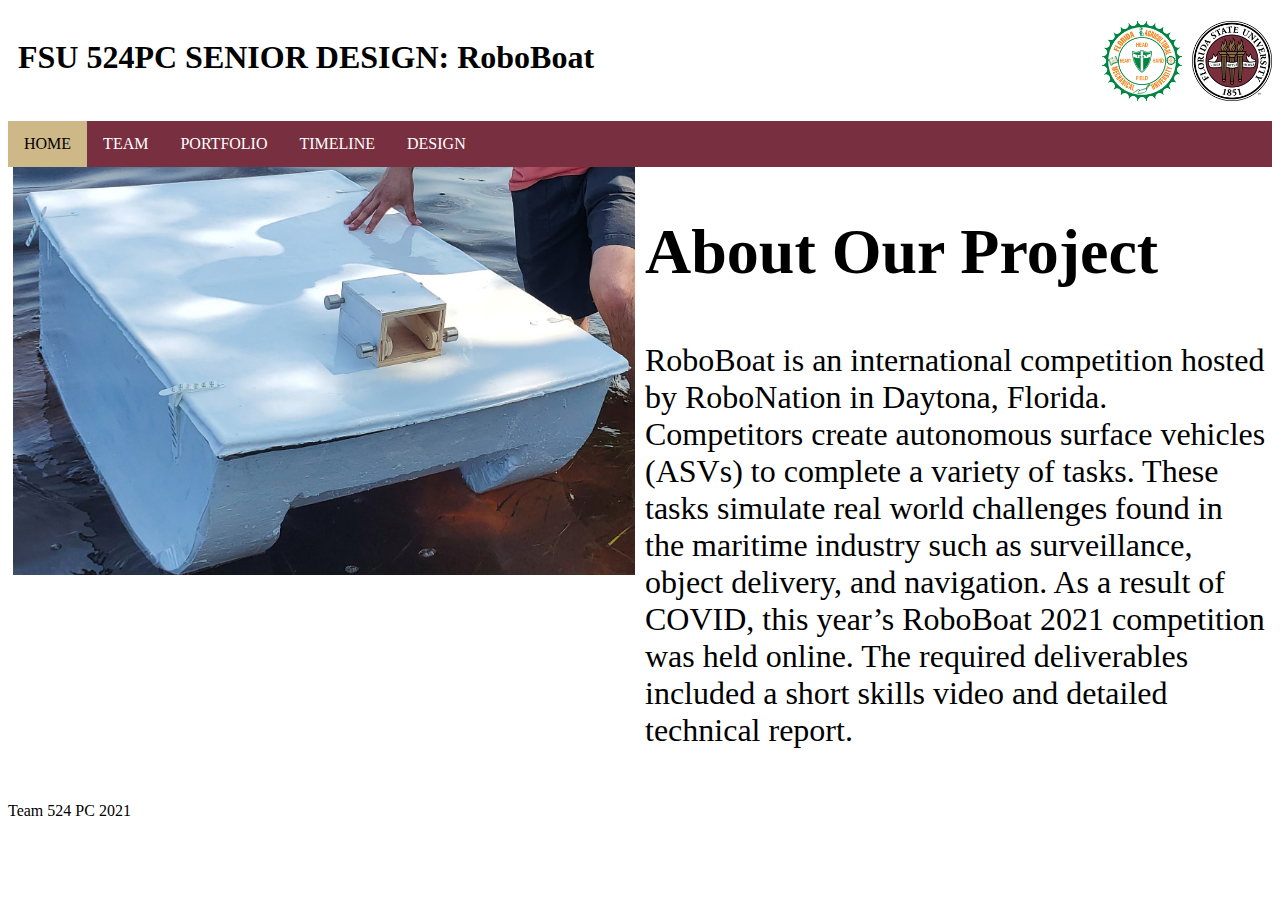
<file: index.html>
<!DOCTYPE html>
<html>
	<head>
		<title>FSU 524PC Senior Design: RoboBoat</title>
		<link href="index.css" type"text/css" rel="stylesheet" />
	</head>
    
	<body>
      
		<header>
			<img src="images/FSU Seal.png" class="far-top-right medium" />
			<img src="images/Famu.png" class="top-right medium" />
			<h1 style="padding-top: 18px; padding-left: 10px;">FSU 524PC SENIOR DESIGN: RoboBoat</h1>
		</header> 
	    
		<div class="sticky">      
			<nav>
				<ul>
					<li><a class = "active" href="index.html">HOME</a></li>
					<li><a href="team.html">TEAM</a></li>
					<li><a href="portfolio.html">PORTFOLIO</a></li>
					<li><a href="timeline.html">TIMELINE</a></li>
					<li><a href="design.html">DESIGN</a></li>
				</ul>
			</nav>
		</div>
	  
		<div class="row">
			<div class="column">
				<img src="images/Boat_final.jpg" alt="Boat" style="width:100%">
			</div>
			<div class="column">
				<h2 style="font-size:400%">About Our Project</h1>
				<p style="font-size:200%">RoboBoat is an international competition hosted by RoboNation in Daytona, Florida.
				   Competitors create autonomous surface vehicles (ASVs) to complete a variety of tasks.
				   These tasks simulate real world challenges found in the maritime industry such as surveillance, object delivery, and navigation. 
				   As a result of COVID, this year’s RoboBoat 2021 competition was held online. The required deliverables included a short skills video and detailed technical report. </p>
			</div>
		</div>
		
		
		
		<div class="footer">
			<p>Team 524 PC 2021</p>
		</div>

  </body>
</html>
</file>
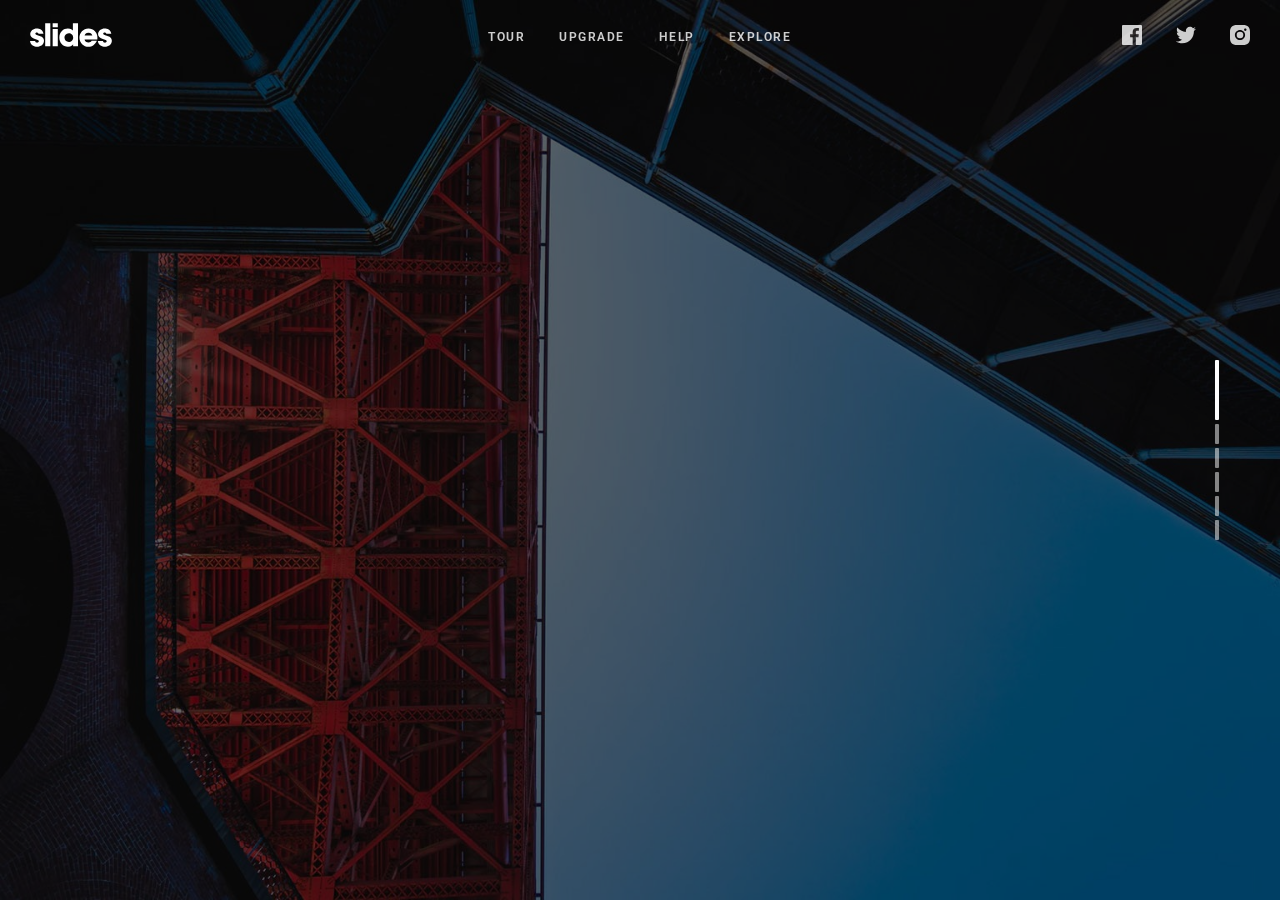
<file: Animated Landing Page Website Template/index.html>
<!doctype html>
<html>
<head>
	<meta charset="UTF-8">
	<meta name="viewport" content="width=device-width, height=device-height, initial-scale=1.0, viewport-fit=cover">
	<meta name="apple-mobile-web-app-capable" content="yes" />

	<!-- Page Title -->
	<title>New Template — Slides 4.1 Template Generator</title>

	<!-- Compressed Styles -->
	<link href="css/slides.min.css?41331" rel="stylesheet" type="text/css">

	<!-- Custom Styles -->
	<!-- <link href="css/custom.css" rel="stylesheet" type="text/css"> -->

	<!-- jQuery 3.3.1 -->
	<script src="https://ajax.googleapis.com/ajax/libs/jquery/3.3.1/jquery.min.js"></script>

	<!-- Compressed Scripts -->
	<script src="js/slides.min.js?41331" type="text/javascript"></script>

	<!-- Custom Scripts -->
	<!-- <script src="js/custom.js" type="text/javascript"></script> -->

	<!-- Fonts and Material Icons -->
	<link rel="stylesheet" as="font" href="https://fonts.googleapis.com/css?family=Roboto:100,300,400,500,600,700|Material+Icons"/>
 
</head>
<body class="slides chain simplifiedMobile animated">
		
<!-- SVG Library -->
<svg xmlns="http://www.w3.org/2000/svg" style="display:none">
  
  <symbol id="logo" viewBox="0 0 106 31"><title>Slides Framework</title><path d="M17.413 14.04c-.56-5.84-5.6-7-8.52-7-4.6 0-8.6 2.92-8.6 7.52 0 3 2.4 4.88 5.28 5.8 4.24 1.64 5.88 1.84 5.88 3.36 0 1.08-1.2 1.72-2.32 1.72-.28 0-2.24 0-2.52-2.04h-6.6c.6 5.84 5.68 7.36 9.04 7.36 4.92 0 9.04-2.88 9.04-7.76 0-4.8-4-5.92-7.76-6.96-1.76-.52-3.4-1.2-3.4-2.2 0-.6.48-1.48 1.88-1.48 1.96 0 2.04 1.2 2.08 1.68h6.52zm2.222 15.96h6.64v-29.6h-6.64v29.6zm9.662-24.56h6.64v-5.04h-6.64v5.04zm0 24.56h6.64v-22.2h-6.64v22.2zm32.782-29.6h-6.64v9.28c-.72-.72-2.6-2.64-6.52-2.64-5.64 0-11 4.28-11 11.8 0 6.68 4.4 11.88 11.12 11.88 4.48 0 6.08-2.2 6.72-3.12v2.4h6.32v-29.6zm-17.52 18.4c0-2.56 1.8-5.56 5.64-5.56 1.56 0 2.96.56 3.96 1.56 1 .96 1.64 2.32 1.64 3.92.08 1.64-.52 3.08-1.56 4.12s-2.52 1.68-4.12 1.68c-3.12 0-5.56-2.28-5.56-5.68v-.04zm42.502 2.4c.52-4.08-.32-7.64-3.12-10.64-2.08-2.2-5-3.52-8.4-3.52-6.76 0-11.64 5.72-11.64 11.92 0 6.6 5.4 11.76 11.76 11.76 2.28 0 4.48-.68 6.32-2 1.88-1.28 3.44-3.2 4.52-5.68h-6.8c-.8 1.16-1.92 2.08-4.04 2.08-2.6 0-4.84-1.56-5.12-3.92h16.52zm-16.44-5.04c.16-1.04 1.52-3.52 4.96-3.52s4.8 2.48 4.96 3.52h-9.92zm34.502-2.12c-.56-5.84-5.6-7-8.52-7-4.6 0-8.6 2.92-8.6 7.52 0 3 2.4 4.88 5.28 5.8 4.24 1.64 5.88 1.84 5.88 3.36 0 1.08-1.2 1.72-2.32 1.72-.28 0-2.24 0-2.52-2.04h-6.6c.6 5.84 5.68 7.36 9.04 7.36 4.92 0 9.04-2.88 9.04-7.76 0-4.8-4-5.92-7.76-6.96-1.76-.52-3.4-1.2-3.4-2.2 0-.6.48-1.48 1.88-1.48 1.96 0 2.04 1.2 2.08 1.68h6.52z"/></symbol>

  <symbol id="logo-icon" viewBox="0 0 50 41"><title>Slides Framework</title><path d="M4,12h42c2.2,0,4,1.8,4,4v21c0,2.2-1.8,4-4,4H4c-2.2,0-4-1.8-4-4V16C0,13.8,1.8,12,4,12z"/><path opacity="0.6" d="M45.5,9h-41C3.7,9,3,8.3,3,7.5v0C3,6.7,3.7,6,4.5,6h41C46.3,6,47,6.7,47,7.5v0C47,8.3,46.3,9,45.5,9z"/><path opacity="0.4" d="M7.5,0h35C43.3,0,44,0.7,44,1.5v0C44,2.3,43.3,3,42.5,3h-35C6.7,3,6,2.3,6,1.5v0C6,0.7,6.7,0,7.5,0z"/></symbol>
  
  <symbol id="close" viewBox="0 0 30 30"><path d="M15 0c-8.3 0-15 6.7-15 15s6.7 15 15 15 15-6.7 15-15-6.7-15-15-15zm5.7 19.3c.4.4.4 1 0 1.4-.2.2-.4.3-.7.3s-.5-.1-.7-.3l-4.3-4.3-4.3 4.3c-.2.2-.4.3-.7.3s-.5-.1-.7-.3c-.4-.4-.4-1 0-1.4l4.3-4.3-4.3-4.3c-.4-.4-.4-1 0-1.4s1-.4 1.4 0l4.3 4.3 4.3-4.3c.4-.4 1-.4 1.4 0s.4 1 0 1.4l-4.3 4.3 4.3 4.3z"/></symbol>
  
  <symbol id="close-small" viewBox="0 0 11 11"><path d="M6.914 5.5l3.793-3.793c.391-.391.391-1.023 0-1.414s-1.023-.391-1.414 0l-3.793 3.793-3.793-3.793c-.391-.391-1.023-.391-1.414 0s-.391 1.023 0 1.414l3.793 3.793-3.793 3.793c-.391.391-.391 1.023 0 1.414.195.195.451.293.707.293s.512-.098.707-.293l3.793-3.793 3.793 3.793c.195.195.451.293.707.293s.512-.098.707-.293c.391-.391.391-1.023 0-1.414l-3.793-3.793z"/></symbol>

  <symbol id="arrow-left" viewBox="0 0 29 56"><path d="M28.7.3c.4.4.4 1 0 1.4l-26.3 26.3 26.3 26.3c.4.4.4 1 0 1.4-.4.4-1 .4-1.4 0l-27-27c-.4-.4-.4-1 0-1.4l27-27c.3-.3 1-.4 1.4 0z"/></symbol>
  
  <symbol id="arrow-right" viewBox="0 0 29 56"><path d="M.3 55.7c-.4-.4-.4-1 0-1.4l26.3-26.3-26.3-26.3c-.4-.4-.4-1 0-1.4.4-.4 1-.4 1.4 0l27 27c.4.4.4 1 0 1.4l-27 27c-.3.3-1 .4-1.4 0z"/></symbol>

  <symbol id="back" viewBox="0 0 20 20"><path d="M2.3 10.7l5 5c.4.4 1 .4 1.4 0s.4-1 0-1.4l-3.3-3.3h11.6c.6 0 1-.4 1-1s-.4-1-1-1h-11.6l3.3-3.3c.4-.4.4-1 0-1.4-.2-.2-.4-.3-.7-.3s-.5.1-.7.3l-5 5c-.2.2-.3.5-.3.7 0 .2.1.5.3.7z"/></symbol>
  
  <symbol id="menu" viewBox="0 0 18 18"><path d="M16 5h-14c-.6 0-1-.4-1-1 0-.5.4-1 1-1h14c.5 0 1 .4 1 1s-.4 1-1 1zm-14 5h14c.5 0 1-.4 1-1 0-.5-.4-1-1-1h-14c-.6 0-1 .4-1 1s.4 1 1 1zm14 3h-14c-.5 0-1 .4-1 1 0 .5.4 1 1 1h14c.5 0 1-.4 1-1s-.4-1-1-1z"/></symbol>
  
  <symbol id="share" viewBox="0 0 18 18"><path d="M16 8c-.6 0-1 .4-1 1v6h-12v-6c0-.6-.4-1-1-1s-1 .4-1 1v6c0 1.1.9 2 2 2h12c1.1 0 2-.9 2-2v-6c0-.6-.4-1-1-1zm-2.3-2.3c.4-.4.4-1 0-1.4l-4-4c-.4-.4-1-.4-1.4 0l-4 4c-.4.4-.4 1 0 1.4s1 .4 1.4 0l2.3-2.3v7.6c0 .6.4 1 1 1s1-.4 1-1v-7.6l2.3 2.3c.4.4 1 .4 1.4 0z"/></symbol>

  <symbol id="arrow-down" viewBox="0 0 24 24"><path d="M12 18c-.2 0-.5-.1-.7-.3l-11-10c-.4-.4-.4-1-.1-1.4.4-.4 1-.4 1.4-.1l10.4 9.4 10.3-9.4c.4-.4 1-.3 1.4.1.4.4.3 1-.1 1.4l-11 10c-.1.2-.4.3-.6.3z"/></symbol>
  
  <symbol id="arrow-up" viewBox="0 0 24 24"><path d="M11.9 5.9c.2 0 .5.1.7.3l11 10c.4.4.4 1 .1 1.4-.4.4-1 .4-1.4.1l-10.4-9.4-10.3 9.4c-.4.4-1 .3-1.4-.1-.4-.4-.3-1 .1-1.4l11-10c.1-.2.4-.3.6-.3z"/></symbol>
  
  <symbol id="arrow-top" viewBox="0 0 18 18"><path d="M15.7 7.3l-6-6c-.4-.4-1-.4-1.4 0l-6 6c-.4.4-.4 1 0 1.4.4.4 1 .4 1.4 0l4.3-4.3v11.6c0 .6.4 1 1 1s1-.4 1-1v-11.6l4.3 4.3c.2.2.4.3.7.3s.5-.1.7-.3c.4-.4.4-1 0-1.4z"/></symbol>
  
  <symbol id="play" viewBox="0 0 30 30"><path d="M7 30v-30l22 15z"/></symbol>
  
  <symbol id="chat" viewBox="0 0 18 18"><path d="M5,17c-0.2,0-0.3,0-0.4-0.1C4.2,16.7,4,16.4,4,16v-2H2c-1.1,0-2-0.9-2-2V3c0-1.1,0.9-2,2-2h14c1.1,0,2,0.9,2,2v9 c0,1.1-0.9,2-2,2H9.3l-3.7,2.8C5.4,16.9,5.2,17,5,17z M2,12h3.5C5.8,12,6,12.2,6,12.5V14l2.4-1.8C8.6,12.1,8.8,12,9,12h7V3H2V12z M13,7H5C4.4,7,4,6.6,4,6s0.4-1,1-1h8c0.6,0,1,0.4,1,1S13.6,7,13,7z M13,10H5c-0.6,0-1-0.4-1-1s0.4-1,1-1h8c0.6,0,1,0.4,1,1 S13.6,10,13,10z"/></symbol>

  <symbol id="mail" viewBox="0 0 18 18"><path d="M16 2h-14c-1.1 0-2 .9-2 2v10c0 1.1.9 2 2 2h14c1.1 0 2-.9 2-2v-10c0-1.1-.9-2-2-2zm0 2v.5l-7 4.3-7-4.4v-.4h14zm-14 10v-7.2l6.5 4c.1.1.3.2.5.2s.4-.1.5-.2l6.5-4v7.2h-14z"/></symbol>

  <symbol id="sound-on" viewBox="0 0 18 18"><path d="M8.5,0.1C8.1-0.1,7.7,0,7.4,0.2L3.7,3H2C0.9,3,0,3.9,0,5v6c0,1.1,0.9,2,2,2h1.7l3.7,2.8C7.6,15.9,7.8,16,8,16 c0.2,0,0.3,0,0.4-0.1C8.8,15.7,9,15.4,9,15V1C9,0.6,8.8,0.3,8.5,0.1z M7,13l-2.4-1.8C4.4,11.1,4.2,11,4,11l-2,0l0-6h2 c0.2,0,0.4-0.1,0.6-0.2L7,3V13z M11.7,9.9l0.7,1.9C13.9,11.2,15,9.7,15,8c0-1.7-1.1-3.2-2.7-3.8l-0.7,1.9C12.5,6.4,13,7.2,13,8C13,8.9,12.5,9.6,11.7,9.9z M12.2,1.1l-0.3,2C14.3,3.5,16,5.6,16,8s-1.8,4.5-4.2,4.9l0.3,2C15.6,14.3,18,11.4,18,8C18,4.6,15.6,1.7,12.2,1.1z"/></symbol>
  
  <symbol id="sound-off" viewBox="0 0 18 18"><path d="M15.9,8l1.8-1.8c0.4-0.4,0.4-1,0-1.4s-1-0.4-1.4,0l-1.8,1.8l-1.8-1.8c-0.4-0.4-1-0.4-1.4,0s-0.4,1,0,1.4L13.1,8l-1.8,1.8 c-0.4,0.4-0.4,1,0,1.4c0.2,0.2,0.5,0.3,0.7,0.3s0.5-0.1,0.7-0.3l1.8-1.8l1.8,1.8c0.2,0.2,0.5,0.3,0.7,0.3s0.5-0.1,0.7-0.3 c0.4-0.4,0.4-1,0-1.4L15.9,8z M8.5,0.1C8.1-0.1,7.7,0,7.4,0.2L3.7,3H2C0.9,3,0,3.9,0,5v6c0,1.1,0.9,2,2,2h1.7l3.7,2.8C7.6,15.9,7.8,16,8,16 c0.2,0,0.3,0,0.4-0.1C8.8,15.7,9,15.4,9,15V1C9,0.6,8.8,0.3,8.5,0.1z M7,13l-2.4-1.8C4.4,11.1,4.2,11,4,11l-2,0l0-6h2 c0.2,0,0.4-0.1,0.6-0.2L7,3V13z"/></symbol>
  
  <!-- social -->
  <symbol id="apple" viewBox="-1 1 24 24"><path d="M17.6 13.8c0-3 2.5-4.5 2.6-4.6-1.4-2.1-3.6-2.3-4.4-2.4-1.9-.2-3.6 1.1-4.6 1.1-.9 0-2.4-1.1-4-1-2 0-3.9 1.2-5 3-2.1 3.7-.5 9.1 1.5 12.1 1 1.5 2.2 3.1 3.8 3 1.5-.1 2.1-1 3.9-1s2.4 1 4 1 2.7-1.5 3.7-2.9c1.2-1.7 1.6-3.3 1.7-3.4-.1-.1-3.2-1.3-3.2-4.9zm-3.1-9c.8-1 1.4-2.4 1.2-3.8-1.2 0-2.7.8-3.5 1.8-.8.9-1.5 2.3-1.3 3.7 1.4.1 2.8-.7 3.6-1.7z"/></symbol>

  <symbol id="dribbble" viewBox="0 0 24 24"><path d="M12 0c-6.7 0-12 5.3-12 12s5.3 12 12 12 12-5.3 12-12-5.3-12-12-12zm7.9 5.7c1.3 1.7 2.1 3.9 2.3 6.1-.4-.1-2.4-.4-4.7-.4-.8 0-1.5 0-2.3.1 0-.1-.1-.3-.3-.5l-.7-1.5c3.7-1.4 5.3-3.4 5.7-3.8zm-7.9-3.8c2.5 0 4.9.9 6.7 2.5-.3.4-1.9 2.3-5.2 3.6-1.6-2.9-3.3-5.3-3.7-5.9.6-.1 1.4-.2 2.2-.2zm-4.4 1c.4.6 2.1 3 3.7 5.8-4.4 1.2-8.2 1.2-9.2 1.2h-.1c.8-3.1 2.9-5.6 5.6-7zm-5.7 9.1v-.3h.3c1.2 0 5.6-.1 10.1-1.5l.8 1.6c-.1 0-.3 0-.4.1-5.1 1.6-7.9 6-8.3 6.7-1.6-1.7-2.5-4.1-2.5-6.6zm10.1 10.1c-2.3 0-4.4-.8-6.1-2.1.3-.5 2.4-4.4 7.9-6.3 1.3 3.6 2 6.7 2.1 7.6-1.2.6-2.6.8-3.9.8zm5.7-1.8c-.1-.8-.7-3.6-2-7.1.7-.1 1.3-.1 2-.1 2.1 0 3.7.4 4.1.5-.3 2.8-1.8 5.2-4.1 6.7z"/></symbol>

  <symbol id="facebook" viewBox="0 0 24 24"><path d="M24 1.3v21.3c0 .7-.6 1.3-1.3 1.3h-6.1v-9.3h3.1l.5-3.6h-3.6v-2.2c0-1.1.3-1.8 1.8-1.8h1.9v-3.2c-.3 0-1.5-.1-2.8-.1-2.8 0-4.7 1.7-4.7 4.8v2.7h-3.1v3.6h3.1v9.2h-11.5c-.7 0-1.3-.6-1.3-1.3v-21.4c0-.7.6-1.3 1.3-1.3h21.3c.8 0 1.4.6 1.4 1.3z"/></symbol>

  <symbol id="facebook2" viewBox="0 0 512 512"><path d="M288 176v-64c0-17.664 14.336-32 32-32h32v-80h-64c-53.024 0-96 42.976-96 96v80h-64v80h64v256h96v-256h64l32-80h-96z"/></symbol>
   
  <symbol id="fb-like" viewBox="0 0 20 20"><path d="M0 8v12h5v-12h-5zm2.5 10.8c-.4 0-.8-.3-.8-.8 0-.4.3-.8.8-.8s.8.3.8.8c0 .4-.4.8-.8.8zm3.5-.8h9.5c1.1 0 1.7-1 1.7-1.7 0-.3-.4-1-.4-1 1.4-.3 1.7-1.2 1.7-1.7-.1-.5-.3-.9-.5-1 1-.4 1.5-1.1 1.4-1.9-.1-.8-1-1.5-1-1.5 1-.6.9-1.5.9-1.5-.3-1.3-1.5-1.7-1.7-1.7h-5.6s.3-.5.3-2.4-1.3-3.6-2.6-3.6c0 0-.7.1-1 .3v3.5l-2.7 4.4v9.8z"/></symbol>
  
  <symbol id="googlePlus" viewBox="0 1 24 24"><path d="M7.8 13.5h4.6c-.6 2-2.5 3.4-4.6 3.4-2.7 0-4.9-2.2-4.9-4.9s2.2-4.9 4.9-4.9c1.1 0 2.1.3 3 1l1.8-2.4c-1.4-1.1-3-1.6-4.8-1.6-4.3 0-7.9 3.5-7.9 7.9s3.5 7.9 7.9 7.9 7.9-3.5 7.9-7.9v-1.5h-7.9v3zM21.7 11v-2.2h-2v2.2h-2.2v2h2.2v2.2h2v-2.2h2.2v-2z"/></symbol>
  
  <symbol id="instagram" viewBox="0 0 20 20"><circle cx="10" cy="10" r="3.3"/><path d="M13,0H7C2.2,0,0,2.2,0,7v6c0,4.8,2.1,7,7,7h6c4.8,0,7-2.2,7-7V7C20,2.2,17.9,0,13,0z M10,15.1c-2.8,0-5.1-2.3-5.1-5.1 S7.2,4.9,10,4.9s5.1,2.3,5.1,5.1S12.8,15.1,10,15.1z M15.3,5.9c-0.7,0-1.2-0.5-1.2-1.2c0-0.7,0.5-1.2,1.2-1.2s1.2,0.5,1.2,1.2 C16.5,5.3,16,5.9,15.3,5.9z"/></symbol>

  <symbol id="behance" viewBox="0 0 511.958 511.958"><path d="M210.624 240.619c10.624-5.344 18.656-11.296 24.16-17.728 9.792-11.584 14.624-26.944 14.624-45.984 0-18.528-4.832-34.368-14.496-47.648-16.128-21.632-43.424-32.704-82.016-33.28h-152.896v312.096h142.56c16.064 0 30.944-1.376 44.704-4.192 13.76-2.848 25.664-8.064 35.744-15.68 8.96-6.624 16.448-14.848 22.4-24.544 9.408-14.656 14.112-31.264 14.112-49.76 0-17.92-4.128-33.184-12.32-45.728-8.288-12.544-20.448-21.728-36.576-27.552zm-147.552-90.432h68.864c15.136 0 27.616 1.632 37.408 4.864 11.328 4.704 16.992 14.272 16.992 28.864 0 13.088-4.32 22.24-12.864 27.392-8.608 5.152-19.776 7.744-33.472 7.744h-76.928v-68.864zm108.896 198.24c-7.616 3.68-18.336 5.504-32.064 5.504h-76.832v-83.232h77.888c13.568.096 24.128 1.888 31.68 5.248 13.44 6.08 20.128 17.216 20.128 33.504 0 19.2-6.912 32.128-20.8 38.976zM327.168 110.539h135.584v38.848h-135.584zM509.856 263.851c-2.816-18.08-9.024-33.984-18.688-47.712-10.592-15.552-24.032-26.944-40.384-34.144-16.288-7.232-34.624-10.848-55.04-10.816-34.272 0-62.112 10.72-83.648 32-21.472 21.344-32.224 52.032-32.224 92.032 0 42.656 11.872 73.472 35.744 92.384 23.776 18.944 51.232 28.384 82.4 28.384 37.728 0 67.072-11.232 88.032-33.632 13.408-14.144 20.992-28.064 22.656-41.728h-62.464c-3.616 6.752-7.808 12.032-12.608 15.872-8.704 7.04-20.032 10.56-33.92 10.56-13.216 0-24.416-2.912-33.76-8.704-15.424-9.28-23.488-25.536-24.512-48.672h170.464c.256-19.936-.384-35.264-2.048-45.824zm-166.88 5.984c2.24-15.008 7.68-26.912 16.32-35.712 8.64-8.768 20.864-13.184 36.512-13.216 14.432 0 26.496 4.128 36.32 12.416 9.696 8.352 15.168 20.48 16.288 36.512h-105.44z"/></symbol>
  
  <symbol id="linkedin" viewBox="0 0 24 24"><path d="M5.9 21.9h-4.7v-14.2h4.7v14.2zm-2.3-16.1c-1.6 0-2.6-1.1-2.6-2.5s1-2.5 2.7-2.5c1.6 0 2.6 1 2.6 2.5-.1 1.4-1.2 2.5-2.7 2.5zm19.2 16.1h-4.7v-7.6c0-2-.7-3.3-2.3-3.3-1.3 0-2.1.9-2.5 1.7-.1.3-.1.8-.1 1.2v7.9h-4.7v-14.1h4.7v2c.7-.9 1.7-2.3 4.3-2.3 3.1 0 5.5 2.1 5.5 6.4v8.2h-.2z"/></symbol>

  <symbol id="medium" viewBox="0 0 130.8 104"><path d="M15.5 21.2c.2-1.6-.5-3.2-1.7-4.3l-12.1-14.7v-2.2h38l29.3 64.4 25.8-64.4h36.2v2.2l-10.5 10c-.9.7-1.3 1.8-1.2 2.9v73.7c0 1.1.3 2.2 1.2 2.9l10.2 10v2.2h-51.3v-2.2l10.6-10.2c1-1 1-1.3 1-2.9v-59.6l-29.4 74.7h-4l-34.2-74.7v50.3c0 2.2.4 4.2 1.9 5.7l13.7 16.8v2.2h-39v-2.2l13.8-16.7c1.5-1.5 1.8-3.3 1.8-5.7l-.1-58.2z"/></symbol>
  
  <symbol id="pinterest" viewBox="0 0 24 24"><path d="M5.9 13.9c1.2-2-.4-2.5-.6-4-1-6.1 7.1-10.2 11.4-6 2.9 2.9 1 12-3.7 11-4.6-.9 2.2-8.1-1.4-9.5-3-1.1-4.6 3.6-3.2 5.9-.8 4-2.5 7.7-1.8 12.7 2.3-1.7 3.1-4.8 3.7-8.1 1.2.7 1.8 1.4 3.3 1.5 5.5.4 8.6-5.4 7.8-10.7-.7-4.7-5.5-7.1-10.6-6.6-4.1.4-8.1 3.7-8.3 8.3-.1 2.8.7 4.9 3.4 5.5z"/></symbol>
  
  <symbol id="stumbleupon" viewBox="0 0 24 24"><path d="M13.3 9.6l1.6.8 2.5-.8v-1.4c0-3-2.4-5.4-5.4-5.4s-5.4 2.4-5.4 5.4v7.5c0 .7-.6 1.3-1.3 1.3s-1.3-.6-1.3-1.3v-3.2h-4v3.2c0 3 2.4 5.4 5.4 5.4s5.4-2.4 5.4-5.4v-7.5c0-.7.6-1.3 1.3-1.3s1.3.6 1.3 1.3l-.1 1.4zm6.6 2.9v3.2c0 .7-.6 1.3-1.3 1.3s-1.3-.6-1.3-1.3v-3.2l-2.5.8-1.6-.8v3.2c0 3 2.4 5.4 5.4 5.4s5.4-2.4 5.4-5.4v-3.2h-4.1z"/></symbol>
  
  <symbol id="twitter" viewBox="0 1 24 23"><path d="M21.5 7.6v.6c0 6.6-5 14.1-14 14.1-2.8 0-5.4-.8-7.6-2.2l1.2.1c2.3 0 4.4-.8 6.1-2.1-2.2 0-4-1.5-4.6-3.4.3.1.6.1.9.1.5 0 .9-.1 1.3-.2-2.1-.6-3.8-2.6-3.8-5 .7.4 1.4.6 2.2.6-1.3-.9-2.2-2.4-2.2-4.1 0-.9.2-1.8.7-2.5 2.4 3 6.1 5 10.2 5.2-.1-.4-.1-.7-.1-1.1 0-2.7 2.2-5 4.9-5 1.4 0 2.7.6 3.6 1.6 1-.3 2.1-.7 3-1.3-.4 1.2-1.1 2.1-2.2 2.7 1-.1 1.9-.4 2.8-.8-.6 1.1-1.4 2-2.4 2.7z"/></symbol>
  
  <symbol id="tumblr" viewBox="0 0 23 23"><path d="M12.573 4.94v-4.94h-3.188c-.072.183-.11.4-.11.622-.034.107-.072.184-.072.293-.328 1.829-1.28 3.11-2.892 3.807-.476.218-.914.253-1.39.218v3.987h2.342c.039 5.603.039 8.493.039 8.64v.332c.294 2.449 1.573 3.914 3.843 4.463.914.257 1.901.366 2.892.366 1.279-.036 2.525-.256 3.771-.659v-4.685c-.731.22-1.395.402-1.977.583-1.135.333-2.087.113-2.857-.619-.073-.11-.183-.257-.221-.403-.106-.586-.178-1.206-.178-1.795v-6.222h5.083v-3.988h-5.085z"/></symbol>

  <symbol id="xing" viewBox="0 0 24 24"><path d="M3.647 4.74c-.208 0-.384.073-.472.216-.091.148-.077.338.02.531l2.34 4.051v.02l-3.678 6.49c-.096.191-.091.383 0 .531.088.142.244.236.452.236h3.461c.518 0 .767-.349.944-.669l3.737-6.608-2.38-4.15c-.172-.307-.433-.649-.964-.649h-3.46zm14.542-4.74c-.517 0-.741.326-.927.659l-7.702 13.658 4.918 9.023c.172.307.437.659.967.659h3.457c.208 0 .371-.079.459-.221.092-.148.09-.343-.007-.535l-4.88-8.915v-.023l7.664-13.551c.096-.191.098-.386.007-.534-.088-.142-.252-.221-.46-.221h-3.496z"/></symbol>

  <symbol id="whatsapp" viewBox="0 0 512 512"><path d="M256.064 0h-.128c-141.152 0-255.936 114.816-255.936 256 0 56 18.048 107.904 48.736 150.048l-31.904 95.104 98.4-31.456c40.48 26.816 88.768 42.304 140.832 42.304 141.152 0 255.936-114.848 255.936-256s-114.784-256-255.936-256zm148.96 361.504c-6.176 17.44-30.688 31.904-50.24 36.128-13.376 2.848-30.848 5.12-89.664-19.264-75.232-31.168-123.68-107.616-127.456-112.576-3.616-4.96-30.4-40.48-30.4-77.216s18.656-54.624 26.176-62.304c6.176-6.304 16.384-9.184 26.176-9.184 3.168 0 6.016.16 8.576.288 7.52.32 11.296.768 16.256 12.64 6.176 14.88 21.216 51.616 23.008 55.392 1.824 3.776 3.648 8.896 1.088 13.856-2.4 5.12-4.512 7.392-8.288 11.744-3.776 4.352-7.36 7.68-11.136 12.352-3.456 4.064-7.36 8.416-3.008 15.936 4.352 7.36 19.392 31.904 41.536 51.616 28.576 25.44 51.744 33.568 60.032 37.024 6.176 2.56 13.536 1.952 18.048-2.848 5.728-6.176 12.8-16.416 20-26.496 5.12-7.232 11.584-8.128 18.368-5.568 6.912 2.4 43.488 20.48 51.008 24.224 7.52 3.776 12.48 5.568 14.304 8.736 1.792 3.168 1.792 18.048-4.384 35.52z"/></symbol>
  
  <symbol id="youtube" viewBox="0 0 24 24"><path d="M23.6 6.3c-.3-1.2-1.4-2.2-2.6-2.3-3-.3-6-.3-9-.3s-6 0-9 .3c-1.2.1-2.3 1.1-2.6 2.3-.4 1.8-.4 3.8-.4 5.7 0 1.9 0 3.9.4 5.7.3 1.2 1.4 2.2 2.6 2.3 3 .3 6 .3 9 .3s6 0 9-.3c1.3-.1 2.3-1.1 2.6-2.4.4-1.7.4-3.7.4-5.6 0-1.9 0-3.9-.4-5.7zm-14.1 9v-6.6l6.5 3.3-6.5 3.3z"/></symbol>

</svg>

<!-- Navigation -->
<nav class="side pole">
  <div class="navigation">
    <ul></ul>
  </div>
</nav>

<!-- Panel Top #08 -->
<nav class="panel top">
  <div class="sections desktop">
    <div class="left"><a href="#" title="Slides Framework"><svg style="width:82px;height:24px"><use xmlns:xlink="http://www.w3.org/1999/xlink" xlink:href="#logo"></use></svg></a></div>
    <div class="center">
      <ul class="menu uppercase">
        <li><a href="#">Tour</a></li>
        <li><a href="#">Upgrade</a></li>
        <li><a href="#">Help</a></li>
        <li><a href="#">Explore</a></li>
      </ul>
    </div>
    <div class="right">
      <ul class="menu trim">
        <li><a href="http://facebook.com/designmodo" target="_blank"><svg><use xmlns:xlink="http://www.w3.org/1999/xlink" xlink:href="#facebook"></use></svg></a></li>
        <li><a href="http://twitter.com/designmodo" target="_blank"><svg><use xmlns:xlink="http://www.w3.org/1999/xlink" xlink:href="#twitter"></use></svg></a></li>
        <li class="cropRight"><a href="http://instagram.com/designmodo" class="trimRight" target="_blank"><svg><use xmlns:xlink="http://www.w3.org/1999/xlink" xlink:href="#instagram"></use></svg></a></li>
      </ul>
    </div>
  </div>
  <div class="sections compact hidden">
    <div class="left"><a href="#" title="Slides Framework"><svg style="width:82px;height:24px"><use xmlns:xlink="http://www.w3.org/1999/xlink" xlink:href="#logo"></use></svg></a></div>
    <div class="right"><span class="button actionButton sidebarTrigger" data-sidebar-id="1"><svg><use xmlns:xlink="http://www.w3.org/1999/xlink" xlink:href="#menu"></use></svg></span></div>
  </div>
</nav>

<!-- Sidebar -->
<nav class="sidebar" data-sidebar-id="1">
  <div class="close"><svg><use xmlns:xlink="http://www.w3.org/1999/xlink" xlink:href="#close"></use></svg></div>
  <div class="content">
    <a href="#" class="logo"><svg width="37" height="30"><use xmlns:xlink="http://www.w3.org/1999/xlink" xlink:href="#logo-icon"></use></svg></a>
    <ul class="mainMenu margin-top-3">
      <li><a href="#">All Goods</a></li>
      <li><a href="#">UI Kits</a></li>
      <li><a href="#">Icons</a></li>
      <li><a href="#">Mockups</a></li>
      <li><a href="#">Toolkit</a></li>
    </ul>
    <ul class="subMenu small opacity-8">
      <li><a href="#">Submit Product</a></li>
      <li><a href="#">FAQ</a></li>
      <li><a href="#">License</a></li>
      <li><a href="#">Terms & Conditions</a></li>
      <li><a href="#">Privacy Policy</a></li>
      <li><a href="#">Contact Us</a></li>
    </ul>
    <ul class="social opacity-8">
      <li><a href="#"><svg><use xmlns:xlink="http://www.w3.org/1999/xlink" xlink:href="#facebook"></use></svg></a></li>
      <li><a href="#"><svg><use xmlns:xlink="http://www.w3.org/1999/xlink" xlink:href="#twitter"></use></svg></a></li>
      <li><a href="#"><svg><use xmlns:xlink="http://www.w3.org/1999/xlink" xlink:href="#instagram"></use></svg></a></li>
    </ul>
  </div>
</nav>




<!-- Slide 1 (#09) -->
<section class="slide fade-6 kenBurns">
  <div class="content">
    <div class="container">
      <div class="wrap">

        <div class="fix-12-12">
          <div class="fix-3-12">
            <svg height="77" class="wide ae-1 fromCenter"><use xmlns:xlink="http://www.w3.org/1999/xlink" xlink:href="#logo"></use></svg>
          </div>
          <div class="button play small white popupTrigger ae-2 fromCenter margin-top-6 margin-bottom-6" data-popup-id="9">
            <svg><use xmlns:xlink="http://www.w3.org/1999/xlink" xlink:href="#play"></use></svg>
          </div>
          <p class="ae-3"><span class="opacity-8">Start now and get <b>free bonus</b> on account</span></p>
          <form class="slides-form" action="#" autocomplete="off">
            <input type="email" class="input-9 ae-4 fromCenter" name="user-email" placeholder="Email" val=""/>
            <input type="password" class="input-9 ae-5 fromCenter" name="user-password" placeholder="Password" val=""/>
            <input type="password" class="input-9 ae-6 fromCenter" name="confirm-password" placeholder="Confirm the password" val=""/>
            <button type="submit" class="button blue gradient ae-7 fromCenter" name="button">Get Started</button>
          </form>
        </div>

      </div>
    </div>
  </div>
  <div class="background" style="background-image:url(assets/img/background/img-09.jpg)"></div>
</section>

<!-- Popup Video -->
<div class="popup autoplay" data-popup-id="9">
  <div class="close"><svg><use xmlns:xlink="http://www.w3.org/1999/xlink" xlink:href="#close"></use></svg></div>
  <div class="content">
    <div class="container">
      <div class="wrap">
        <div class="fix-10-12">
          <div class="embedVideo popupContent">
            <iframe src="https://www.youtube.com/embed/g8yBqxTiHSs" frameborder="0" allow="accelerometer; autoplay; encrypted-media; gyroscope; picture-in-picture" allowfullscreen></iframe>
          </div>
        </div>
      </div>
    </div>
  </div>
</div>


<!-- Slide 2 (#15) -->
<section class="slide fade-6 kenBurns fromLeft">
  <div class="content">
    <div class="container">
      <div class="wrap">
      
        <div class="fix-12-12">
          <div class="fix-7-12 left toRight">
            <h1 class="ae-1">Designing a product is designing a relationship</h1>
            <p class="ae-2"><span class="opacity-8">Man was designed in a way in which he must eat in order to give him a solid reason to go to work everyday. This helps to keep him out of trouble. God is&nbsp;wise.</span></p>
            <a class="button blue gradient crop ae-3">Get Started</a>
          </div>
        </div>
        
      </div>
    </div>
  </div>
  <div class="background" style="background-image:url(assets/img/background/img-15.jpg)"></div>
</section>

<!-- Slide 3 (#14) -->
<section class="slide fade-6 kenBurns fromRight">
  <div class="content">
    <div class="container">
      <div class="wrap">
      
        <div class="fix-12-12">
          <div class="fix-6-12 left toLeft">
            <h1 class="ae-1">Designers are meant to be loved, not to be understood.</h1>
            <p class="ae-2"><span class="opacity-8">You must forget all your theories, all your ideas before the subject. What part of these is really your own will be expressed in your&nbsp;expression.</span></p>
            <a class="button blue gradient crop ae-3">Get Started</a>
          </div>
        </div>
            
      </div>  
    </div>
  </div>
  <div class="background" style="background-image:url(assets/img/background/img-14.jpg)"></div>
</section>

<!-- Slide 4 (#89) -->
<section class="slide fade-6 kenBurns">
  <div class="content">
    <div class="container">
      <div class="wrap">

        <div class="fix-12-12">
          <ul class="flex left">
            <li class="col-6-12 fromBottomLeft">
              <p class="opacity-6 margin-bottom-2 ae-1">Case study</p>
              <h1 class="ae-2">The Secret of Success</h1>
              <div class="ae-3"><p class="opacity-8">No matter how many times your amazing, absolutely brilliant work is rejected by the client, for whatever dopey, arbitrary reason, there is often another amazing, absolutely brilliant solution possible.</p></div>
              <ul class="flex">
                <li class="col-6-12 ae-3">
                  <h3 class="margin-top-3">Camera</h3>
                  <p class="tiny opacity-6">Scan entire conversations in a chat-like view.</p>
                </li>
                <li class="col-6-12 ae-4">
                  <h3 class="margin-top-3">Messages</h3>
                  <p class="tiny opacity-6">Quickly swipe messages to your archive or trash.</p>
                </li>
                <li class="col-6-12 ae-5">
                  <h3 class="margin-top-3">Music Center</h3>
                  <p class="tiny opacity-6">Unforgettable feelings through a quality music.</p>
                </li>
                <li class="col-6-12 ae-6">
                  <h3 class="margin-top-3">Channels</h3>
                  <p class="tiny opacity-6">Read reviews, compare customer ratings.</p>
                </li>
              </ul>
            </li>
            <li class="col-1-12">&nbsp;</li>
            <li class="col-5-12 bottom">
              <div class="videoThumbnail shadow rounded popupTrigger margin-bottom-3 ae-7" data-popup-id="89-3">
                <img src="assets/img/image-89-1.jpg" class="wide" alt="Video Thumbnail"/>
              </div>
              <img src="assets/img/image-89-2.jpg" data-action="zoom" class="shadow rounded ae-8" alt="Image"/>
            </li>
          </ul>
        </div>

      </div>
    </div>
  </div>
  <div class="background" style="background-image:url(assets/img/background/img-89.jpg)"></div>
</section>

<!-- Popup Video -->
<div class="popup autoplay" data-popup-id="89-3">
  <div class="close"><svg><use xmlns:xlink="http://www.w3.org/1999/xlink" xlink:href="#close"></use></svg></div>
  <div class="content">
    <div class="container">
      <div class="wrap">
        <div class="fix-10-12">
          <div class="embedVideo popupContent">
            <iframe src="https://www.youtube.com/embed/g8yBqxTiHSs" frameborder="0" allow="accelerometer; autoplay; encrypted-media; gyroscope; picture-in-picture" allowfullscreen></iframe>
          </div>
        </div>
      </div>
    </div>
  </div>
</div>



<!-- Slide 5 (#85) -->
<section class="slide fade-6 kenBurns">
  <div class="content">
    <div class="container">
      <div class="wrap">
      
        <div class="fix-7-12">
          <h1 class="ae-1">Pricing</h1>
          <ul class="grid grid-85 equal margin-top-5 ae-2 fromCenter" data-equal-collapse-width="767">
            <li class="col-6-12 col-tablet-1-2 col-phablet-1-1 margin-bottom-2 ae-3">
              <div class="pad" style="background: #F5FBFE">
                <h3>Moon</h3>
                <div class="price ae-5"><span class="currency">$</span>0</div>
                <div class="ae-5">
                  <h6 class="uppercase bold small opacity-4">No Credit Card Needed</h6>
                </div>
                <div class="margin-top-3 margin-bottom-3 equalElement ae-6">
                  <ul class="p tiny">
                    <li><strong>25 Free Images</strong></li>
                    <li class="opacity-8">Custom Domain</li>
                    <li class="opacity-8">24/7 Customer Support</li>
                  </ul>
                </div>
                <a href="#" class="button green gradient wide cropSides cropBottom ae-7">Try Free</a>
              </div>
            </li>
            <li class="col-6-12 col-tablet-1-2 col-phablet-1-1 ae-4">
              <div class="pad">
                <h3>Planet</h3>
                <div class="price ae-6"><span class="currency">$</span>6</div>
                <div class="ae-6">
                  <h6 class="uppercase bold small opacity-4">Billed per Month</h6>
                </div>
                <div class="margin-top-3 margin-bottom-3 equalElement ae-7">
                  <ul class="p tiny">
                    <li><strong>60 Free Images</strong></li>
                    <li><strong>Mobile-Optimized</strong></li>
                    <li><strong>No Transaction Fees</strong></li>
                    <li class="opacity-8">Custom Domain</li>
                    <li class="opacity-8">24/7 Customer Support</li>
                  </ul>
                </div>
                <a href="#" class="button blue gradient wide cropSides cropBottom ae-8">Purchase</a>
              </div>
            </li>
          </ul>
        </div> 
        
      </div>
    </div>
  </div>
  <div class="background" style="background-image:url(assets/img/background/img-85.jpg)"></div>
</section>

<!-- Slide 6 (#95) -->
<section class="slide fade-6 kenBurns">
  <div class="content">
    <div class="container">
      <div class="wrap">
      
        <div class="fix-6-12">
          <h1 class="huge ae-1 margin-bottom-2">Download Mobile App</h1>
          <p class="hero ae-2 margin-bottom-3"><span class="opacity-8">Learning never exhausts the mind.</span></p>

          <form action="#" autocomplete="off" class="slides-form margin-bottom-3">
            <input type="email" class="ae-3" name="email" placeholder="E-mail address"/>
            <button type="submit" class="button blue gradient ae-4" name="submit">Try it free</button>
          </form>

          <a href="#" class="button hollow ae-5"><img src="assets/img/appstore.jpg" height="63"/></a><a href="#" class="button hollow ae-6"><img src="assets/img/googleplay.jpg" height="63"/></a>
        </div>
                
      </div>
    </div>
  </div>
  <div class="background" style="background-image:url(assets/img/background/img-95.jpg)"></div>
</section>

<!-- Panel Bottom #15 -->
<nav class="panel bottom lastSlideOnly">
  <div class="sections">
    <div class="center"><a href="#" class="opacity-8">Available <svg style="height:21px;"><use xmlns:xlink="http://www.w3.org/1999/xlink" xlink:href="#apple"></use></svg> iPhone</a></div>
  </div>
</nav>

<!-- Loading Progress Bar -->
<div class="progress-bar blue"></div>
		
</body>
</html>
</file>
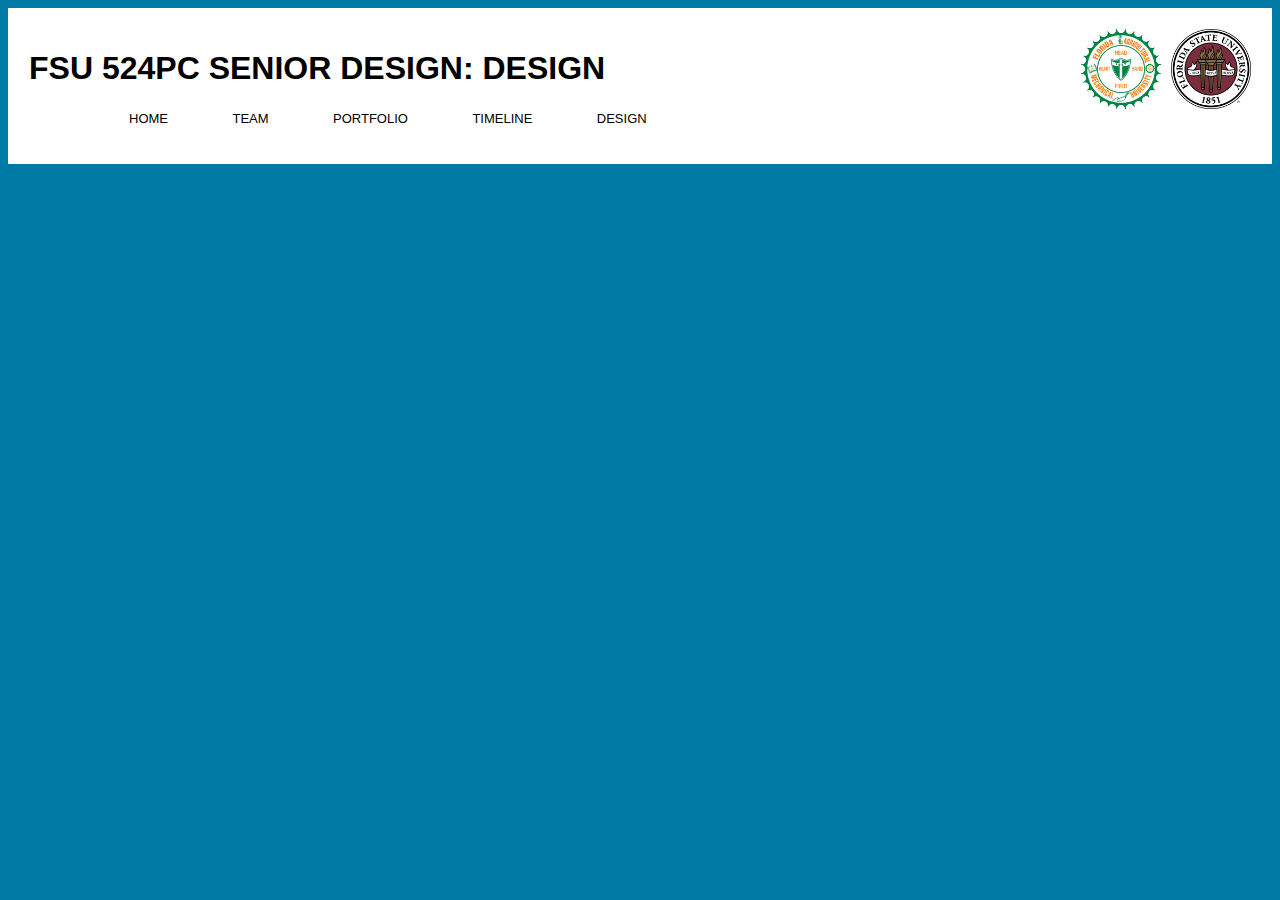
<file: Design.html>
<html>
  <head>
    <title>FSU 524PC Senior Design: Design</title>
    <link href="style.css" type="text/css" rel="stylesheet" />
  </head>
  <body>
	
	  <div class="header">
	  <img src="images/FSU Seal.png" class="far-top-right medium" />
	  <img src="images/Famu.png" class="top-right medium" />
		  
	  <h1>FSU 524PC SENIOR DESIGN: DESIGN</h1>
	  <nav>
		  <ul>
			  <li><a href="index.html">HOME</a></li>
			  <li><a href="team.html">TEAM</a></li>
			  <li><a href="portfolio.html">PORTFOLIO</a></li>
			  <li><a href="timeline.html">TIMELINE</a></li>
        <li><a href="timeline.html">DESIGN</a></li>
		  </ul>
	 </nav>
</file>
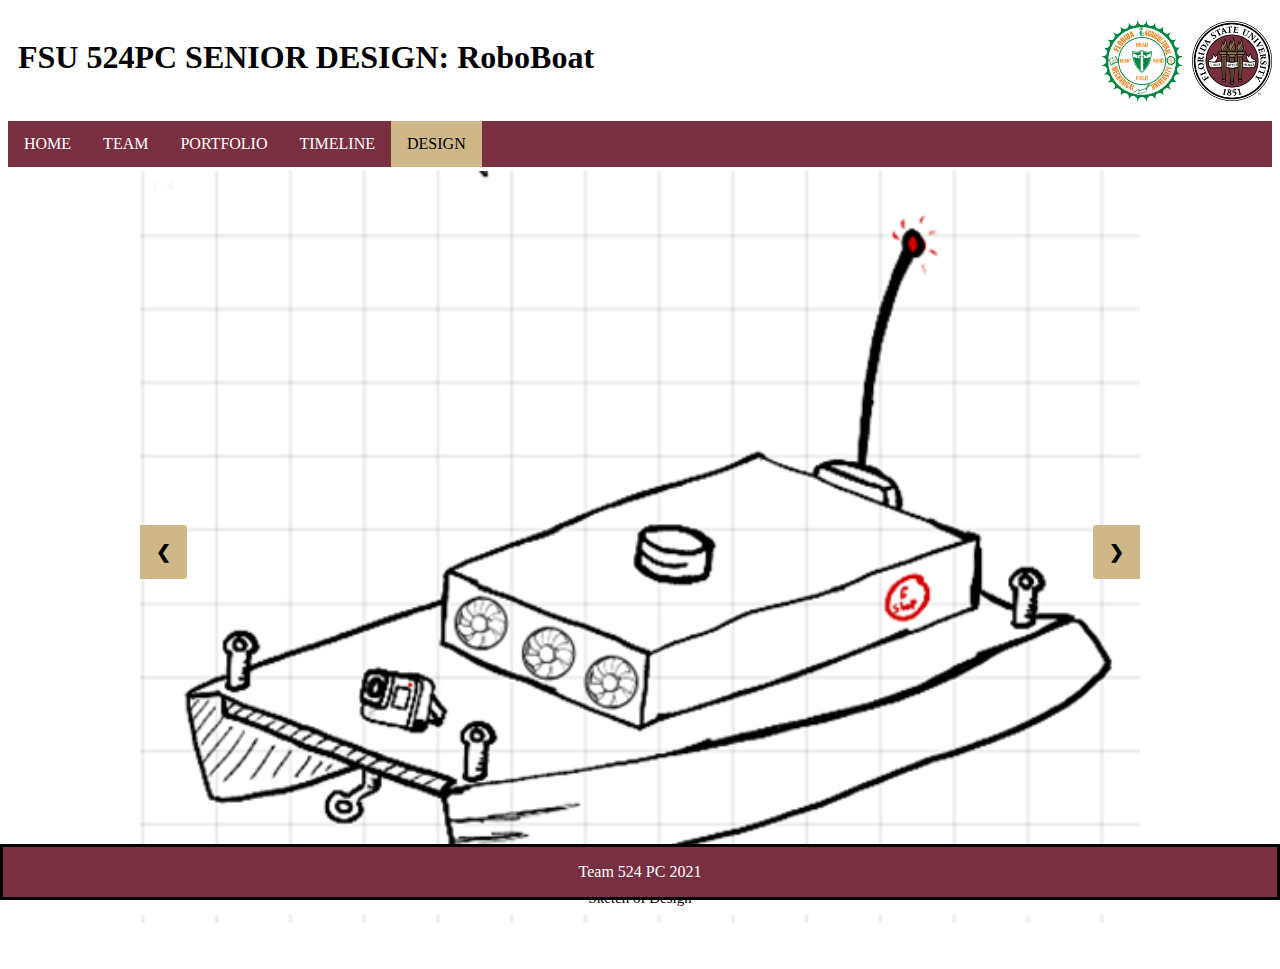
<file: design.html>
<!DOCTYPE html>
<html>
<head>
<title>FSU 524PC Senior Design: RoboBoat</title>
<link href="portfolio.css" type"text/css" rel="stylesheet" />
<meta name="viewport" content="width=device-width, initial-scale=1">
<style>
* {box-sizing: border-box}
.mySlides {display: none}
img {vertical-align: middle;}

/* Slideshow container */
.slideshow-container {
  max-width: 1000px;
  position: relative;
  margin: auto;
}

/* Next & previous buttons */
.prev, .next {
  cursor: pointer;
  position: absolute;
  top: 50%;
  width: auto;
  padding: 16px;
  margin-top: -22px;
  background-color: rgb(206, 184, 136);
  font-weight: bold;
  font-size: 18px;
  transition: 0.6s ease;
  border-radius: 0 3px 3px 0;
  user-select: none;
}

/* Position the "next button" to the right */
.next {
  right: 0;
  border-radius: 3px 0 0 3px;
}

/* On hover, add a black background color with a little bit see-through */
.prev:hover, .next:hover {
  background-color: rgba(0,0,0,0.8);
}

/* Caption text */
.text {
  background-color: white;
  color: black;
  font-size: 15px;
  padding: 8px 12px;
  position: absolute;
  bottom: 8px;
  width: 100%;
  text-align: center;
}

/* Number text (1/3 etc) */
.numbertext {
  color: #f2f2f2;
  font-size: 12px;
  padding: 8px 12px;
  position: absolute;
  top: 0;
}

/* The dots/bullets/indicators */
.dot {
  cursor: pointer;
  height: 15px;
  width: 15px;
  margin: 0 2px;
  background-color: #bbb;
  border-radius: 50%;
  display: inline-block;
  transition: background-color 0.6s ease;
}

/* Fading animation */
.fade {
  -webkit-animation-name: fade;
  -webkit-animation-duration: 1.5s;
  animation-name: fade;
  animation-duration: 1.5s;
}

@-webkit-keyframes fade {
  from {opacity: .4} 
  to {opacity: 1}
}

@keyframes fade {
  from {opacity: .4} 
  to {opacity: 1}
}

/* On smaller screens, decrease text size */
@media only screen and (max-width: 300px) {
  .prev, .next,.text {font-size: 11px}
}
</style>
</head>
<body>
<body>
      
      <header>
	
	<img src="images/FSU Seal.png" class="far-top-right medium" />
	<img src="images/Famu.png" class="top-right medium" />
	<h1 style="padding-top: 18px; padding-left: 10px;">FSU 524PC SENIOR DESIGN: RoboBoat</h1>
      </header> 
	    
        <div class="sticky">      
        <nav>
          <ul>
            <li><a href="index.html">HOME</a></li>
	    <li><a href="team.html">TEAM</a></li>
	    <li><a href="portfolio.html">PORTFOLIO</a></li>
	    <li><a href="timeline.html">TIMELINE</a></li>
	    <li><a class = "active" href="design.html">DESIGN</a></li>
          </ul>
        </nav>
	</div>

<div class="slideshow-container" style = "margin-top:20px; margin-bottom: 20px;">

<div class="mySlides fade">
  <div class="numbertext">1 / 4</div>
  <img src="images/Sketch.png" style="width:100%">
  <div class="text">Sketch of Design</div>
</div>

<div class="mySlides fade">
  <div class="numbertext">2 / 4</div>
  <img src="images/Render.png" style="width:100%">
  <div class="text">Initial Render</div>
</div>
	
<div class="mySlides fade">
  <div class="numbertext">1 / 4</div>
  <img src="images/Boat.png" style="width:100%">
  <div class="text">Final Render</div>
</div>

<div class="mySlides fade">
  <div class="numbertext">1 / 4</div>
  <img src="images/Boat_final.jpg" style="width:100%">
  <div class="text">Final Product</div>
</div>

<a class="prev" onclick="plusSlides(-1)">&#10094;</a>
<a class="next" onclick="plusSlides(1)">&#10095;</a>

</div>
<br>

<div class="footer">
  <p>Team 524 PC 2021</p>
</div>

<script>
var slideIndex = 1;
showSlides(slideIndex);

function plusSlides(n) {
  showSlides(slideIndex += n);
}

function currentSlide(n) {
  showSlides(slideIndex = n);
}

function showSlides(n) {
  var i;
  var slides = document.getElementsByClassName("mySlides");
  if (n > slides.length) {slideIndex = 1}    
  if (n < 1) {slideIndex = slides.length}
  for (i = 0; i < slides.length; i++) {
      slides[i].style.display = "none";  
  }
  slides[slideIndex-1].style.display = "block";  
}
</script>

</body>
</html>
</file>
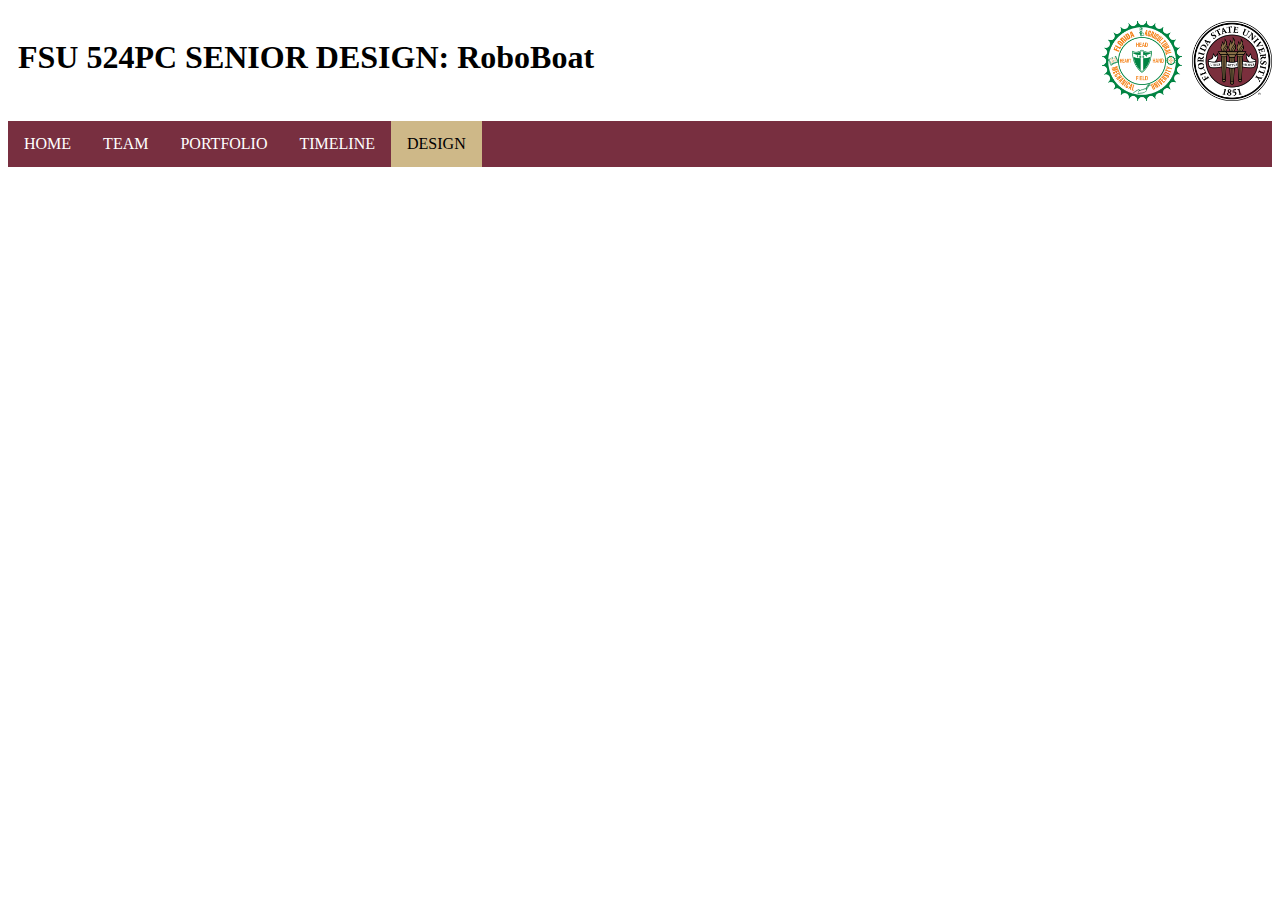
<file: design1.html>
<!DOCTYPE html>
<html>
<head>
    <title>FSU 524PC Senior Design: RoboBoat</title>
    <link href="portfolio.css" type"text/css" rel="stylesheet" />
   </head>
    
    <body>
      
      <header>
	
	<img src="images/FSU Seal.png" class="far-top-right medium" />
	<img src="images/Famu.png" class="top-right medium" />
	<h1 style="padding-top: 18px; padding-left: 10px;">FSU 524PC SENIOR DESIGN: RoboBoat</h1>
      </header> 
	    
        <div class="sticky">      
        <nav>
          <ul>
            <li><a href="index.html">HOME</a></li>
	    <li><a href="team.html">TEAM</a></li>
	    <li><a href="portfolio.html">PORTFOLIO</a></li>
	    <li><a href="timeline.html">TIMELINE</a></li>
	    <li><a class = "active" href="design.html">DESIGN</a></li>
          </ul>
        </nav>
	</div>
	   
	    
    </body>
  </html>
</file>
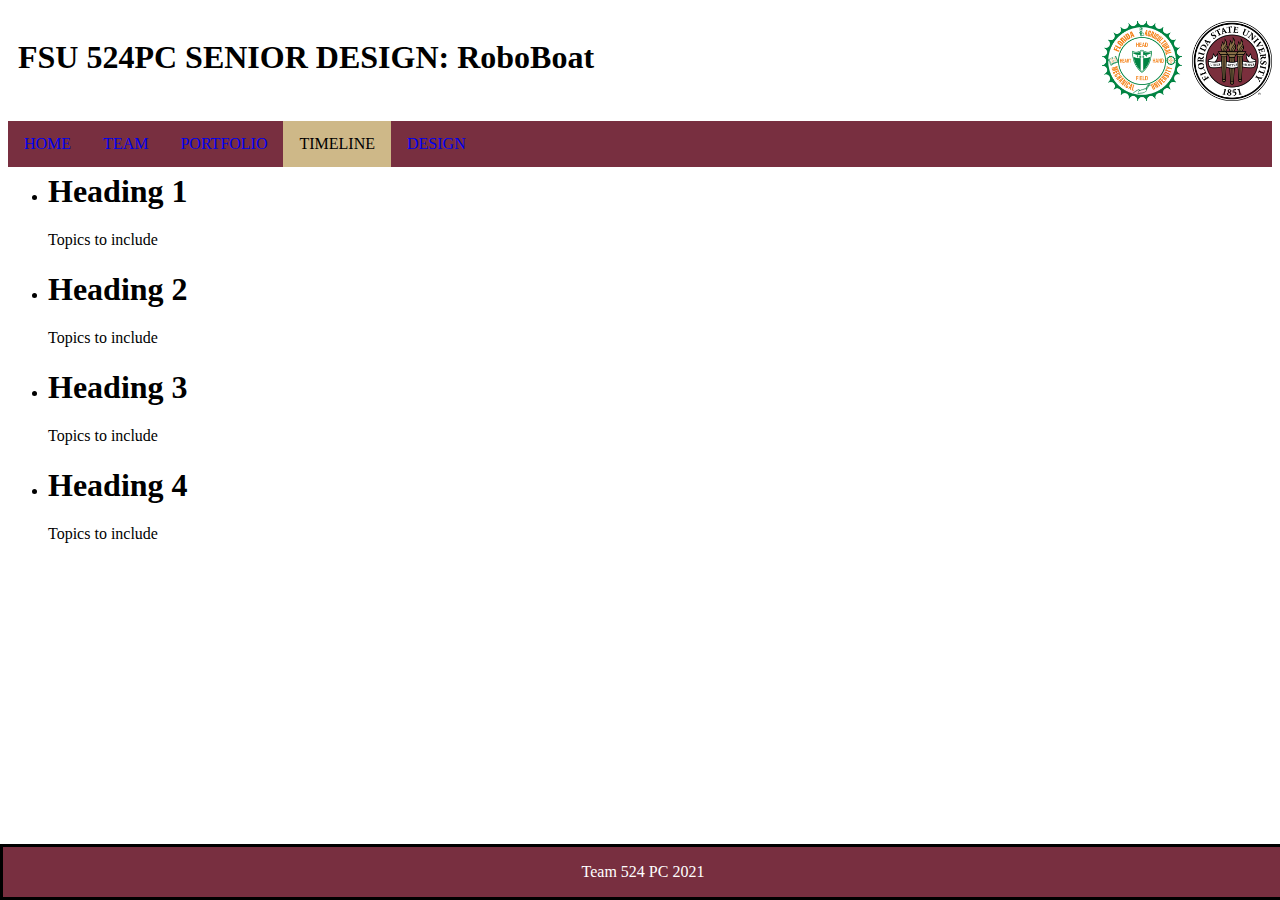
<file: originaltimeline.html>
<!DOCTYPE html>
<html>
<head>
    <title>FSU 524PC Senior Design: RoboBoat</title>
    <link href="timeline.css" type"text/css" rel="stylesheet" />
   </head>
    
    <body>
      
      <header>
	
	<img src="images/FSU Seal.png" class="far-top-right medium" />
	<img src="images/Famu.png" class="top-right medium" />
	<h1 style="padding-top: 18px; padding-left: 10px;">FSU 524PC SENIOR DESIGN: RoboBoat</h1>
      </header> 
	    
        <div class="sticky">      
        <nav>
          <ul>
            <li><a href="index.html">HOME</a></li>
	    <li><a href="team.html">TEAM</a></li>
	    <li><a href="portfolio.html">PORTFOLIO</a></li>
	    <li><a class = "active" href="timeline.html">TIMELINE</a></li>
	    <li><a href="design.html">DESIGN</a></li>
          </ul>
        </nav>
	</div>
	    
	<div class="container">
		<div class="timeline">
			<ul>
				<li>
					<div class="timeline-content">
						<h1>Heading 1</h1>
						<p>Topics to include</p>
					</div>
				</li>
				<li>
					<div class="timeline-content">
						<h1>Heading 2</h1>
						<p>Topics to include</p>
					</div>
				</li>
				<li>
					<div class="timeline-content">
						<h1>Heading 3</h1>
						<p>Topics to include</p>
					</div>
				</li>
				<li>
					<div class="timeline-content">
						<h1>Heading 4</h1>
						<p>Topics to include</p>
					</div>
				</li>
			</ul>
		</div>
	</div>
	 
	<div class="footer">
	    <p>Team 524 PC 2021</p>
	</div>
    </body>
  </html>
</file>
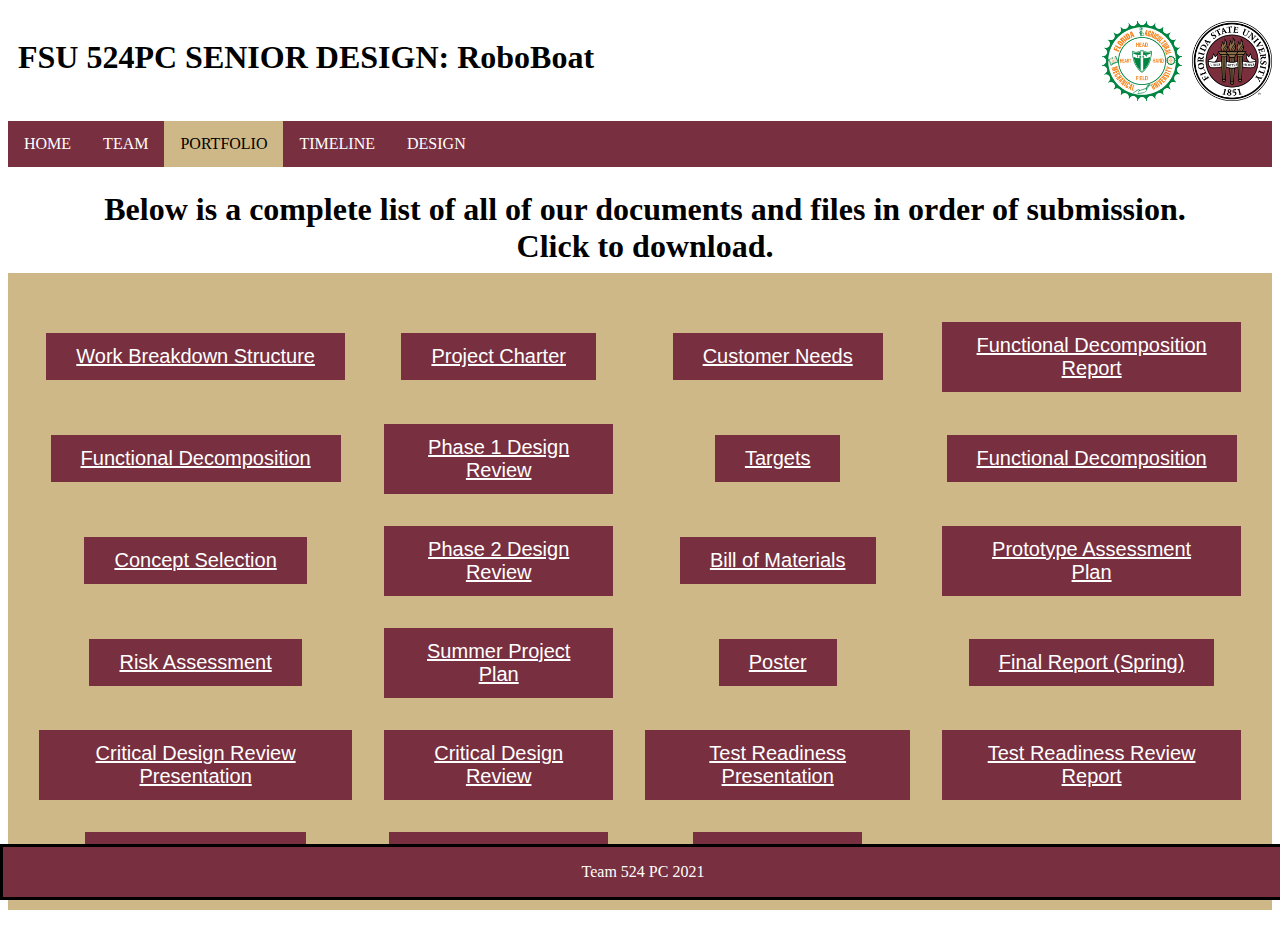
<file: portfolio.html>
<!DOCTYPE html>
<html>
<head>
    <title>FSU 524PC Senior Design: RoboBoat</title>
    <link href="portfolio.css" type"text/css" rel="stylesheet" />
   </head>
    
    <body>
      
      <header>
	
	<img src="images/FSU Seal.png" class="far-top-right medium" />
	<img src="images/Famu.png" class="top-right medium" />
	<h1 style="padding-top: 18px; padding-left: 10px;">FSU 524PC SENIOR DESIGN: RoboBoat</h1>
      </header> 
	    
        <div class="sticky">      
        <nav>
          <ul>
            <li><a href="index.html">HOME</a></li>
	    <li><a href="team.html">TEAM</a></li>
	    <li><a class = "active"  href="portfolio.html">PORTFOLIO</a></li>
	    <li><a href="timeline.html">TIMELINE</a></li>
	    <li><a href="design.html">DESIGN</a></li>
          </ul>
        </nav>
	</div>
      
      <header>
        <h1 style="padding-top: 18px; padding-left: 10px; padding-bottom: 18px; text-align: center; border-bottom: solid;">Below is a complete list of all of our documents and files in order of submission.</br>Click to download.</h1>
      </header>
 
	      
     <table style="width: 100%; padding-top: 18px; border-spacing: 30px; background-color: rgb(206, 184, 136); margin-bottom: 30px;">
	     <tr>
    		     <th><button class="btn"> <a href="/documents/MILESTONE_1_WORK_BREAKDOWN_STRUCTURE.pdf" style="color: white" download="MILESTONE_1_WORK_BREAKDOWN_STRUCTURE.pdf">Work Breakdown Structure</a></button></th>

    		     <th><button class="btn"> <a href="/documents/Milestone_2__Project_Charter.pdf" style="color: white" download="Milestone_2__Project_Charter.pdf">Project Charter</a></button></th>
     	 		 
		     <th><button class="btn"> <a href="/documents/Milestone_3_Customer_Needs.pdf" style="color: white" download="Milestone_3_Customer_Needs.pdf">Customer Needs</a></button></th>
     	 		
		     <th><button class="btn"> <a href="/documents/Milestone_4_Functional_Decomposition.pdf" style="color: white" download="Milestone_4_Functional_Decomposition.pdf">Functional Decomposition Report</a></button></th>
     		
	     </tr> 
	     <tr>
		     <th><button class="btn"> <a href="/documents/Functional Decomposition.pdf" style="color: white" download="Functional Decomposition.pdf">Functional Decomposition</a></button></th>
     			
		     <th><button class="btn"> <a href="/documents/Senior Design Review Presentation.pptx" style="color: white" download="Senior Design Review Presentation.pptx">Phase 1 Design Review</a></button></th>
     		
		     <th><button class="btn"> <a href="/documents/Milestone_6_Targets.pdf" style="color: white" download="Milestone_6_Targets.pdf">Targets</a></button></th>
     		
		     <th><button class="btn"> <a href="/documents/MILESTONE_7_ Concept_Generation.pdf" style="color: white" download="MILESTONE_7_ Concept_Generation.pdf">Functional Decomposition</a></button></th>

	     </tr>
	     <tr>
		     <th><button class="btn"> <a href="/documents/MILESTONE_8_Concept_Selection.pdf" style="color: white" download="MILESTONE_8_Concept_Selection.pdf">Concept Selection</a></button></th>
     		
		     <th><button class="btn"> <a href="/documents/Design Review 2.pdf" style="color: white" download="Design Review 2.pdf">Phase 2 Design Review</a></button></th>
     		
		     <th><button class="btn"> <a href="Milestone 10_ Bill of Materials (1).xlsx" style="color: white" download="Milestone 10_ Bill of Materials (1).xlsx">Bill of Materials</a></button></th>
     		
		     <th><button class="btn"> <a href="/documents/MILESTONE_11_ Prototype_Assessment_Plan.pdf" style="color: white" download="MILESTONE_11_ Prototype_Assessment_Plan.pdf">Prototype Assessment Plan</a></button></th>

	     </tr>
	     <tr>
		     <th><button class="btn"> <a href="/documents/Milestone 12 - Risk Assessment.pdf" style="color: white" download="Milestone 12 - Risk Assessment.pdf">Risk Assessment</a></button></th>
     			
		     <th><button class="btn"> <a href="/documents/Milestone 13_ Summer Project Plan.pdf" style="color: white" download="Milestone 13_ Summer Project Plan.pdf">Summer Project Plan</a></button></th>
     		
		     <th><button class="btn"> <a href="/documents/Milestone_14_RoboBoat_Poster.pdf" style="color: white" download="Milestone_14_RoboBoat_Poster.pdf">Poster</a></button></th>
     		
		     <th><button class="btn"> <a href="/documents/Milestone_15_Final_Report.pdf" style="color: white" download="Milestone_15_Final_Report.pdf">Final Report (Spring)</a></button></th>
     		
	     </tr>
	     <tr>
		     <th><button class="btn"> <a href="/documents/Critical Design Review Presentation.pdf" style="color: white" download="Critical Design Review Presentation.pdf">Critical Design Review Presentation</a></button></th>
     			
		     <th><button class="btn"> <a href="/documents/Critical Design Review.docx" style="color: white" download="Critical Design Review.docx">Critical Design Review</a></button></th>
     		
		     <th><button class="btn"> <a href="/documents/Test Readiness Presentation.pdf" style="color: white" download="Test Readiness Presentation.pdf">Test Readiness Presentation</a></button></th>
     		
		     <th><button class="btn"> <a href="/documents/Test Readiness Review Report.docx" style="color: white" download="Test Readiness Review Report.docx">Test Readiness Review Report</a></button></th>
     		
	     </tr>
	     <tr>
		     <th><button class="btn"> <a href="/documents/Final Presentation.pdf" style="color: white" download="Final Presentation.pdf">Final Presentation</a></button></th>
		     
		     <th><button class="btn"> <a href="/documents/Operation Manual.docx" style="color: white" download="Operation Manual.docx">Operation Manual</a></button></th>
		     
		     <th><button class="btn"> <a href="/documents/Final Report.docx" style="color: white" download="Final Report.docx">Final Report</a></button></th>
     		
	     </tr>
	    
     </table>
		<div class="footer">
			<p>Team 524 PC 2021</p>
	  	</div>
    </body>
  </html>
</file>
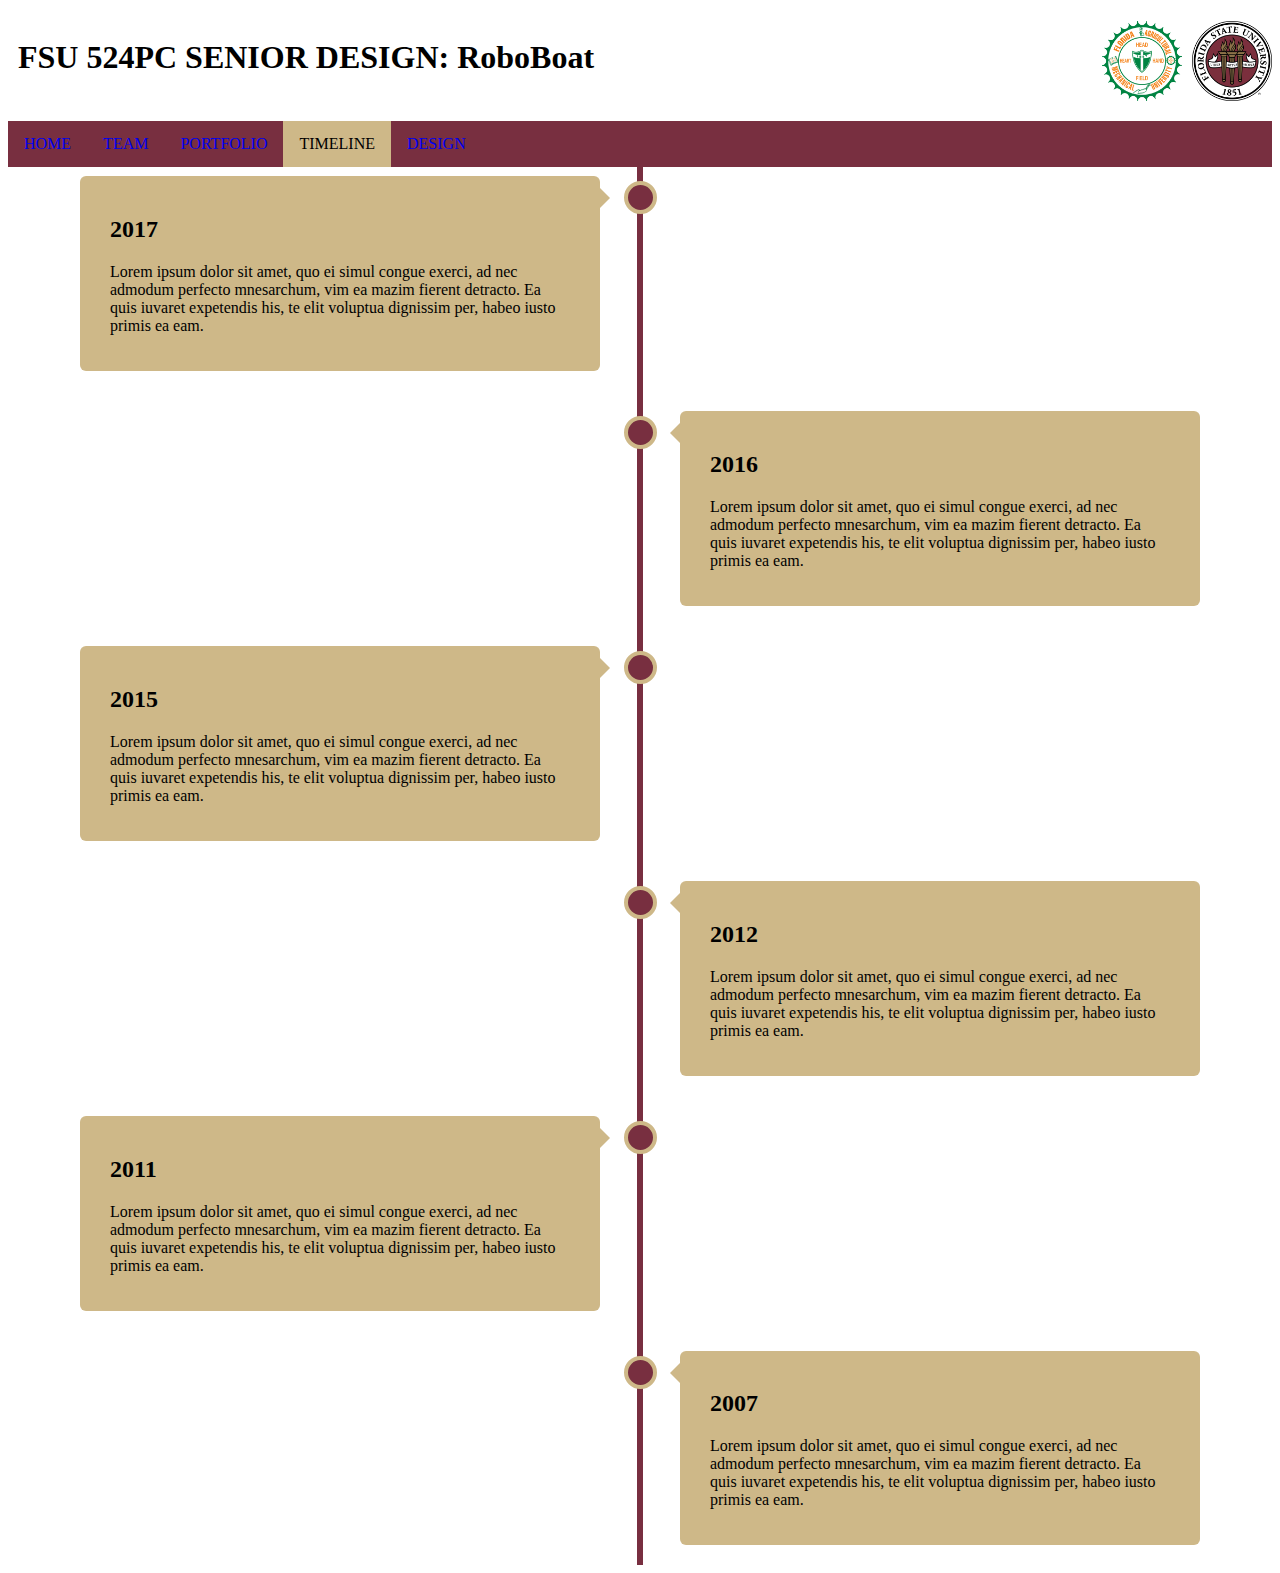
<file: timeline.html>
<!DOCTYPE html>
<html>
<head>
<meta name="viewport" content="width=device-width, initial-scale=1.0">
<style>
* {
  box-sizing: border-box;
}

body {
  background-color: rgb(255,255,255);
}

/* The actual timeline (the vertical ruler) */
.timeline {
  position: relative;
  max-width: 1200px;
  margin: 0 auto;
}

/* The actual timeline (the vertical ruler) */
.timeline::after {
  content: '';
  position: absolute;
  width: 6px;
  background-color: rgb(120,47,64);
  top: 0;
  bottom: 0;
  left: 50%;
  margin-left: -3px;
}

/* Container around content */
.container {
  padding: 20px 40px;
  position: relative;
  background-color: inherit;
  width: 50%;
}

/* The circles on the timeline */
.container::after {
  content: '';
  position: absolute;
  width: 25px;
  height: 25px;
  right: -17px;
  background-color: rgb(120,47,64);
  border: 4px solid rgb(206, 184, 136);
  top: 25px;
  border-radius: 50%;
  z-index: 1;
}

/* Place the container to the left */
.left {
  left: 0;
}

/* Place the container to the right */
.right {
  left: 50%;
}

/* Add arrows to the left container (pointing right) */
.left::before {
  content: " ";
  height: 0;
  position: absolute;
  top: 32px;
  width: 0;
  z-index: 1;
  right: 30px;
  border: medium solid rgb(206, 184, 136);
  border-width: 10px 0 10px 10px;
  border-color: transparent transparent transparent rgb(206, 184, 136);
}

/* Add arrows to the right container (pointing left) */
.right::before {
  content: " ";
  height: 0;
  position: absolute;
  top: 32px;
  width: 0;
  z-index: 1;
  left: 30px;
  border: medium solid rgb(206, 184, 136);
  border-width: 10px 10px 10px 0;
  border-color: transparent rgb(206, 184, 136) transparent transparent;
}

/* Fix the circle for containers on the right side */
.right::after {
  left: -16px;
}

/* The actual content */
.content {
  padding: 20px 30px;
  background-color: rgb(206, 184, 136);
  position: relative;
  border-radius: 6px;
}

/* Media queries - Responsive timeline on screens less than 600px wide */
@media screen and (max-width: 600px) {
  /* Place the timelime to the left */
  .timeline::after {
  left: 31px;
  }
  
  /* Full-width containers */
  .container {
  width: 100%;
  padding-left: 70px;
  padding-right: 25px;
  }
  
  /* Make sure that all arrows are pointing leftwards */
  .container::before {
  left: 60px;
  border: medium solid white;
  border-width: 10px 10px 10px 0;
  border-color: transparent white transparent transparent;
  }

  /* Make sure all circles are at the same spot */
  .left::after, .right::after {
  left: 15px;
  }
  
  /* Make all right containers behave like the left ones */
  .right {
  left: 0%;
  }
}
</style>
</head>
  <head>
    <title>FSU 524PC Senior Design: RoboBoat</title>
    <link href="timeline.css" type"text/css" rel="stylesheet" />
   </head>
    
    <body>
      
      <header>
	
	<img src="images/FSU Seal.png" class="far-top-right medium" />
	<img src="images/Famu.png" class="top-right medium" />
	<h1 style="padding-top: 18px; padding-left: 10px;">FSU 524PC SENIOR DESIGN: RoboBoat</h1>
      </header> 
	    
        <div class="sticky">      
        <nav>
          <ul>
            <li><a href="index.html">HOME</a></li>
	    <li><a href="team.html">TEAM</a></li>
	    <li><a href="portfolio.html">PORTFOLIO</a></li>
	    <li><a class = "active" href="timeline.html">TIMELINE</a></li>
	    <li><a href="design.html">DESIGN</a></li>
          </ul>
        </nav>
	</div>

<div class="timeline">
  <div class="container left">
    <div class="content">
      <h2>2017</h2>
      <p>Lorem ipsum dolor sit amet, quo ei simul congue exerci, ad nec admodum perfecto mnesarchum, vim ea mazim fierent detracto. Ea quis iuvaret expetendis his, te elit voluptua dignissim per, habeo iusto primis ea eam.</p>
    </div>
  </div>
  <div class="container right">
    <div class="content">
      <h2>2016</h2>
      <p>Lorem ipsum dolor sit amet, quo ei simul congue exerci, ad nec admodum perfecto mnesarchum, vim ea mazim fierent detracto. Ea quis iuvaret expetendis his, te elit voluptua dignissim per, habeo iusto primis ea eam.</p>
    </div>
  </div>
  <div class="container left">
    <div class="content">
      <h2>2015</h2>
      <p>Lorem ipsum dolor sit amet, quo ei simul congue exerci, ad nec admodum perfecto mnesarchum, vim ea mazim fierent detracto. Ea quis iuvaret expetendis his, te elit voluptua dignissim per, habeo iusto primis ea eam.</p>
    </div>
  </div>
  <div class="container right">
    <div class="content">
      <h2>2012</h2>
      <p>Lorem ipsum dolor sit amet, quo ei simul congue exerci, ad nec admodum perfecto mnesarchum, vim ea mazim fierent detracto. Ea quis iuvaret expetendis his, te elit voluptua dignissim per, habeo iusto primis ea eam.</p>
    </div>
  </div>
  <div class="container left">
    <div class="content">
      <h2>2011</h2>
      <p>Lorem ipsum dolor sit amet, quo ei simul congue exerci, ad nec admodum perfecto mnesarchum, vim ea mazim fierent detracto. Ea quis iuvaret expetendis his, te elit voluptua dignissim per, habeo iusto primis ea eam.</p>
    </div>
  </div>
  <div class="container right">
    <div class="content">
      <h2>2007</h2>
      <p>Lorem ipsum dolor sit amet, quo ei simul congue exerci, ad nec admodum perfecto mnesarchum, vim ea mazim fierent detracto. Ea quis iuvaret expetendis his, te elit voluptua dignissim per, habeo iusto primis ea eam.</p>
    </div>
  </div>
</div>

</body>
</html>
</file>
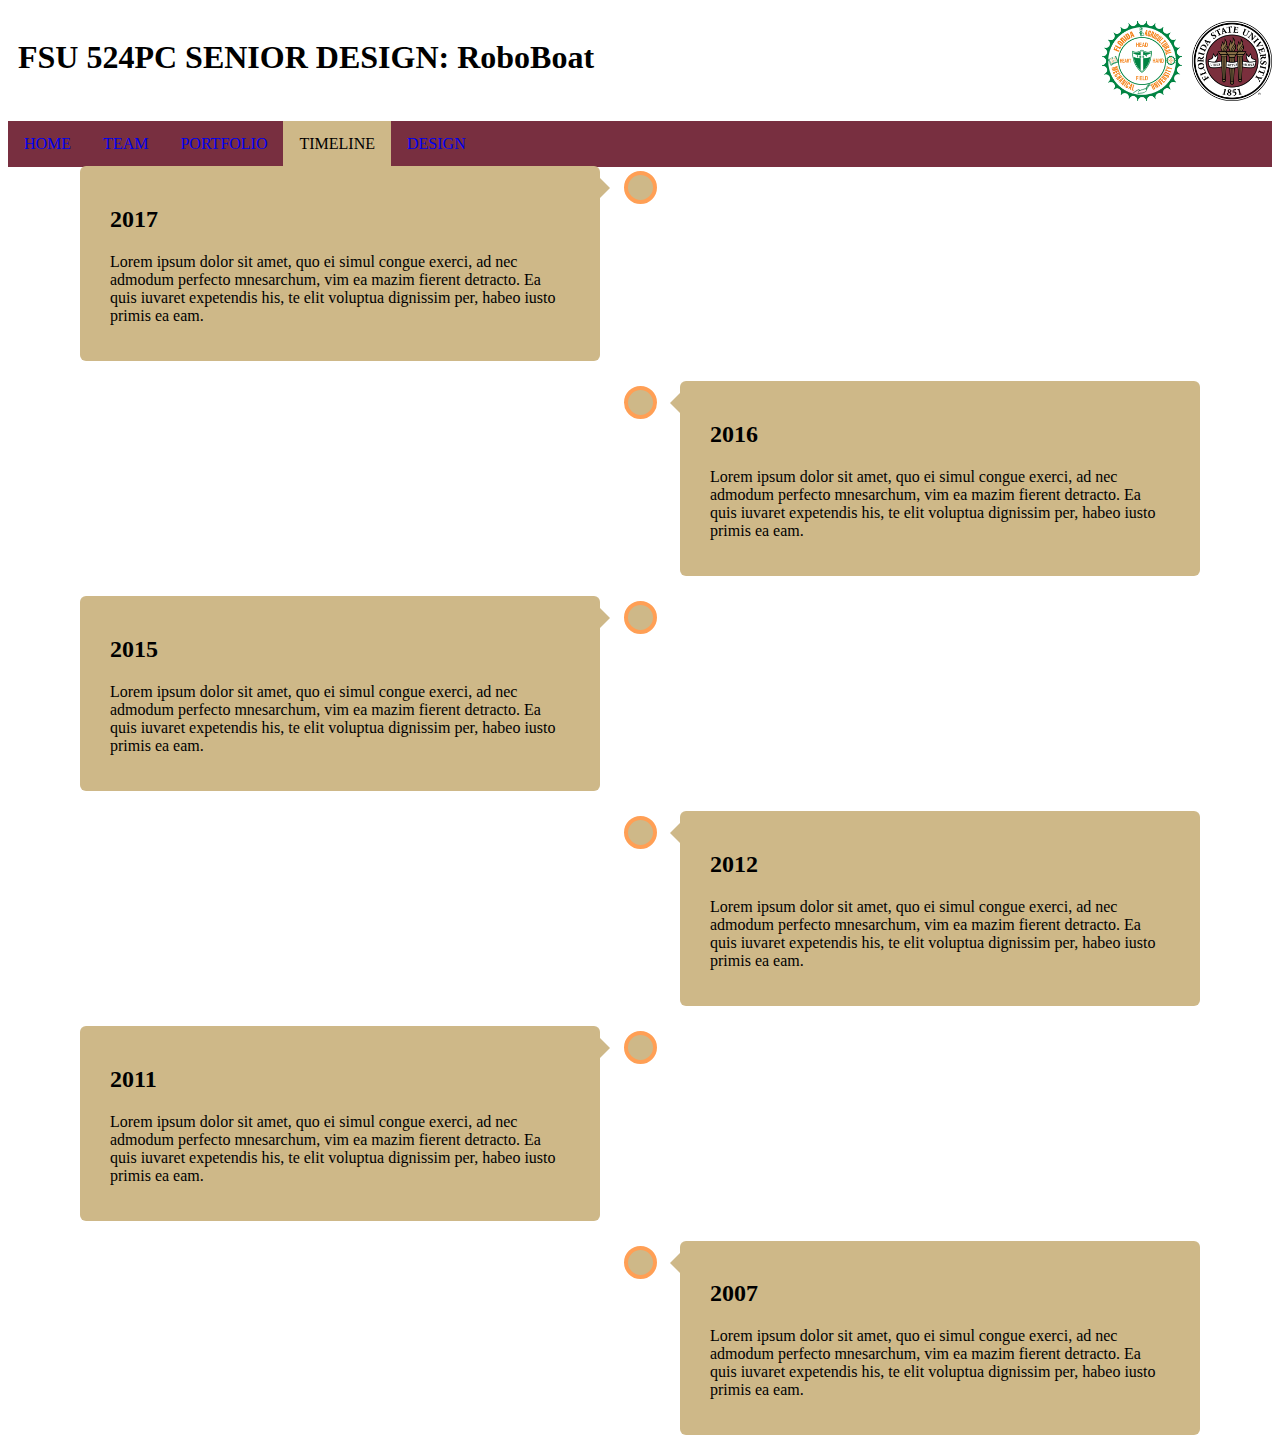
<file: timeline2.html>
<!DOCTYPE html>
<html>
<head>
   <title>FSU 524PC Senior Design: RoboBoat</title>
    <link href="timeline.css" type"text/css" rel="stylesheet" />
   </head>
    
    <body>
      
      <header>
	
	<img src="images/FSU Seal.png" class="far-top-right medium" />
	<img src="images/Famu.png" class="top-right medium" />
	<h1 style="padding-top: 18px; padding-left: 10px;">FSU 524PC SENIOR DESIGN: RoboBoat</h1>
      </header> 
	    
        <div class="sticky">      
        <nav>
          <ul>
            <li><a href="index.html">HOME</a></li>
	    <li><a href="team.html">TEAM</a></li>
	    <li><a href="portfolio.html">PORTFOLIO</a></li>
	    <li><a class = "active" href="timeline.html">TIMELINE</a></li>
	    <li><a href="design.html">DESIGN</a></li>
          </ul>
        </nav>
	</div>
<meta name="viewport" content="width=device-width, initial-scale=1.0">
<style>
* {
  box-sizing: border-box;
}

body {
  background-color: rgb(255, 255, 255);
}

/* The actual timeline (the vertical ruler) */
.timeline {
  position: relative;
  max-width: 1200px;
  margin: 0 auto;
}

/* The actual timeline (the vertical ruler) */
.timeline::after {
  content: '';
  position: absolute;
  width: 6px;
  background-color: rgb(206, 184, 136);
  top: 20;
  bottom: 0;
  left: 50%;
  margin-left: -3px;
}

/* Container around content */
.container {
  padding: 10px 40px;
  position: relative;
  background-color: inherit;
  width: 50%;
}

/* The circles on the timeline */
.container::after {
  content: '';
  position: absolute;
  width: 25px;
  height: 25px;
  right: -17px;
  background-color: rgb(206, 184, 136);
  border: 4px solid #FF9F55;
  top: 15px;
  border-radius: 50%;
  z-index: 1;
}

/* Place the container to the left */
.left {
  left: 0;
}

/* Place the container to the right */
.right {
  left: 50%;
}

/* Add arrows to the left container (pointing right) */
.left::before {
  content: " ";
  height: 0;
  position: absolute;
  top: 22px;
  width: 0;
  z-index: 1;
  right: 30px;
  border: medium solid rgb(206, 184, 136);
  border-width: 10px 0 10px 10px;
  border-color: transparent transparent transparent rgb(206, 184, 136);
}

/* Add arrows to the right container (pointing left) */
.right::before {
  content: " ";
  height: 0;
  position: absolute;
  top: 22px;
  width: 0;
  z-index: 1;
  left: 30px;
  border: medium solid rgb(206, 184, 136);
  border-width: 10px 10px 10px 0;
  border-color: transparent rgb(206, 184, 136) transparent transparent;
}

/* Fix the circle for containers on the right side */
.right::after {
  left: -16px;
}

/* The actual content */
.content {
  padding: 20px 30px;
  background-color: rgb(206, 184, 136);
  position: relative;
  border-radius: 6px;
}

/* Media queries - Responsive timeline on screens less than 600px wide */
@media screen and (max-width: 600px) {
  /* Place the timelime to the left */
  .timeline::after {
  left: 31px;
  }
  
  /* Full-width containers */
  .container {
  width: 100%;
  padding-left: 70px;
  padding-right: 25px;
  }
  
  /* Make sure that all arrows are pointing leftwards */
  .container::before {
  left: 60px;
  border: medium solid rgb(206, 184, 136);
  border-width: 10px 10px 10px 0;
  border-color: transparent rgb(206, 184, 136) transparent transparent;
  }

  /* Make sure all circles are at the same spot */
  .left::after, .right::after {
  left: 15px;
  }
  
  /* Make all right containers behave like the left ones */
  .right {
  left: 0%;
  }
}
</style>
</head>
<body>

<div class="timeline">
  <div class="container left">
    <div class="content">
      <h2>2017</h2>
      <p>Lorem ipsum dolor sit amet, quo ei simul congue exerci, ad nec admodum perfecto mnesarchum, vim ea mazim fierent detracto. Ea quis iuvaret expetendis his, te elit voluptua dignissim per, habeo iusto primis ea eam.</p>
    </div>
  </div>
  <div class="container right">
    <div class="content">
      <h2>2016</h2>
      <p>Lorem ipsum dolor sit amet, quo ei simul congue exerci, ad nec admodum perfecto mnesarchum, vim ea mazim fierent detracto. Ea quis iuvaret expetendis his, te elit voluptua dignissim per, habeo iusto primis ea eam.</p>
    </div>
  </div>
  <div class="container left">
    <div class="content">
      <h2>2015</h2>
      <p>Lorem ipsum dolor sit amet, quo ei simul congue exerci, ad nec admodum perfecto mnesarchum, vim ea mazim fierent detracto. Ea quis iuvaret expetendis his, te elit voluptua dignissim per, habeo iusto primis ea eam.</p>
    </div>
  </div>
  <div class="container right">
    <div class="content">
      <h2>2012</h2>
      <p>Lorem ipsum dolor sit amet, quo ei simul congue exerci, ad nec admodum perfecto mnesarchum, vim ea mazim fierent detracto. Ea quis iuvaret expetendis his, te elit voluptua dignissim per, habeo iusto primis ea eam.</p>
    </div>
  </div>
  <div class="container left">
    <div class="content">
      <h2>2011</h2>
      <p>Lorem ipsum dolor sit amet, quo ei simul congue exerci, ad nec admodum perfecto mnesarchum, vim ea mazim fierent detracto. Ea quis iuvaret expetendis his, te elit voluptua dignissim per, habeo iusto primis ea eam.</p>
    </div>
  </div>
  <div class="container right">
    <div class="content">
      <h2>2007</h2>
      <p>Lorem ipsum dolor sit amet, quo ei simul congue exerci, ad nec admodum perfecto mnesarchum, vim ea mazim fierent detracto. Ea quis iuvaret expetendis his, te elit voluptua dignissim per, habeo iusto primis ea eam.</p>
    </div>
  </div>
</div>

</body>
</html>
</file>
<file: index.css>
header {
  height: 100px !important;
}

div.sticky {
  position: -webkit-sticky;
  position: sticky;
  top: 0;
}

nav {
  clear: both;
  color: rgb(0,0,0);
  background-color: rgb(255,255,255);
  height: 30px;
  margin-bottom: 5px;
}

nav ul {
  list-style-type: none;
  margin: 0;
  padding: 0;
  overflow: hidden;
  background-color: rgb(120,47,64);
  style="border-style: solid;
  position: -webkit-sticky; /* Safari */
  position: sticky;
  top: 0;
}

nav li {
  display: inline;
  float: left;
}

nav li a {
  display: block;
  color: white;
  text-align: center;
  padding: 14px 16px;
  text-decoration: none;
}

li a:hover {
  background-color: rgb(206, 184, 136);
}

.active {
  background-color: rgb(206, 184, 136);
  color: black;
}

img.far-top-right {
  float: right;
  margin-bottom: 10px;
}

img.top-right {
  float: right;
  margin-right: 10px;
  margin-bottom: 10px;
}

img.medium {
  width: 80px;
  height: 80px;
}

* {
  box-sizing: border-box;
}

.row {
  display: flex;
}

/* Create three equal columns that sits next to each other */
.column {
  flex: 50%;
  padding: 5px;
}
</file>
<file: style.css>
body {
  font-family: arial;
  background-color: rgb(0, 123, 165);}
h1, h2 {
  color: rgb(0, 0, 0);}
p {
  color: rgb(0, 0, 0);}
.container{
  width: 100%;
  height: 100vh;
  background-image: url(images/ocean.jpeg);
  background-position: center;
  background-size: cover;
}

img.Boat {
  display: block;
  margin: 0px auto;}
  
.header {
  float: top;
  border: 1px solid rgb(255,255,255);
  background-color: rgb(255,255,255);
  padding: 20px;}

img.far-top-right {
  float: top;
  float: right;}

img.top-right {
  float: top;
  float: right;
  margin-right: 10px}

img.medium {
  width: 80px;
  height: 80px;}

img.small {
  width: 284px;
  height: 504px;}

nav ul li{
  list-style: none; 
  display: inline-block;
  margin-left: 60px;}
nav ul li a{
  text-decoration: none;
  color: rgb(0,0,0);
  font-size: 13px;}

td {
  border: 5px solid rgb(0,0,0);
  margin-left: 20px;}
</file>
<file: portfolio.css>
header {
  height: 100px !important;
}

div.sticky {
  position: -webkit-sticky;
  position: sticky;
  top: 0;
}

nav {
  clear: both;
  color: rgb(0,0,0);
  background-color: rgb(255,255,255);
  height: 30px;
  margin-bottom: 5px;
}

nav ul {
  list-style-type: none;
  margin: 0;
  padding: 0;
  overflow: hidden;
  background-color: rgb(120,47,64);
  style="border-style: solid;
  position: -webkit-sticky; /* Safari */
  position: sticky;
  top: 0;
}

nav li {
  display: inline;
  float: left;
}

nav li a {
  display: block;
  color: white;
  text-align: center;
  padding: 14px 16px;
  text-decoration: none;
}

li a:hover {
  background-color: rgb(206, 184, 136);
}

.active {
  background-color: rgb(206, 184, 136);
  color: black;
}

img.far-top-right {
  float: right;
  margin-bottom: 10px;
}

img.top-right {
  float: right;
  margin-right: 10px;
  margin-bottom: 10px;
}

img.small {
  width: 284px;
  height: 504px;
  border: 5px solid rgb(0,0,0);
}

img.medium {
  width: 80px;
  height: 80px;
}

.containers{
  width: 100%;
  height: 100vh;
  background-image: url(images/ocean.jpeg);
  background-position: center;
  background-size: cover;
}

img.Boat {
  display: block;
  margin: 0px auto;
}

.column{
  colum-count: 5;
  colum-gap: 40px;
  margin-left: auto;
  margin-right: auto;
  margin-top: 40px;
  text-align: center;
  vertical-align: middle;
}

img.align-left{
  float: left;
  margin-right: 10px;
  width: 759px;
}



  .container {
  position: relative;
  width: 50%;
}

.image {
  display: block;
  width: 100%;
  height: auto;
}

.btn {
  background-color:rgb(120,47,64);
  border: none;
  color: white;
  padding: 12px 30px;
  cursor: pointer;
  font-size: 20px;
}

/* Darker background on mouse-over */
.btn:hover {
  background-color: rgb(206, 184, 136);
}

div.btn {
  float: left;
  text-align: left;
  width: 80px;
}

.footer {
   position: fixed;
   left: 0;
   bottom: 0;
   width: 100%;
   background-color: rgb(120,47,64);
   color: white;
   text-align: center;
   border-style: solid;
   border-color: rgb(0, 0, 0);
}
</file>
<file: timeline.css>
header {
  height: 100px !important;
}

div.sticky {
  position: -webkit-sticky;
  position: sticky;
  top: 0;
}

nav {
  clear: both;
  color: rgb(0,0,0);
  background-color: rgb(255,255,255);
  height: 30px;
  margin-bottom: 5px;
}

nav ul {
  list-style-type: none;
  margin: 0;
  padding: 0;
  overflow: hidden;
  background-color: rgb(120,47,64);
  style="border-style: solid;
  position: -webkit-sticky; /* Safari */
  position: sticky;
  top: 0;
}

nav li {
  display: inline;
  float: left;
}

nav li a {
  display: block;
  text-align: center;
  padding: 14px 16px;
  text-decoration: none;
}

li a:hover {
  background-color: rgb(206, 184, 136);
}

.active {
  background-color: rgb(206, 184, 136);
  color: black;
}

img.far-top-right {
  float: right;
  margin-bottom: 10px;
}

img.top-right {
  float: right;
  margin-right: 10px;
  margin-bottom: 10px;
}

img.small {
  width: 284px;
  height: 504px;
  border: 5px solid rgb(0,0,0);
}

img.medium {
  width: 80px;
  height: 80px;
}

.footer {
   position: fixed;
   left: 0;
   bottom: 0;
   width: 100%;
   background-color: rgb(120,47,64);
   color: white;
   text-align: center;
   border-style: solid;
   border-color: rgb(0, 0, 0);
}
</file>
<file: Animated Landing Page Website Template/css/slides.min.css>
@charset "UTF-8";.dialog,body,html{-webkit-tap-highlight-color:transparent}body,html,img{max-width:100%}.button.actionButton svg,.button.play svg,.button:not(.stroke) svg,.slide.whiteSlide .button.actionButton svg,.slides{fill:#fff}.button svg,.button svg *{pointer-events:none!important}.material-icons,.slides{-webkit-font-smoothing:antialiased}.button,.container .wrap,.slides-form.center input,.slides-form.center textarea{text-align:center}.button,.material-icons,.music-96 .sc-trackslist a,.navigation li[data-title]:before,.nobr,.nowrap,.panel .sections .menu,.panel .sections>div{white-space:nowrap}a,abbr,acronym,address,applet,article,aside,audio,b,big,blockquote,body,canvas,caption,center,cite,code,dd,del,details,dfn,div,dl,dt,em,embed,fieldset,figcaption,figure,footer,form,h1,h2,h3,h4,h5,h6,header,hgroup,hr,html,i,iframe,img,ins,kbd,label,legend,li,mark,menu,nav,object,ol,output,p,pre,q,ruby,s,samp,section,small,span,strike,strong,sub,summary,sup,table,tbody,td,tfoot,th,thead,time,tr,tt,u,ul,var,video{border:0;vertical-align:baseline;margin:0;padding:0}article,aside,details,figcaption,figure,footer,header,hgroup,menu,nav,section{display:block}.button,.button.actionButton,.dot,.dot:after,.material-icons,img{display:inline-block}li,ol,ul{list-style:none}blockquote,q{quotes:none}blockquote:after,blockquote:before,q:after,q:before{content:none}table{border-collapse:collapse;border-spacing:0}b,strong{font-weight:600}html{position:static!important;top:0!important;box-sizing:border-box;margin:0;padding:0;overflow:hidden;-webkit-backface-visibility:hidden;backface-visibility:hidden}*,:after,:before{box-sizing:inherit}body{position:absolute;width:100%;height:100%}body,html{overflow-x:hidden}html.scrollable,html.scrollable body{overflow-y:auto;-webkit-overflow-scrolling:touch}.button,.content,.slide{overflow:hidden}img.round{border-radius:999px}img.rounded{border-radius:6px}.slides{color:#fff;font-family:Roboto,sans-serif;-webkit-hyphens:none;-ms-hyphens:none;hyphens:none;background:#111}.slides.bodyWhite{background:#fff}.slides.desktopSwipe{cursor:-webkit-grab}.slides.desktopSwipe:active{cursor:-webkit-grabbing}.slides.desktopSwipe .slide .container .wrap{cursor:inherit}.button,.dropdownTrigger,.helpBubble,.popupTrigger,.sidebarTrigger,.videoThumbnail,a{cursor:pointer}a{color:inherit;text-decoration:none;transition:.35s}a.underline{text-decoration:underline}.button,.dialog li{text-decoration:none}a:hover{transition:.15s;opacity:.8}.h1,h1{font-size:42px;line-height:1.285;font-weight:300;margin-bottom:20px;letter-spacing:-.036em}.h1.big,h1.big{font-size:58px;line-height:1;font-weight:100}.h1.huge,h1.huge{font-size:64px;line-height:1.218751;letter-spacing:-.04em;margin-bottom:40px;font-weight:100}.h2,.h3,h2,h3{font-weight:400}.h1.small,h1.small{font-size:46px}.h1.micro,h1.micro{font-size:34px}.h2,h2{font-size:35px;line-height:1.17;margin-bottom:15px}.h2.small,h2.small{font-size:28px}.h2.micro,h2.micro{font-size:19px}.h2.huge,h2.huge{font-size:42px}.h3,h3{font-size:20px;margin-bottom:12px}.h3.large,h3.large{font-size:32px}.h3.big,h3.big{font-size:24px}.h3.small,h3.small{font-size:20px}.h3.micro,h3.micro{font-size:16px}.h3+.h1,.h3+h1,h3+.h1,h3+h1{margin-top:30px}.h4,h4{font-size:18px;margin-bottom:10px}.h5,h5{font-size:16px}.h6,h6{font-size:14px}.p,blockquote,p{font-size:22px;line-height:1.6363636364;margin-bottom:30px;font-weight:300}.p.hero,blockquote.hero,p.hero{font-size:28px;line-height:1.5;margin-bottom:25px}.p.large,blockquote.large,p.large{font-size:32px;line-height:1.4}.p.small,blockquote.small,p.small{font-size:18px;line-height:1.36;margin-bottom:20px}.p.tiny,blockquote.tiny,p.tiny{font-size:16px;line-height:1.625;margin-bottom:12px;font-weight:400}.p.micro,blockquote.micro,p.micro{font-size:14px;line-height:1.5714;margin-bottom:20px;margin-top:2px}blockquote{padding-left:2em;border-left:2px solid}small{font-size:17px;line-height:1.3}small .small{font-size:14px;line-height:1.28}.list.circle li{list-style-type:circle}.list.disc li{list-style-type:disc}.list.square li{list-style-type:square}@media (max-width:1023px){.h1,.h1.big,.h1.huge,h1,h1.big,h1.huge{font-size:40px;margin-bottom:20px}p.hero{font-size:22px}.h1.small,h1.small{font-size:32px}.mobileCrop{margin:0!important}.mobileCropBottom{margin-bottom:0!important}.mobileCropTop{margin-top:0!important}.mobileCropLeft{margin-left:0!important}.mobileCropRight{margin-right:0!important}}@media (max-width:319px){.h1.big,.h1.huge,h1.big,h1.huge{font-size:32px}}.button{border-radius:4px;padding:16px 24px 17px;color:#fff;border:none;outline:0;background:#202020;font-size:16px;font-weight:500;vertical-align:top;-webkit-backface-visibility:hidden;backface-visibility:hidden;letter-spacing:normal!important;position:relative;-webkit-transform:translate3d(0,0,0);transform:translate3d(0,0,0);box-shadow:0 1px 4px rgba(0,0,0,.1),0 2px 4px rgba(0,0,0,.1);-webkit-appearance:none;margin-bottom:10px;transition:.3s;-webkit-user-select:none!important;-moz-user-select:none!important;-ms-user-select:none!important;user-select:none!important}.content,.slide.active{-webkit-backface-visibility:hidden}.popup .button,.slide .button{margin-left:5px;margin-right:5px}.popup .button.small,.slide .button.small{margin-left:4px;margin-right:4px}.button.wide{margin-left:0!important;margin-right:0!important}.button .material-icons{vertical-align:bottom;margin-top:-5px;margin-bottom:-2px;margin-right:8px;-webkit-user-select:none!important;-moz-user-select:none!important;-ms-user-select:none!important;user-select:none!important}.button .material-icons.small{font-size:18px;margin:0 6px 0 0}.button .material-icons.right{margin-left:11px;margin-right:0}.button svg{width:22px;height:22px;margin-top:-3px;top:2px;vertical-align:bottom;margin-right:14px;position:relative}.button svg.right{margin-right:0;margin-left:14px}.button.actionButton{height:42px;width:42px;padding:12px;border-radius:25px;z-index:999;background:rgba(0,0,0,.3);line-height:1;box-shadow:0 0 0 1px rgba(255,255,255,.05);cursor:pointer;-ms-touch-action:manipulation;touch-action:manipulation;vertical-align:top}.button.actionButton svg{width:18px;height:18px}.button.actionButton .material-icons{margin:0;position:relative;left:-3px;top:-3px;font-size:24px}.button.actionButton.big{width:50px;height:50px;padding:16px}.button.actionButton.big .material-icons{font-size:24px}.button.actionButton.big svg{width:22px;height:22px;left:-2px;top:0}.button.actionButton.stroke{box-shadow:none;padding:10px}.button.actionButton:hover:not(:active){-webkit-transform:translateY(0)!important;transform:translateY(0)!important}.button.actionButton.rounded{border-radius:6px}.button.actionButton.sound [class*=sound-]{position:absolute;opacity:0;transition:.5s;left:13px;top:16px}.button.actionButton.sound.stroke [class*=sound-]{left:11px;top:14px}.button.actionButton.sound.playing .sound-on,.button.actionButton.sound:not(.playing) .sound-off{opacity:1}.button.actionButton.transparent{background-color:transparent}.button:hover{box-shadow:0 6px 7px 0 rgba(0,0,0,.15),0 0 5px 0 rgba(0,0,0,.1);opacity:1;-webkit-transform:translateY(-2px)!important;transform:translateY(-2px)!important;transition:.35s!important}.button:hover:after{opacity:.5}.button:active{box-shadow:0 3px 6px 0 rgba(0,0,0,.1),0 0 10px 0 rgba(0,0,0,.1),0 1px 4px -1px rgba(0,0,0,.1);-webkit-transform:translateY(0)!important;transform:translateY(0)!important;transition:.35s!important}.button.shade:after,.dot:after{transition:.25s;content:""}.button:active:after{opacity:1}.button.uppercase{font-size:15px;padding-top:17px;padding-bottom:17px}.button.lowercase{text-transform:lowercase;letter-spacing:0;font-weight:300}.button.round{border-radius:99px;padding-left:28px;padding-right:28px}.button.stroke,.button.thin-stroke{background-color:transparent!important;padding:14px 22px 15px;color:#202020}.button.rounded{border-radius:6px}.button.rectangular{border-radius:1px}.button.square{border-radius:0}.button.thin-stroke{font-weight:300;border:1px solid}.slide.whiteSlide .button.thin-stroke{color:#202020}.button.stroke{border:2px solid}.slide.whiteSlide .button.stroke{color:#202020}.button.stroke.round{padding-left:26px;padding-right:26px}.button.stroke.uppercase{padding-top:15px;padding-bottom:15px}.button.stroke.uppercase svg{margin-bottom:-2px}.button.stroke.uppercase.small{padding:11px 15px}.button.stroke.small{border:1px solid;padding-top:9px;padding-bottom:9px}@media (min-width:768px){.button.stroke.big{padding:19px 30px}.button.stroke.big.uppercase{padding-top:21px;padding-bottom:21px}}.button.stroke:not(.flat):hover{box-shadow:inset 0 -100px 0 rgba(41,41,41,.05),0 4px 6px 0 rgba(0,0,0,.1),0 1px 10px 0 rgba(0,0,0,.1),0 2px 4px -1px rgba(0,0,0,.1)}.button.empty,.button.flat:not(:hover){box-shadow:none}.button.small{font-size:15px;font-weight:500;padding:10px 16px}.button.small .material-icons{vertical-align:bottom;position:relative;font-size:20px;margin-right:8px;bottom:1px}.button.small .material-icons.right{margin-left:8px;margin-right:0}.button.small svg{width:18px;height:18px;margin-right:10px;top:0}.button.small svg.right{margin-right:0;margin-left:10px}.button.small.round{padding-left:18px;padding-right:18px}.button.small.rounded{border-radius:6px}.button.small.uppercase{font-size:12px;padding:12px 16px;letter-spacing:.125em}.button.small.uppercase.round{padding-left:19px;padding-right:19px}@media (min-width:768px){.button.big{font-size:20px;padding:21px 32px}.button.big.round{padding-left:36px;padding-right:36px}.button.big.rounded{border-radius:7px}.button.big.uppercase{font-size:17px;padding:23px 32px}.button.big.uppercase.round{padding-left:36px;padding-right:36px}.button.big .material-icons{vertical-align:bottom;margin-right:16px;font-size:30px}.button.big .material-icons.right{margin-left:16px;margin-right:0}.button.big svg{width:27px;height:27px;margin-right:16px;top:1px}.button.big svg.right{margin-right:0;margin-left:16px}}.button.empty,.button.hollow{padding:0!important;background-color:transparent!important;font-size:0!important}.button.play,.panel .sections>div.right ul.crop li:last-child{margin-right:0}.button.empty{margin:0}.button.hollow{box-shadow:none!important}.button.hollow svg{margin:0}.button.shade{position:relative}.button.shade:after{position:absolute;top:0;left:0;width:100%;height:100%;background:#292929;opacity:0}.button.shade:hover:after{opacity:.15}.button.shade:active:after{opacity:.2}.button.play{width:90px;height:90px;border-radius:50%;padding:27px;margin-left:0}.button.play svg{width:35px;height:36px;margin:0}.button.play.small{width:60px;height:60px;border-radius:50%;padding:20px 19px}.button.play.small svg{fill:#fff;width:23px;height:23px}.button.play:hover{-webkit-transform:scale(1.05);transform:scale(1.05)}.button.gradient{position:relative}.button.gradient:before{content:"";position:absolute;top:0;left:0;width:100%;height:100%;background:linear-gradient(to bottom,#fff 0,#000 100%);z-index:-1;opacity:.1}.slide.whiteSlide .button.white:hover{box-shadow:0 4px 6px 0 rgba(0,0,0,.1),0 1px 10px 0 rgba(0,0,0,.1)}.slide.whiteSlide .button.white:hover:after{opacity:.3}.roundButton{border-radius:50px;height:50px;width:50px;padding:14px;margin:5px}.roundButton svg{bottom:2px}@media (max-width:319px){.button.uppercase,.uppercase{letter-spacing:.07em}}.button.uppercase,.h1.uppercase,.h2.uppercase,.h3.uppercase,.h4.uppercase,.p.uppercase,h1.uppercase,h2.uppercase,h3.uppercase,h4.uppercase,h5.uppercase,p.uppercase{letter-spacing:.125em!important;text-indent:-.1em!important;font-weight:700!important}.material-icons{font-family:'Material Icons';font-weight:400;font-style:normal;font-size:24px;line-height:1;text-transform:none;letter-spacing:normal;word-wrap:normal;direction:ltr;text-rendering:optimizeLegibility;-moz-osx-font-smoothing:grayscale;-webkit-font-feature-settings:'liga';font-feature-settings:'liga'}.slides-form,.slides-form button{font-family:inherit}.material-icons.md-18{font-size:18px}.material-icons.md-24{font-size:24px}.material-icons.md-36{font-size:36px}.material-icons.md-48{font-size:48px}.slide.whiteSlide svg{fill:#202020}.embedContainer,.svgContainer{position:relative;width:100%;height:0;padding:0}.embedContainer .scale,.svgContainer svg.scale{position:absolute;height:100%;width:100%;left:0;top:0}.dots{font-size:0}.dot{padding:7px}.dot:after{width:6px;height:6px;background:#fff;border-radius:50%;opacity:.5}.dot.big .dot:after{width:14px;height:14px}.slide.whiteSlide .dot:after{background:#202020}.dot:hover:after{-webkit-transform:scale(1.33333);transform:scale(1.33333);opacity:1}.dot.selected:after,.dot:active:after{opacity:1;-webkit-transform:scale(1.675);transform:scale(1.675)}.tabs{color:#fff;max-width:260px;border-radius:5px}.tabs li{padding:16px 20px;letter-spacing:2.5px;font-size:12px;transition:.15s;margin-top:-1px;border:1px solid rgba(255,255,255,.3)}.tabs li:not(:last-child){border-bottom:0}.tabs li:first-child{border-radius:4px 4px 0 0}.tabs li:last-child{border-radius:0 0 4px 4px}.tabs li.selected{background:#fff;color:#202020}.slide.whiteSlide .tabs li{border-color:#e5e5e5;color:#202020}.slide.whiteSlide .tabs li.selected{background:#202020;border-color:#202020;color:#fff}.links li{font-size:17px;letter-spacing:0;padding:4px 0}.slides-form{font-size:0;margin-top:-5px}.slides-form textarea{max-height:200px;max-width:100%;min-height:130px;font-weight:400}.slides-form textarea.d{border-radius:15px!important}.slides-form .label,.slides-form label{display:block;font-size:14px;margin-top:12px;margin-bottom:2px}.slides-form .label.uppercase,.slides-form label.uppercase{font-size:14px}.slides-form input[type=tel],.slides-form input[type=number],.slides-form input[type=text],.slides-form input[type=name],.slides-form input[type=email],.slides-form input[type=password],.slides-form select,.slides-form textarea{font-family:inherit;position:relative;background:#fff;padding:15px 16px 16px;border:none;font-size:16px;color:#242424;outline:0;border-radius:4px;width:100%;-webkit-appearance:none;-moz-appearance:none;appearance:none;border:1px solid rgba(0,0,0,.1);transition:.15s}.slides-form input[type=tel].flat,.slides-form input[type=tel]:focus,.slides-form input[type=tel]:hover,.slides-form input[type=number].flat,.slides-form input[type=number]:focus,.slides-form input[type=number]:hover,.slides-form input[type=text].flat,.slides-form input[type=text]:focus,.slides-form input[type=text]:hover,.slides-form input[type=name].flat,.slides-form input[type=name]:focus,.slides-form input[type=name]:hover,.slides-form input[type=email].flat,.slides-form input[type=email]:focus,.slides-form input[type=email]:hover,.slides-form input[type=password].flat,.slides-form input[type=password]:focus,.slides-form input[type=password]:hover,.slides-form select.flat,.slides-form select:focus,.slides-form select:hover,.slides-form textarea.flat,.slides-form textarea:focus,.slides-form textarea:hover{border-color:rgba(0,0,0,.2)}.slides-form input[type=tel]:focus,.slides-form input[type=number]:focus,.slides-form input[type=text]:focus,.slides-form input[type=name]:focus,.slides-form input[type=email]:focus,.slides-form input[type=password]:focus,.slides-form select:focus,.slides-form textarea:focus{border-color:#2196F3;z-index:10}.slides-form input[type=tel]:focus::-webkit-input-placeholder,.slides-form input[type=number]:focus::-webkit-input-placeholder,.slides-form input[type=text]:focus::-webkit-input-placeholder,.slides-form input[type=name]:focus::-webkit-input-placeholder,.slides-form input[type=email]:focus::-webkit-input-placeholder,.slides-form input[type=password]:focus::-webkit-input-placeholder,.slides-form select:focus::-webkit-input-placeholder,.slides-form textarea:focus::-webkit-input-placeholder{color:#242424;font-weight:400;opacity:0}.slides-form input[type=tel]:focus:-moz-placeholder,.slides-form input[type=number]:focus:-moz-placeholder,.slides-form input[type=text]:focus:-moz-placeholder,.slides-form input[type=name]:focus:-moz-placeholder,.slides-form input[type=email]:focus:-moz-placeholder,.slides-form input[type=password]:focus:-moz-placeholder,.slides-form select:focus:-moz-placeholder,.slides-form textarea:focus:-moz-placeholder{color:#242424;font-weight:400;opacity:0}.slides-form input[type=tel]:focus::-moz-placeholder,.slides-form input[type=number]:focus::-moz-placeholder,.slides-form input[type=text]:focus::-moz-placeholder,.slides-form input[type=name]:focus::-moz-placeholder,.slides-form input[type=email]:focus::-moz-placeholder,.slides-form input[type=password]:focus::-moz-placeholder,.slides-form select:focus::-moz-placeholder,.slides-form textarea:focus::-moz-placeholder{color:#242424;font-weight:400;opacity:0}.slides-form input[type=tel]:focus:-ms-input-placeholder,.slides-form input[type=number]:focus:-ms-input-placeholder,.slides-form input[type=text]:focus:-ms-input-placeholder,.slides-form input[type=name]:focus:-ms-input-placeholder,.slides-form input[type=email]:focus:-ms-input-placeholder,.slides-form input[type=password]:focus:-ms-input-placeholder,.slides-form select:focus:-ms-input-placeholder,.slides-form textarea:focus:-ms-input-placeholder{color:#242424;font-weight:400;opacity:0}.slides-form input[type=tel].round,.slides-form input[type=number].round,.slides-form input[type=text].round,.slides-form input[type=name].round,.slides-form input[type=email].round,.slides-form input[type=password].round,.slides-form select.round,.slides-form textarea.round{border-radius:50px;padding-left:22px;padding-right:22px}.slides-form input[type=tel].rounded,.slides-form input[type=number].rounded,.slides-form input[type=text].rounded,.slides-form input[type=name].rounded,.slides-form input[type=email].rounded,.slides-form input[type=password].rounded,.slides-form select.rounded,.slides-form textarea.rounded{border-radius:6px}.slides-form input[type=tel]:after,.slides-form input[type=number]:after,.slides-form input[type=text]:after,.slides-form input[type=name]:after,.slides-form input[type=email]:after,.slides-form input[type=password]:after,.slides-form select:after,.slides-form textarea:after{content:"";position:absolute;top:0;left:0;right:0;bottom:0;background:#fff}@media (min-width:768px){.slides-form input[type=tel],.slides-form input[type=number],.slides-form input[type=text],.slides-form input[type=name],.slides-form input[type=email],.slides-form input[type=password],.slides-form select,.slides-form textarea{max-width:300px}}.slides-form input[type=tel]::-webkit-input-placeholder,.slides-form input[type=number]::-webkit-input-placeholder,.slides-form input[type=text]::-webkit-input-placeholder,.slides-form input[type=name]::-webkit-input-placeholder,.slides-form input[type=email]::-webkit-input-placeholder,.slides-form input[type=password]::-webkit-input-placeholder,.slides-form select::-webkit-input-placeholder,.slides-form textarea::-webkit-input-placeholder{color:#242424;font-weight:400;opacity:.5}.slides-form input[type=tel]:-moz-placeholder,.slides-form input[type=number]:-moz-placeholder,.slides-form input[type=text]:-moz-placeholder,.slides-form input[type=name]:-moz-placeholder,.slides-form input[type=email]:-moz-placeholder,.slides-form input[type=password]:-moz-placeholder,.slides-form select:-moz-placeholder,.slides-form textarea:-moz-placeholder{color:#242424;font-weight:400;opacity:.5}.slides-form input[type=tel]::-moz-placeholder,.slides-form input[type=number]::-moz-placeholder,.slides-form input[type=text]::-moz-placeholder,.slides-form input[type=name]::-moz-placeholder,.slides-form input[type=email]::-moz-placeholder,.slides-form input[type=password]::-moz-placeholder,.slides-form select::-moz-placeholder,.slides-form textarea::-moz-placeholder{color:#242424;font-weight:400;opacity:.5}.slides-form input[type=tel]:-ms-input-placeholder,.slides-form input[type=number]:-ms-input-placeholder,.slides-form input[type=text]:-ms-input-placeholder,.slides-form input[type=name]:-ms-input-placeholder,.slides-form input[type=email]:-ms-input-placeholder,.slides-form input[type=password]:-ms-input-placeholder,.slides-form select:-ms-input-placeholder,.slides-form textarea:-ms-input-placeholder{color:#242424;font-weight:400;opacity:.5}.slides-form textarea.round{border-radius:25px}.slides-form select{background-image:url('data:image/svg+xml;charset=UTF-8,<svg xmlns="http://www.w3.org/2000/svg" width="37" height="7"><path fill="#303030" d="M14.022 0l5.978 6 6-6z" /></svg>');background-repeat:no-repeat;background-position:right;-webkit-appearance:none;-moz-appearance:none;appearance:none}.slides-form button[type=submit],.slides-form input[type=tel],.slides-form input[type=number],.slides-form input[type=submit],.slides-form input[type=text],.slides-form input[type=name],.slides-form input[type=email],.slides-form input[type=password],.slides-form select,.slides-form textarea{margin:5px}@media (max-width:768px){.slides-form button[type=submit],.slides-form input[type=tel],.slides-form input[type=number],.slides-form input[type=submit],.slides-form input[type=text],.slides-form input[type=name],.slides-form input[type=email],.slides-form input[type=password],.slides-form select,.slides-form textarea{margin-left:auto!important;margin-right:auto!important;width:100%;display:block!important}}.slides-form button[type=submit].wide,.slides-form input[type=tel].wide,.slides-form input[type=number].wide,.slides-form input[type=submit].wide,.slides-form input[type=text].wide,.slides-form input[type=name].wide,.slides-form input[type=email].wide,.slides-form input[type=password].wide,.slides-form label.wide,.slides-form select.wide,.slides-form textarea.wide{max-width:100%;width:100%;margin-left:0!important;margin-right:0!important}@media (min-width:769px){.slides-form input.pair{width:50%!important;max-width:50%!important;border-top-right-radius:0!important;border-bottom-right-radius:0!important;margin-left:0;margin-right:0}.slides-form input.pair+.pair{width:calc(50% + 1px)!important;max-width:calc(50% + 1px)!important;margin-left:-1px;border-radius:0 4px 4px 0!important}}.container,.content,.popup:not(.youtube) .background iframe,.slide,.slide:not(.youtube) .background iframe{width:100%;height:100%}.slide{position:fixed;background:#202020;color:#fff;z-index:10}.slide.active{-webkit-transform-style:preserve-3d;transform-style:preserve-3d;backface-visibility:hidden}.mobile .slide{visibility:hidden}.mobile .slide.active{visibility:visible}.slide.whiteSlide{color:#202020;background:#fff}.content{position:absolute;backface-visibility:hidden;top:0;left:0;z-index:100;-webkit-overflow-scrolling:touch}.content.scrollBar{overflow-y:auto}.windows .defaultScroll .content{overflow:auto;overflow-x:hidden}.mobile .content{overflow:auto;overflow-x:hidden;-webkit-overflow-scrolling:touch}.container .wrap .overflowHidden,.pad,.slide.video .background,.videoThumbnail{overflow:hidden}.fade .content{background:rgba(0,0,0,.6)}.dropdown.share li:after,.fade-1 .content{background:rgba(0,0,0,.1)}.fade-2 .content{background:rgba(0,0,0,.2)}.fade-3 .content{background:rgba(0,0,0,.3)}.fade-4 .content{background:rgba(0,0,0,.4)}.fade-5 .content{background:rgba(0,0,0,.5)}.fade-6 .content{background:rgba(0,0,0,.6)}.fade-7 .content{background:rgba(0,0,0,.7)}.fade-8 .content{background:rgba(0,0,0,.8)}.fade-9 .content{background:rgba(0,0,0,.9)}.whiteSlide[class*=fade] .content{background:rgba(255,255,255,.85)}.container{display:table;table-layout:fixed;position:relative}.container .wrap{display:table-cell;vertical-align:middle;overflow:hidden}.container .wrap .spaceWrap,.container .wrap.spaceWrap,.container .wrap:not(.noSpaces){padding:120px calc(8% + 15px)}.container .wrap *{-webkit-user-select:text;-moz-user-select:text;-ms-user-select:text;user-select:text}.popup .background,.slide .background{position:absolute;top:0;left:0;width:100%;height:100%;background-position:center;background-size:cover;-webkit-backface-visibility:hidden;backface-visibility:hidden}.popup .background iframe,.slide .background iframe{border:0;position:absolute;top:0;left:0}.pad,.videoThumbnail.rounded{border-radius:6px}.fix-1-12{max-width:93px!important}.fix-2-12{max-width:186px!important}.fix-3-12{max-width:279px!important}.fix-4-12{max-width:371px!important}.fix-5-12{max-width:464px!important}.fix-6-12{max-width:557px!important}.fix-7-12{max-width:650px!important}.fix-8-12{max-width:743px!important}.fix-9-12{max-width:836px!important}.fix-10-12{max-width:928px!important}.fix-11-12{max-width:1021px!important}.fix-12-12{max-width:1114px!important}[class*=fix-]{width:100%!important;margin-left:auto!important;margin-right:auto!important;float:none}.toLeft,.toLeft[class*=fix-]{margin-left:0!important;margin-right:auto!important}.toRight,.toRight[class*=fix-]{margin-right:0!important;margin-left:auto!important;float:right}.toCenter{margin-left:auto!important;margin-right:auto!important}.shiftImage{margin-top:-15%;margin-bottom:-100%}.shiftImageVertical{margin-right:-100%;max-width:none}.slide.video .background video{position:absolute;top:50%;left:50%;min-width:100%;min-height:100%;width:auto;height:auto;z-index:-100;-webkit-transform:translateX(-50%) translateY(-50%);transform:translateX(-50%) translateY(-50%);background-size:cover}.slide.video .background video::-webkit-media-controls{display:none!important}.slide.video .background video::-webkit-media-controls-panel{display:none!important;-webkit-appearance:none}.slide.video .background video::-webkit-media-controls-start-playback-button{display:none!important;-webkit-appearance:none}html:not(.mobile) .slide.video .background[style]{background:0 0!important}.mobile .slide.video .background[style] video{display:none}.videoThumbnail{position:relative;font-size:0;line-height:0}.videoThumbnail:before{content:"";position:absolute;top:0;left:0;height:100%;width:100%;background:url(../assets/svg/video-icon.svg) center center no-repeat;transition:.5s}.videoThumbnail:not(.noTint):hover:after{background-color:rgba(0,0,0,.15)}.videoThumbnail:hover:before{-webkit-transform:scale(1.1);transform:scale(1.1);transition:.25s}.videoThumbnail:active:before{opacity:.8}.videoThumbnail.small{max-width:200px;display:block}.videoThumbnail.small:before{background-size:44px}.button.empty.shadow:hover,.shadow{box-shadow:0 10px 40px rgba(0,0,0,.2)}.pad{padding:10%;color:#202020;background:#fff;box-shadow:0 1px 4px rgba(0,0,0,.1),0 2px 4px rgba(0,0,0,.1)}.pad.shadow,.pad.shadowHover:hover{box-shadow:0 10px 40px rgba(0,0,0,.2)}.pad.shadow.stroke{background:0 0;transition:.15s;color:#fff}.pad.shadow.stroke:hover{background:#fff;color:#202020;transition:.15s}.pad.shadowHover{transition:.5s}.pad small{font-size:15px;line-height:1.45;margin:15px 0}.resizing .equalElement{transition:0s!important}.hr{position:relative;height:1px;width:100%}@media (max-width:1023px){.shiftImage{margin-top:0!important;margin-bottom:0!important}.shiftImageVertical{margin-right:0!important;max-width:100%!important}}@media (min-width:1024px){.hideForDesktop{display:none!important}.showForDesktop{display:block!important}}@media (max-width:1024px){.hideForTablet{display:none!important}.showForTablet{display:block!important}.showForTabletInline{display:inline!important}}@media (max-width:767px){.pad.collapse,.pad.shadow{box-shadow:none}.pad.collapse{background:inherit;color:inherit;border:none;padding:0!important;overflow:inherit;border-radius:0;transition:0s!important}.hideForPhablet{display:none!important}}@media (max-width:768px){.showForPhablet{display:block!important}.showForPhabletInline{display:inline!important}}@media (max-width:435px){.hideForPhone{display:none!important}.showForPhone{display:block!important}.showForPhoneInline{display:inline!important}}html.mobile .hideForMobile{display:none!important}html.mobile .showForMobile{display:block!important}html.mobile .showForMobileInline{display:inline!important}.helpBubble:after{content:"?";font-size:14px;width:17px;height:17px;line-height:1.2;background:#202020;opacity:.3;color:#fff;border-radius:50%;display:inline-block;margin-left:4px;font-weight:700;transition:.25s}.helpBubble .helpMessage{background:rgba(255,255,255,.98);color:#202020;font-size:16px;line-height:1.625;position:absolute;z-index:10;box-shadow:0 1px 8px rgba(0,0,0,.07),0 6px 8px rgba(0,0,0,.05);padding:17px;text-align:left;bottom:50%;margin-bottom:5px;-webkit-transform:translateY(10px) scale(.95);transform:translateY(10px) scale(.95);transition:.25s;opacity:0;pointer-events:none;color:rgba(48,48,48,.7)}.mobile .simplifiedMobile .panel.hideOnScroll,.panel,.scroll .panel.hideOnScroll{position:fixed}.panel.black,.panel.white{box-shadow:0 1px 1px rgba(0,0,0,.07)}.panel.bottom,.side{bottom:0}.helpBubble .helpMessage strong{color:#303030}.helpBubble:hover .helpMessage{pointer-events:all;-webkit-transform:translateY(0) scale(1);transform:translateY(0) scale(1);opacity:1}.helpBubble:hover:after{opacity:1}.panel{left:0;width:100%;padding:10px 30px;z-index:200;text-align:center;font-size:16px;pointer-events:none;-webkit-backface-visibility:hidden;backface-visibility:hidden;-webkit-user-select:none;-moz-user-select:none;-ms-user-select:none;user-select:none;-webkit-transform:translate3d(0,0,0);transform:translate3d(0,0,0)}.panel.top{top:0}.panel.white{background:rgba(255,255,255,.975)!important}.panel.black{background-color:rgba(0,0,0,.8)!important}.animateOnEvent .panel.top,.animated .panel.top,.hidePanel-top .panel.top.hideOnScroll,.slides.firstSlide .panel.top.exceptFirstSlide,.slides.lastSlide .panel.top.exceptLastSlide,.slides:not(.firstSlide) .panel.top.firstSlideOnly,.slides:not(.firstSlide):not(.lastSlide) .panel.top.firstAndLastSlidesOnly,.slides:not(.lastSlide) .panel.top.lastSlideOnly{-webkit-transform:translate3d(0,-100%,0);transform:translate3d(0,-100%,0);opacity:0}.animateOnEvent .panel.bottom,.animated .panel.bottom,.hidePanel-bottom .panel.bottom.hideOnScroll,.slides.firstSlide .panel.bottom.exceptFirstSlide,.slides.lastSlide .panel.bottom.exceptLastSlide,.slides:not(.firstSlide) .panel.bottom.firstSlideOnly,.slides:not(.firstSlide):not(.lastSlide) .panel.bottom.firstAndLastSlidesOnly,.slides:not(.lastSlide) .panel.bottom.lastSlideOnly{-webkit-transform:translate3d(0,100%,0);transform:translate3d(0,100%,0);opacity:0}.page-loaded .animateOnEvent .panel,.page-loaded .animated .panel{transition:opacity .5s,padding .5s,-webkit-transform .5s;transition:transform .5s,opacity .5s,padding .5s;transition:transform .5s,opacity .5s,padding .5s,-webkit-transform .5s;-webkit-transform:translate3d(0,0,0);transform:translate3d(0,0,0);opacity:1}.slides.whiteSlide .panel{color:#202020}.mobile .simplifiedMobile .panel.hideOnScroll.top.hide,.scroll .panel.hideOnScroll.top.hide{-webkit-transform:translateY(-100%)!important;transform:translateY(-100%)!important;opacity:0}.mobile .simplifiedMobile .panel.hideOnScroll.bottom.hide,.scroll .panel.hideOnScroll.bottom.hide{-webkit-transform:translateY(100%)!important;transform:translateY(100%)!important;opacity:0}.panel .sections{display:table;width:100%;font-size:0}.panel .sections>div{display:table-cell;vertical-align:middle;text-align:center;width:33.33333%;font-size:16px;height:50px}.panel .sections>div.auto{width:.1%}.panel .sections>div *{pointer-events:all}.panel .sections>div.left{text-align:left}.panel .sections>div.left ul.crop{padding-left:0}.panel .sections>div.left ul.crop li:first-child{margin-left:0}.panel .sections>div.left.space{padding-right:20px}.panel .sections>div.right{text-align:right}.panel .sections>div.right ul.crop{padding-right:0}.panel .sections>div.right.space{padding-left:20px}.panel .sections>div.center.space{padding:0 20px}.panel .sections.hidden{display:none}.panel .sections .menu{display:inline-block;padding:0 12px;font-size:0}.panel .sections .menu svg{width:20px;height:20px;vertical-align:bottom}.panel .sections .menu li{font-size:16px;font-weight:400;display:inline-block;margin:0 10px}.panel .hidden,.panel .hidden *,.side.compact .navigation li:after{display:none}.panel .sections .menu li a{padding:0 7px;opacity:.8}.panel .sections .menu li a:hover{opacity:1}.panel .sections .menu.uppercase li{font-size:12px;margin:0 10px;letter-spacing:.125em;font-weight:600!important}.panel .sections .menu.uppercase li svg{position:relative;top:2px}.panel svg{fill:#fff;width:18px;height:18px;vertical-align:bottom}.slides.whiteSlide .panel svg{fill:#202020}.panel a:not(.button):hover{opacity:.75;transition:.15s}.panel .button{margin:0}.panel .button+.button{margin-left:10px}.panel .button:not(.actionButton){font-size:15px;vertical-align:middle;padding:12px 17px}.panel .button:not(.actionButton):hover:not(:active){-webkit-transform:translateY(0)!important;transform:translateY(0)!important;box-shadow:0 0 0 1px rgba(255,255,255,.05),0 4px 6px 0 rgba(0,0,0,.1),0 1px 10px 0 rgba(0,0,0,.1)}.panel .nextSlide,.panel .prevSlide{width:24px;height:24px;position:relative;top:5px;transition:.25s}.slides.whiteSlide .panel .actionButton svg{fill:#fff}.firstSlide .panel .prevSlide,.lastSlide .panel .nextSlide{opacity:0;pointer-events:none;cursor:default}.navigation li,.nextSlide,.prevSlide{cursor:pointer}.firstSlide .panel.bottom .nextSlide svg{-webkit-animation:animateArrow 4s infinite;animation:animateArrow 4s infinite}.panel .panelIcon{position:relative;top:5px}.progress-bar,.side{position:fixed;top:0}@-webkit-keyframes animateArrow{100%,80%{-webkit-transform:translateY(0);transform:translateY(0)}90%{-webkit-transform:translateY(10px);transform:translateY(10px)}}@keyframes animateArrow{100%,80%{-webkit-transform:translateY(0);transform:translateY(0)}90%{-webkit-transform:translateY(10px);transform:translateY(10px)}}.popup,.side{-webkit-transform:translate3d(0,0,0)}.nextSlide:hover,.prevSlide:hover{transition:.15s}.nextSlide:active,.prevSlide:active{opacity:.75}.firstSlide.lastSlide .nextSlide,.firstSlide.lastSlide .prevSlide{opacity:0}.progress-bar{left:0;height:4px;width:0%;transition:width 1s,opacity 1s;z-index:1000;opacity:1}.progress-bar.loaded{width:100%;opacity:0;transition:width 0s,opacity .25s 1s}.side{right:0;height:100%;z-index:100;padding:70px 4%;pointer-events:none;opacity:0;transition:opacity .5s;transform:translate3d(0,0,0)}@media (min-width:1380px){.side{padding-left:55px;padding-right:55px}}.page-loaded .side{opacity:1}.side.large{padding:calc(5.56% + 50px) 5%}.side.left{left:0;right:inherit}.side.right{right:0;left:inherit}.side.compact{padding:30px 4%}.side.compact .navigation li{width:15px;height:7px;margin:0;box-shadow:none;border-radius:0;background:#fff;opacity:.2;padding:1px;cursor:pointer}.side.compact .navigation li.selected,.side.compact .navigation li:hover{opacity:1}.side.compact .navigation li:before{margin:0 8px!important;top:-10px}.whiteSlide .side.compact .navigation li{background:#202020}.side.compact:not(.square) .navigation li:first-child{border-radius:10px 10px 0 0}.side.compact:not(.square) .navigation li:last-child{border-radius:0 0 10px 10px}.panel .side{position:relative;display:inline;height:auto;padding:0}.slides.whiteSlide .side svg:not([fill]){fill:#202020}.navigation{display:table;height:100%}.navigation ul{display:table-cell;vertical-align:middle}.navigation *{pointer-events:all}.navigation li{fill:#fff;display:block;background:0 0;padding:9px;margin:0 -9px;position:relative}.navigation li:after{content:"";display:block;width:15px;height:15px;border-radius:7px;opacity:.5;background:#fff;box-shadow:0 0 1px #303030;transition:.25s}.navigation li.selected:after,.navigation li:hover:after{opacity:1}.medium .navigation li:after{width:10px;height:10px;border-radius:5px}.small .navigation li:after{width:6px;height:6px;border-radius:4px}.navigation li[data-title]:before{content:attr(data-title);position:absolute;right:100%;top:1px;background:rgba(0,0,0,.7);color:#fff;font-size:14px;min-width:50px;border-radius:6px;padding:7px 12px;font-weight:500;display:inline-block;text-align:center;box-shadow:0 0 0 1px rgba(255,255,255,.1);pointer-events:none;visibility:hidden}.dropdown.show,.navigation li:hover:before{visibility:visible}.left .navigation li:before{left:100%;right:auto}.panel.bottom .navigation li:before{-webkit-transform:translateY(-100%) translateX(-50%);transform:translateY(-100%) translateX(-50%);left:14px;top:-2px}.stroke .navigation li:after{border-color:#fff;border-style:solid;border-width:2px;background-color:transparent}.stroke.small .navigation li:after{border-width:1px}.stroke .navigation li.selected:after,.stroke .navigation li:hover:after{background:#fff}.square .navigation li:after,.square.small .navigation li:after{border-radius:0}.diamond .navigation li:after{border-radius:0;-webkit-transform:rotate(45deg) scale(.72);transform:rotate(45deg) scale(.72)}.diamond.medium .navigation li:after{-webkit-transform:rotate(45deg) scale(.88);transform:rotate(45deg) scale(.88)}.diamond.small .navigation li:after{-webkit-transform:rotate(45deg) scale(1);transform:rotate(45deg) scale(1)}.line .navigation li{margin:0 -9px;padding:5px 9px;text-align:right;font-size:0}.line .navigation li:after{height:3px;display:inline-block;text-align:right;background:#fff;border:none}.line .navigation li:before{margin-top:-10px}.line .navigation li.selected:after{width:25px}.line.left .navigation li{text-align:left}.line.medium .navigation li{margin:0 -5px;padding:4px 8px}.line.medium .navigation li.selected:after{width:19px}.line.small .navigation li{margin:0;padding:4px 6px}.line.small .navigation li.selected:after{width:13px}.pole .navigation li{margin:0 1px 0 2px;padding:2px 9px;text-align:right;font-size:0}.pole .navigation li:after{height:20px;width:4px;display:inline-block;transition:.5s;text-align:right;background:#fff;border-radius:1px;border:none}.pole .navigation li:before{margin-top:-3px}.pole .navigation li.selected:after{height:60px}.pole .navigation li.selected:before{margin-top:19px}.pole.medium .navigation li{margin:0 2px}.pole.medium .navigation li:after{height:15px;width:3px}.pole.medium .navigation li:before{margin-top:-5px}.pole.medium .navigation li.selected:after{height:45px}.pole.medium .navigation li.selected:before{margin-top:10px}.pole.small .navigation li{margin:0 2px}.pole.small .navigation li:after{height:10px;width:3px}.pole.small .navigation li:before{margin-top:-7px}.pole.small .navigation li.selected:after{height:30px}.pole.small .navigation li.selected:before{margin-top:2px}.slides.whiteSlide .navigation li:after{background:#202020;box-shadow:0 0 1px #fff}.slides.whiteSlide .stroke .navigation li:after{border-color:#202020;background:0 0}.slides.whiteSlide .stroke .navigation li:hover:after{background:#303030}.slides.whiteSlide .stroke .navigation li.selected:after{border-color:#303030;background:#202020}.panel .navigation,.panel .navigation ul{display:inline}.panel .navigation li{display:inline-block;margin:-9px 0}.panel .side.small .navigation li{margin:0}.navigation .sideArrow{width:31px;height:72px;margin:0 -9px}@media (max-width:766px){.navigation .sideArrow{width:17px;height:40px}}.dropdown{position:fixed;z-index:300;color:#202020;width:160px;background:#fff;box-shadow:0 6px 11px 0 rgba(0,0,0,.15),0 14px 28px rgba(0,0,0,.1),0 0 0 1px rgba(0,0,0,.05);margin-bottom:50px;border-radius:6px;text-align:center;cursor:default;-webkit-transform:translateY(0) scale(.9);transform:translateY(0) scale(.9);-webkit-transform-origin:top;transform-origin:top;transition:opacity .35s,box-shadow .35s,-webkit-transform .35s;transition:transform .35s,opacity .35s,box-shadow .35s;transition:transform .35s,opacity .35s,box-shadow .35s,-webkit-transform .35s}.dropdown:not(.show){pointer-events:none;opacity:0}.dropdown.rectangular{border-radius:0}.dropdown .title{font-size:17px;font-weight:500;margin:0;text-align:center;opacity:.8}.dropdown a{font-size:15px;opacity:.6}.dropdown a:hover{opacity:.8}.dropdown:not(.noArrow):after,.dropdown:not(.noArrow):before{content:"";bottom:100%;left:22px;border:solid transparent;height:0;width:0;position:absolute;pointer-events:none;border-color:rgba(255,255,255,0);border-bottom-color:#fff;border-width:7px;margin-left:-7px}.dropdown:not(.noArrow):before{border-bottom-color:rgba(0,0,0,.1);border-width:8px;margin-left:-8px}.dropdown.show{opacity:1;-webkit-transform:translateY(20px);transform:translateY(20px)}.dropdown .hideDropdown,.dropdown.show.hide{opacity:0;pointer-events:none}.dropdown.show.hide{-webkit-transform:translateY(40px);transform:translateY(40px);box-shadow:0 0 0 0 rgba(0,0,0,.15),0 0 0 rgba(0,0,0,.1),0 0 0 1px rgba(0,0,0,.05)}.dropdown.bottom{-webkit-transform-origin:bottom;transform-origin:bottom}.dropdown.bottom.show{-webkit-transform:translateY(-20px);transform:translateY(-20px)}.dropdown.bottom.show.hide{-webkit-transform:translateY(-40px);transform:translateY(-40px)}.dropdown.bottom:after,.dropdown.bottom:before{top:100%;bottom:initial;border-bottom-color:rgba(255,255,255,0);border-top-color:#fff}.dropdown.bottom:before{border-top-color:rgba(0,0,0,.06)}.dropdown.right:after,.dropdown.right:before{right:18px;left:auto}.dropdown.right:before{right:17px}.dropdown.center:after,.dropdown.center:before{left:50%}.dropdown.share li{float:left;text-align:center;display:block;width:80px;height:50px;padding:14px 0;color:#fff;position:relative;cursor:pointer;opacity:.9;transition:.15s}.dropdown.share li:hover{opacity:1}.dropdown.share li:after{content:" ";position:absolute;top:0;left:0;right:0;bottom:0;opacity:0;transition:.25s}.dropdown.share li:active:after{opacity:1;transition:.1s}.dropdown.share li svg{width:20px;height:20px;fill:#fff}.dropdown.share li.mail{width:100%;height:auto;color:#202020;opacity:.6;font-size:15px;padding:20px 0;border-bottom-left-radius:6px;border-bottom-right-radius:6px}.dropdown.share li.mail:hover{opacity:.8}.scroll .dropdown{position:absolute;top:0}.sidebar{position:fixed;top:0;right:0;width:320px;max-width:90%;height:100%;color:#fff;z-index:500;background:#0E0E0E;-webkit-transform:translateX(100%);transform:translateX(100%);overflow-y:auto;-webkit-overflow-scrolling:touch}.sidebar.bottom,.sidebar.top{width:100%;height:auto;max-width:100%}.sidebarShown .sidebar.visible{-webkit-transform:translateX(0);transform:translateX(0);opacity:1}.sidebar .content{padding:40px;overflow-y:auto;position:relative}.sidebar.small .content{padding:30px}.sidebar .wrap{padding:0}.sidebar.left{right:inherit;left:0;-webkit-transform:translateX(-100%);transform:translateX(-100%)}.sidebar.top{top:0;-webkit-transform:translateY(-100%);transform:translateY(-100%)}.sidebar.bottom{bottom:0;top:inherit;-webkit-transform:translateY(100%);transform:translateY(100%)}.sidebar .logo{padding:0;font-size:0;margin-bottom:35px}.sidebar .close{position:absolute;top:0;right:0;cursor:pointer;padding:14px;font-size:0;opacity:.5;z-index:101;transition:.25s}.sidebar .close:hover{opacity:1}.sidebar .close svg{width:24px;height:24px;fill:#fff}.sidebar .close:active svg{-webkit-transform:scale(.92);transform:scale(.92)}.sidebar ul.mainMenu,.sidebar ul.social,.sidebar ul.subMenu{line-height:1.9;margin-bottom:30px;display:block}.sidebar .mainMenu li{font-size:20px;line-height:48px}.sidebar .mainMenu.small li{font-size:18px;line-height:46px}.sidebar .subMenu li{font-weight:400;text-transform:none;letter-spacing:0;font-size:18px;line-height:36px}.sidebar .subMenu.small li{font-size:16px;line-height:34px}.sidebar .social{margin-top:40px}.sidebar .social li{display:inline-block;margin-right:20px}.sidebar .social li:last-child{margin-right:0}.sidebar .social.big li,.sidebar .social.small li{margin-right:12px}.sidebar .social li a{font-size:0;padding:0}.sidebar .social li a svg{width:20px;height:20px}.sidebar .social.small li a svg{width:15px;height:15px}.sidebar .social.big li a svg{width:22px;height:22px}.sidebar.small .social{margin-top:30px}.sidebar .big li{font-size:32px;line-height:64px}.sidebar .social.medium li a svg{width:18px;height:18px}.sidebar .social.medium li{margin-right:14px}.sidebarShown .slide.selected .content{overflow:hidden}.popup,.popup .content{overflow-y:auto}.page-loaded.sidebarShown .slide.selected{-webkit-transform:scale(.95)!important;transform:scale(.95)!important;pointer-events:none;opacity:.5!important}.sidebarShown .panel.top{opacity:0}.sidebarShown .panel.bottom{opacity:.5;-webkit-transform:scale(.95) translateY(-10%);transform:scale(.95) translateY(-10%)}.page-loaded.sidebarShown .panel,.page-loaded.sidebarShown .slide.selected,.page-loaded.sidebarShown .slide.selected:after,.sidebar{transition:opacity .5s,-webkit-transform .5s!important;transition:transform .5s,opacity .5s!important;transition:transform .5s,opacity .5s,-webkit-transform .5s!important}.popup{position:fixed;top:0;right:0;width:100%;height:100%;color:#fff;z-index:1000;transition:opacity .5s,-webkit-transform .5s;transition:transform .5s,opacity .5s;transition:transform .5s,opacity .5s,-webkit-transform .5s;display:none;transform:translate3d(0,0,0)}.popup:not([class*=fade]){background:rgba(17,17,17,.9)}.popupShown .popup.visible{display:block;-webkit-animation:popupFadeIn .75s;animation:popupFadeIn .75s}.popup.hidePopup{opacity:0;pointer-events:none}.popup .close:not(.button){position:fixed;top:0;right:0;cursor:pointer;padding:14px;font-size:0;opacity:.5;z-index:200;transition:.25s;margin:0;-webkit-transform:translate3d(0,0,0);transform:translate3d(0,0,0)}.popup .close:not(.button).left{right:inherit;left:0}.popup .close:not(.button):hover{opacity:1}.popup .close:not(.button) svg{width:30px;height:30px;fill:#fff}.popup .close.button{position:fixed;z-index:200;margin:15px}.popup.white .close svg{fill:#202020}.popup .wrap{padding:18px 58px}.popup .wrap.spaces{padding:58px}.popup.fullscreen .wrap{padding:0}.popup.fullscreen .embedVideo{height:100vh;padding-bottom:0}@-webkit-keyframes popupFadeIn{from{opacity:0}}@keyframes popupFadeIn{from{opacity:0}}.popupShown,.popupShown body,.sidebarShown,.sidebarShown body{overflow-y:hidden!important}.embedVideo{position:relative;padding-bottom:56.25%;height:0;overflow:hidden;max-width:100%}.embedVideo embed,.embedVideo iframe,.embedVideo object,.embedVideo video{position:absolute;top:0;left:0;width:100%;height:100%}.embedVideo.size-16x10{padding-bottom:62.5%}.embedVideo.size-4x3{padding-bottom:75%}.embedVideo.size-1x1,.embedVideo.size-square{padding-bottom:100%}.zoom-img,.zoom-img-wrap{position:relative;transition:all .5s;transition-timing-function:cubic-bezier(.2,0,.3,1)!important;z-index:100}.zoom-img img.zoom-img,.zoom-img-wrap img.zoom-img{margin:0!important}.zoom-overlay{background:#111;position:fixed;top:-9999px;left:-9999px;right:-9999px;bottom:-9999px;pointer-events:none;opacity:0;transition:opacity .5s;z-index:99}.slider,.zoom-img-parent{position:relative}.zoom-overlay-open .zoom-overlay{opacity:.9}.zoom-overlay-open .panel,.zoom-overlay-open .side{opacity:0;transition:.25s}.zoom-overlay-open,.zoom-overlay-transitioning{cursor:default}.controller li,.slider.clickable{cursor:pointer}.zoom-img-parent{z-index:1000}.slider>li{display:none;top:0;left:0;opacity:0;transition:opacity .5s;pointer-events:none}.slider>li.selected{display:block;opacity:1;transition:opacity .5s;pointer-events:all}.slider.rounded>li>img{border-radius:6px;overflow:hidden}.slider.autoHeight{transition:.5s}.slider.autoHeight>li{display:block;position:absolute}.controller li.selected{cursor:default;pointer-events:none}.tooltip[data-tooltip-title]{position:relative}.tooltip[data-tooltip-title]:before{content:attr(data-tooltip-title);position:absolute;background:rgba(40,40,40,.6);color:#fff;font-size:12px;border-radius:50px;padding:6px 15px;visibility:hidden;white-space:nowrap;letter-spacing:.04em;box-shadow:0 0 0 1px rgba(255,255,255,.07);-webkit-transform:translateY(100%) translateX(-50%);transform:translateY(100%) translateX(-50%);left:50%;top:0}.tooltip[data-tooltip-title]:hover:before{visibility:visible;-webkit-animation:fadeIn .35s backwards;animation:fadeIn .35s backwards}.tooltip[data-tooltip-title].top:before{bottom:0;top:auto;-webkit-transform:translateY(-100%) translateX(-50%);transform:translateY(-100%) translateX(-50%)}.slide.before{-webkit-transform:translate3d(0,-50%,0);transform:translate3d(0,-50%,0)}.slide.after,.slide:first-child{-webkit-transform:translate3d(0,50%,0);transform:translate3d(0,50%,0);will-change:transform}.slide.after,.slide.before{opacity:0}.slide.selected{-webkit-transform:translate3d(0,0,0)!important;transform:translate3d(0,0,0)!important;z-index:11}.scroll .slide.selected{z-index:10}.page-loaded .slide.selected{opacity:1!important}.horizontal .slide,.horizontal .slide.before{-webkit-transform:translate3D(-50%,0,0);transform:translate3D(-50%,0,0)}.horizontal .slide.after{-webkit-transform:translate3D(50%,0,0);transform:translate3D(50%,0,0)}.film .slide.before{-webkit-transform:translate3D(0,-100%,0);transform:translate3D(0,-100%,0)}.film .slide.after{-webkit-transform:translate3D(0,100%,0);transform:translate3D(0,100%,0)}.film.horizontal .slide.before{-webkit-transform:translate3D(-100%,0,0);transform:translate3D(-100%,0,0)}.film.horizontal .slide,.film.horizontal .slide.after{-webkit-transform:translate3D(100%,0,0);transform:translate3D(100%,0,0)}.chain .slide.before{-webkit-transform:translate3D(0,-100%,0);transform:translate3D(0,-100%,0);opacity:1}.chain .slide.after{-webkit-transform:translate3D(0,100%,0);transform:translate3D(0,100%,0);opacity:1}.chain.horizontal .slide.before{-webkit-transform:translate3D(-100%,0,0);transform:translate3D(-100%,0,0);opacity:1}.chain.horizontal .slide,.chain.horizontal .slide.after{-webkit-transform:translate3D(100%,0,0);transform:translate3D(100%,0,0);opacity:1}.zen .slide.before{-webkit-transform:translateY(-100%) scale(.8);transform:translateY(-100%) scale(.8)}.zen .slide,.zen .slide.after{-webkit-transform:translateY(100%) scale(.8);transform:translateY(100%) scale(.8)}.zen.horizontal .slide.before{-webkit-transform:translateX(-100%) scale(.8);transform:translateX(-100%) scale(.8)}.zen.horizontal .slide,.zen.horizontal .slide.after{-webkit-transform:translateX(100%) scale(.8);transform:translateX(100%) scale(.8)}.stack .slide,.stack .slide.after{-webkit-transform:translateY(100%);transform:translateY(100%)}.stack .slide.after{opacity:initial}.stack .slide.after.active,.stack .slide.selected{z-index:11!important}.stack .slide.before{-webkit-transform:scale(.9);transform:scale(.9)}.stack.horizontal .slide,.stack.horizontal .slide.after{-webkit-transform:translateX(100%);transform:translateX(100%)}.stack.horizontal .slide.before{-webkit-transform:scale(.9);transform:scale(.9)}.cards .slide,.cards .slide.after{-webkit-transform:translateY(10%);transform:translateY(10%);opacity:initial}.cards .slide.after{z-index:8!important;opacity:0}.cards .slide.selected{z-index:9!important}.cards .slide.before{-webkit-transform:translateY(-100%);transform:translateY(-100%);z-index:7}.cards .slide.active.before{z-index:10!important}.cards.horizontal .slide,.cards.horizontal .slide.after{-webkit-transform:translateX(10%);transform:translateX(10%)}.cards.horizontal .slide.before{-webkit-transform:translateX(-100%);transform:translateX(-100%)}.zoom .slide.before{-webkit-transform:scale(1.4);transform:scale(1.4)}.zoom .slide,.zoom .slide.after{-webkit-transform:scale(.8);transform:scale(.8);opacity:0}.vertigo .slide.before{-webkit-transform:scale(1.4) rotate(-2deg);transform:scale(1.4) rotate(-2deg)}.vertigo .slide,.vertigo .slide.after{-webkit-transform:scale(.8) rotate(2deg);transform:scale(.8) rotate(2deg);opacity:0}.plain .slide,.plain .slide.after,.plain .slide.before{-webkit-transform:scale(1);transform:scale(1)}.plain .slide.after:after,.plain .slide.before:after{opacity:1;background:#111}.page-loaded .fast .slide.active,.page-loaded .fast .slide.selected{transition:opacity .7s,-webkit-transform .7s;transition:transform .7s,opacity .7s;transition:transform .7s,opacity .7s,-webkit-transform .7s}.page-loaded .slide.active,.page-loaded .slide.selected{transition:opacity 1s,-webkit-transform 1s;transition:transform 1s,opacity 1s;transition:transform 1s,opacity 1s,-webkit-transform 1s}.page-loaded .slow .slide.active,.page-loaded .slow .slide.selected{transition:opacity 1.4s,-webkit-transform 1.4s;transition:transform 1.4s,opacity 1.4s;transition:transform 1.4s,opacity 1.4s,-webkit-transform 1.4s}.page-loaded .slide.active.entry,.page-loaded .slide.selected.entry{transition:opacity 1s,-webkit-transform 0s;transition:transform 0s,opacity 1s;transition:transform 0s,opacity 1s,-webkit-transform 0s}.slides.animateOnEvent .panel,.slides.animated .panel{transition:opacity,-webkit-transform;transition:transform,opacity;transition:transform,opacity,-webkit-transform;transition-duration:.8s}.slides.animateOnEvent.fast .panel,.slides.animated.fast .panel{transition-duration:.6s}.slides.animateOnEvent .panel,.slides.animated.slow .panel{transition-duration:1s}.smooth .active,.smooth .panel,.smooth .rolling-element,.smooth .selected,.smooth .sidebar{transition-timing-function:cubic-bezier(.55,.05,.35,.95)!important}.bounce .active,.bounce .panel,.bounce .rolling-element,.bounce .selected,.bounce .sidebar{transition-timing-function:cubic-bezier(.45,1.15,.5,1)!important}.animated [class*=ae-]{-webkit-backface-visibility:hidden;backface-visibility:hidden;-webkit-transform:translate3d(0,0,0);transform:translate3d(0,0,0);transition-timing-function:cubic-bezier(.25,.1,.2,1)}.animated.animate .fast [class*=ae-]:not(.done),.animated.animate [class*=ae-].fast:not(.done),.animated.fast .animate [class*=ae-]:not(.done),.animated.fast.animate [class*=ae-]:not(.done){transition-duration:.7s}.animated .animate [class*=ae-]:not(.done),.animated.animate [class*=ae-]:not(.done){transition-duration:.8s}.animated.animate .slow [class*=ae-]:not(.done),.animated.animate [class*=ae-].slow:not(.done),.animated.slow .animate [class*=ae-]:not(.done),.animated.slow.animate [class*=ae-]:not(.done){transition-duration:1s}.animated .animate .ae-1:not(.done),.animated.animate .ae-1:not(.done){transition-delay:10ms}.animated .animate .ae-2:not(.done),.animated.animate .ae-2:not(.done){transition-delay:160ms}.animated .animate .ae-3:not(.done),.animated.animate .ae-3:not(.done){transition-delay:310ms}.animated .animate .ae-4:not(.done),.animated.animate .ae-4:not(.done){transition-delay:460ms}.animated .animate .ae-5:not(.done),.animated.animate .ae-5:not(.done){transition-delay:610ms}.animated .animate .ae-6:not(.done),.animated.animate .ae-6:not(.done){transition-delay:760ms}.animated .animate .ae-7:not(.done),.animated.animate .ae-7:not(.done){transition-delay:910ms}.animated .animate .ae-8:not(.done),.animated.animate .ae-8:not(.done){transition-delay:1.06s}.animated .animate .ae-9:not(.done),.animated.animate .ae-9:not(.done){transition-delay:1.21s}.animated .animate .ae-10:not(.done),.animated.animate .ae-10:not(.done){transition-delay:1.36s}.animated.animate .ae-1.fast:not(.done),.animated.animate .fast .ae-1:not(.done),.animated.fast .animate .ae-1:not(.done),.animated.fast.animate .ae-1:not(.done){transition-delay:10ms}.animated.animate .ae-2.fast:not(.done),.animated.animate .fast .ae-2:not(.done),.animated.fast .animate .ae-2:not(.done),.animated.fast.animate .ae-2:not(.done){transition-delay:110ms}.animated.animate .ae-3.fast:not(.done),.animated.animate .fast .ae-3:not(.done),.animated.fast .animate .ae-3:not(.done),.animated.fast.animate .ae-3:not(.done){transition-delay:210ms}.animated.animate .ae-4.fast:not(.done),.animated.animate .fast .ae-4:not(.done),.animated.fast .animate .ae-4:not(.done),.animated.fast.animate .ae-4:not(.done){transition-delay:310ms}.animated.animate .ae-5.fast:not(.done),.animated.animate .fast .ae-5:not(.done),.animated.fast .animate .ae-5:not(.done),.animated.fast.animate .ae-5:not(.done){transition-delay:410ms}.animated.animate .ae-6.fast:not(.done),.animated.animate .fast .ae-6:not(.done),.animated.fast .animate .ae-6:not(.done),.animated.fast.animate .ae-6:not(.done){transition-delay:510ms}.animated.animate .ae-7.fast:not(.done),.animated.animate .fast .ae-7:not(.done),.animated.fast .animate .ae-7:not(.done),.animated.fast.animate .ae-7:not(.done){transition-delay:610ms}.animated.animate .ae-8.fast:not(.done),.animated.animate .fast .ae-8:not(.done),.animated.fast .animate .ae-8:not(.done),.animated.fast.animate .ae-8:not(.done){transition-delay:710ms}.animated.animate .ae-9.fast:not(.done),.animated.animate .fast .ae-9:not(.done),.animated.fast .animate .ae-9:not(.done),.animated.fast.animate .ae-9:not(.done){transition-delay:810ms}.animated.animate .ae-10.fast:not(.done),.animated.animate .fast .ae-10:not(.done),.animated.fast .animate .ae-10:not(.done),.animated.fast.animate .ae-10:not(.done){transition-delay:910ms}.animated.animate .ae-1.slow:not(.done),.animated.animate .slow .ae-1:not(.done),.animated.slow .animate .ae-1:not(.done),.animated.slow.animate .ae-1:not(.done){transition-delay:10ms}.animated.animate .ae-2.slow:not(.done),.animated.animate .slow .ae-2:not(.done),.animated.slow .animate .ae-2:not(.done),.animated.slow.animate .ae-2:not(.done){transition-delay:210ms}.animated.animate .ae-3.slow:not(.done),.animated.animate .slow .ae-3:not(.done),.animated.slow .animate .ae-3:not(.done),.animated.slow.animate .ae-3:not(.done){transition-delay:410ms}.animated.animate .ae-4.slow:not(.done),.animated.animate .slow .ae-4:not(.done),.animated.slow .animate .ae-4:not(.done),.animated.slow.animate .ae-4:not(.done){transition-delay:610ms}.animated.animate .ae-5.slow:not(.done),.animated.animate .slow .ae-5:not(.done),.animated.slow .animate .ae-5:not(.done),.animated.slow.animate .ae-5:not(.done){transition-delay:810ms}.animated.animate .ae-6.slow:not(.done),.animated.animate .slow .ae-6:not(.done),.animated.slow .animate .ae-6:not(.done),.animated.slow.animate .ae-6:not(.done){transition-delay:1.01s}.animated.animate .ae-7.slow:not(.done),.animated.animate .slow .ae-7:not(.done),.animated.slow .animate .ae-7:not(.done),.animated.slow.animate .ae-7:not(.done){transition-delay:1.21s}.animated.animate .ae-8.slow:not(.done),.animated.animate .slow .ae-8:not(.done),.animated.slow .animate .ae-8:not(.done),.animated.slow.animate .ae-8:not(.done){transition-delay:1.41s}.animated.animate .ae-9.slow:not(.done),.animated.animate .slow .ae-9:not(.done),.animated.slow .animate .ae-9:not(.done),.animated.slow.animate .ae-9:not(.done){transition-delay:1.61s}.animated.animate .ae-10.slow:not(.done),.animated.animate .slow .ae-10:not(.done),.animated.slow .animate .ae-10:not(.done),.animated.slow.animate .ae-10:not(.done){transition-delay:1.81s}.animated .fromBottom [class*=ae-]:not(.done),.animated [class*=ae-]:not(.done),.animated.fromBottom [class*=ae-]:not(.done),.slides.animated [class*=ae-].fromBottom:not(.done){visibility:hidden;-webkit-transform:translate3d(0,50px,0);transform:translate3d(0,50px,0);opacity:0}.animated .fromTop [class*=ae-]:not(.done),.animated.fromTop [class*=ae-]:not(.done),.slides.animated [class*=ae-].fromTop:not(.done){-webkit-transform:translate3d(0,-50px,0);transform:translate3d(0,-50px,0)}.animated .fromLeft [class*=ae-]:not(.done),.animated.fromLeft [class*=ae-]:not(.done),.slides.animated [class*=ae-].fromLeft:not(.done){-webkit-transform:translate3d(-50px,0,0);transform:translate3d(-50px,0,0)}.animated .fromRight [class*=ae-]:not(.done),.animated.fromRight [class*=ae-]:not(.done),.slides.animated [class*=ae-].fromRight:not(.done){-webkit-transform:translate3d(50px,0,0);transform:translate3d(50px,0,0)}.animated .fromCenter [class*=ae-]:not(.done),.animated.fromCenter [class*=ae-]:not(.done),.slides.animated [class*=ae-].fromCenter:not(.done){-webkit-transform:scale(.9) translate3d(0,0,0);transform:scale(.9) translate3d(0,0,0)}.animated .fromAbove [class*=ae-]:not(.done),.animated.fromAbove [class*=ae-]:not(.done),.slides.animated [class*=ae-].fromAbove:not(.done){-webkit-transform:scale(1.1) translate3d(0,0,0);transform:scale(1.1) translate3d(0,0,0)}.animated .fromBottomLeft [class*=ae-]:not(.done),.animated.fromBottomLeft [class*=ae-]:not(.done),.slides.animated [class*=ae-].fromBottomLeft:not(.done){-webkit-transform:translate3d(-50px,50px,0);transform:translate3d(-50px,50px,0)}.animated .fromTopLeft [class*=ae-]:not(.done),.animated.fromTopLeft [class*=ae-]:not(.done),.slides.animated [class*=ae-].fromTopLeft:not(.done){-webkit-transform:translate3d(-50px,-50px,0);transform:translate3d(-50px,-50px,0)}.animated .fromBottomRight [class*=ae-]:not(.done),.animated.fromBottomRight [class*=ae-]:not(.done),.slides.animated [class*=ae-].fromBottomRight:not(.done){-webkit-transform:translate3d(50px,50px,0);transform:translate3d(50px,50px,0)}.animated .fromTopRight [class*=ae-]:not(.done),.animated.fromTopRight [class*=ae-]:not(.done),.slides.animated [class*=ae-].fromTopRight:not(.done){-webkit-transform:translate3d(50px,-50px,0);transform:translate3d(50px,-50px,0)}.animated .fadeIn [class*=ae-]:not(.done),.animated.fadeIn [class*=ae-]:not(.done),.slides.animated [class*=ae-].fadeIn:not(.done){-webkit-transform:scale(1) translate3d(0,0,0);transform:scale(1) translate3d(0,0,0)}.animated .fromBlur [class*=ae-]:not(.done),.animated.fromBlur [class*=ae-]:not(.done),.slides.animated [class*=ae-].fromBlur:not(.done){-webkit-transform:scale(1) translate3d(0,0,0);transform:scale(1) translate3d(0,0,0);-webkit-filter:blur(10px);filter:blur(10px)}.slides .animated.animate.active [class*=ae-]:not(.done),.slides.animated .animate.active [class*=ae-]:not(.done){opacity:1;-webkit-backface-visibility:hidden;backface-visibility:hidden;visibility:visible;-webkit-transform:translate3d(0,0,0);transform:translate3d(0,0,0);-webkit-filter:none;filter:none}.animateOnEvent,.box-67,.box-67 .thumbnail-67 img{-webkit-backface-visibility:hidden}.animateOnEvent{backface-visibility:hidden}.animateOnEvent [class*=ae-]:not(.done):not(.do){opacity:0;visibility:hidden}.animateOnEvent [class*=ae-].do{-webkit-animation-fill-mode:backwards;animation-fill-mode:backwards;-webkit-animation-duration:.8s;animation-duration:.8s;visibility:visible}.animateOnEvent .fast [class*=ae-].do,.animateOnEvent [class*=ae-].do.fast,.animateOnEvent.fast [class*=ae-].do{-webkit-animation-duration:.7s;animation-duration:.7s}.animateOnEvent .slow [class*=ae-].do,.animateOnEvent [class*=ae-].do.slow,.animateOnEvent.slow [class*=ae-].do{-webkit-animation-duration:1s;animation-duration:1s}.animateOnEvent .fromBottom [class*=ae-].do,.animateOnEvent [class*=ae-].do,.animateOnEvent [class*=ae-].do.fromBottom,.animateOnEvent.fromBottom [class*=ae-].do{-webkit-animation-name:fromBottom;animation-name:fromBottom}.animateOnEvent .fromTop [class*=ae-].do,.animateOnEvent [class*=ae-].do.fromTop,.animateOnEvent.fromTop [class*=ae-].do{-webkit-animation-name:fromTop;animation-name:fromTop}.animateOnEvent .fromLeft [class*=ae-].do,.animateOnEvent [class*=ae-].do.fromLeft,.animateOnEvent.fromLeft [class*=ae-].do{-webkit-animation-name:fromLeft;animation-name:fromLeft}.animateOnEvent .fromRight [class*=ae-].do,.animateOnEvent [class*=ae-].do.fromRight,.animateOnEvent.fromRight [class*=ae-].do{-webkit-animation-name:fromRight;animation-name:fromRight}.animateOnEvent .fromCenter [class*=ae-].do,.animateOnEvent [class*=ae-].do.fromCenter,.animateOnEvent.fromCenter [class*=ae-].do{-webkit-animation-name:fromCenter;animation-name:fromCenter}.animateOnEvent .fromAbove [class*=ae-].do,.animateOnEvent [class*=ae-].do.fromAbove,.animateOnEvent.fromAbove [class*=ae-].do{-webkit-animation-name:fromAbove;animation-name:fromAbove}.animateOnEvent .fromBottomLeft [class*=ae-].do,.animateOnEvent [class*=ae-].do.fromBottomLeft,.animateOnEvent.fromBottomLeft [class*=ae-].do{-webkit-animation-name:fromBottomLeft;animation-name:fromBottomLeft}.animateOnEvent .fromTopLeft [class*=ae-].do,.animateOnEvent [class*=ae-].do.fromTopLeft,.animateOnEvent.fromTopLeft [class*=ae-].do{-webkit-animation-name:fromTopLeft;animation-name:fromTopLeft}.animateOnEvent .fromBottomRight [class*=ae-].do,.animateOnEvent [class*=ae-].do.fromBottomRight,.animateOnEvent.fromBottomRight [class*=ae-].do{-webkit-animation-name:fromBottomRight;animation-name:fromBottomRight}.animateOnEvent .fromTopRight [class*=ae-].do,.animateOnEvent [class*=ae-].do.fromTopRight,.animateOnEvent.fromTopRight [class*=ae-].do{-webkit-animation-name:fromTopRight;animation-name:fromTopRight}.animateOnEvent .fadeIn [class*=ae-].do,.animateOnEvent [class*=ae-].do.fadeIn,.animateOnEvent.fadeIn [class*=ae-].do{-webkit-animation-name:fadeIn;animation-name:fadeIn}.animateOnEvent .fromBlur [class*=ae-].do,.animateOnEvent [class*=ae-].do.fromBlur,.animateOnEvent.fromBlur [class*=ae-].do{-webkit-animation-name:fromBlur;animation-name:fromBlur}@-webkit-keyframes fromBottom{from{-webkit-transform:translate3d(0,50px,0);transform:translate3d(0,50px,0);opacity:0}}@keyframes fromBottom{from{-webkit-transform:translate3d(0,50px,0);transform:translate3d(0,50px,0);opacity:0}}@-webkit-keyframes fromTop{from{-webkit-transform:translate3d(0,-50px,0);transform:translate3d(0,-50px,0);opacity:0}}@keyframes fromTop{from{-webkit-transform:translate3d(0,-50px,0);transform:translate3d(0,-50px,0);opacity:0}}@-webkit-keyframes fromLeft{from{-webkit-transform:translate3d(-25px,0,0);transform:translate3d(-25px,0,0);opacity:0}}@keyframes fromLeft{from{-webkit-transform:translate3d(-25px,0,0);transform:translate3d(-25px,0,0);opacity:0}}@-webkit-keyframes fromRight{from{-webkit-transform:translate3d(25px,0,0);transform:translate3d(25px,0,0);opacity:0}}@keyframes fromRight{from{-webkit-transform:translate3d(25px,0,0);transform:translate3d(25px,0,0);opacity:0}}@-webkit-keyframes fromCenter{from{-webkit-transform:scale(.9) translate3d(0,0,0);transform:scale(.9) translate3d(0,0,0);opacity:0}}@keyframes fromCenter{from{-webkit-transform:scale(.9) translate3d(0,0,0);transform:scale(.9) translate3d(0,0,0);opacity:0}}@-webkit-keyframes fromAbove{from{-webkit-transform:scale(1.1) translate3d(0,0,0);transform:scale(1.1) translate3d(0,0,0);opacity:0}}@keyframes fromAbove{from{-webkit-transform:scale(1.1) translate3d(0,0,0);transform:scale(1.1) translate3d(0,0,0);opacity:0}}@-webkit-keyframes fromBottomLeft{from{-webkit-transform:translate3d(-50px,50px,0);transform:translate3d(-50px,50px,0);opacity:0}}@keyframes fromBottomLeft{from{-webkit-transform:translate3d(-50px,50px,0);transform:translate3d(-50px,50px,0);opacity:0}}@-webkit-keyframes fromTopLeft{from{-webkit-transform:translate3d(-50px,-50px,0);transform:translate3d(-50px,-50px,0);opacity:0}}@keyframes fromTopLeft{from{-webkit-transform:translate3d(-50px,-50px,0);transform:translate3d(-50px,-50px,0);opacity:0}}@-webkit-keyframes fromBottomRight{from{-webkit-transform:translate3d(50px,50px,0);transform:translate3d(50px,50px,0);opacity:0}}@keyframes fromBottomRight{from{-webkit-transform:translate3d(50px,50px,0);transform:translate3d(50px,50px,0);opacity:0}}@-webkit-keyframes fromTopRight{from{-webkit-transform:translate3d(50px,-50px,0);transform:translate3d(50px,-50px,0);opacity:0}}@keyframes fromTopRight{from{-webkit-transform:translate3d(50px,-50px,0);transform:translate3d(50px,-50px,0);opacity:0}}@-webkit-keyframes fadeIn{from{-webkit-transform:scale(1) translate3d(0,0,0);transform:scale(1) translate3d(0,0,0);opacity:0}}@keyframes fadeIn{from{-webkit-transform:scale(1) translate3d(0,0,0);transform:scale(1) translate3d(0,0,0);opacity:0}}@-webkit-keyframes fromBlur{from{-webkit-transform:scale(1) translate3d(0,0,0);transform:scale(1) translate3d(0,0,0);-webkit-filter:blur(10px);filter:blur(10px);opacity:0}}@keyframes fromBlur{from{-webkit-transform:scale(1) translate3d(0,0,0);transform:scale(1) translate3d(0,0,0);-webkit-filter:blur(10px);filter:blur(10px);opacity:0}}.animateOnEvent .ae-1,.animateOnEvent .ae-1.fast,.animateOnEvent .fast .ae-1.fast,.animateOnEvent.fast .ae-1{-webkit-animation-delay:10ms;animation-delay:10ms}.animateOnEvent .ae-2,.animateOnEvent .ae-2.fast,.animateOnEvent .fast .ae-2.fast,.animateOnEvent.fast .ae-2{-webkit-animation-delay:110ms;animation-delay:110ms}.animateOnEvent .ae-3,.animateOnEvent .ae-3.fast,.animateOnEvent .fast .ae-3.fast,.animateOnEvent.fast .ae-3{-webkit-animation-delay:210ms;animation-delay:210ms}.animateOnEvent .ae-4,.animateOnEvent .ae-4.fast,.animateOnEvent .fast .ae-4.fast,.animateOnEvent.fast .ae-4{-webkit-animation-delay:310ms;animation-delay:310ms}.animateOnEvent .ae-5,.animateOnEvent .ae-5.fast,.animateOnEvent .fast .ae-5.fast,.animateOnEvent.fast .ae-5{-webkit-animation-delay:410ms;animation-delay:410ms}.animateOnEvent .ae-6,.animateOnEvent .ae-6.fast,.animateOnEvent .fast .ae-6.fast,.animateOnEvent.fast .ae-6{-webkit-animation-delay:510ms;animation-delay:510ms}.animateOnEvent .ae-7,.animateOnEvent .ae-7.fast,.animateOnEvent .fast .ae-7.fast,.animateOnEvent.fast .ae-7{-webkit-animation-delay:610ms;animation-delay:610ms}.animateOnEvent .ae-8,.animateOnEvent .ae-8.fast,.animateOnEvent .fast .ae-8.fast,.animateOnEvent.fast .ae-8{-webkit-animation-delay:710ms;animation-delay:710ms}.animateOnEvent .ae-9,.animateOnEvent .ae-9.fast,.animateOnEvent .fast .ae-9.fast,.animateOnEvent.fast .ae-9{-webkit-animation-delay:810ms;animation-delay:810ms}.animateOnEvent .ae-10,.animateOnEvent .ae-10.fast,.animateOnEvent .fast .ae-10.fast,.animateOnEvent.fast .ae-10{-webkit-animation-delay:910ms;animation-delay:910ms}.animateOnEvent .ae-1.slow,.animateOnEvent .slow .ae-1,.animateOnEvent.slow .ae-1{-webkit-animation-delay:10ms;animation-delay:10ms}.animateOnEvent .ae-2.slow,.animateOnEvent .slow .ae-2,.animateOnEvent.slow .ae-2{-webkit-animation-delay:210ms;animation-delay:210ms}.animateOnEvent .ae-3.slow,.animateOnEvent .slow .ae-3,.animateOnEvent.slow .ae-3{-webkit-animation-delay:410ms;animation-delay:410ms}.animateOnEvent .ae-4.slow,.animateOnEvent .slow .ae-4,.animateOnEvent.slow .ae-4{-webkit-animation-delay:610ms;animation-delay:610ms}.animateOnEvent .ae-5.slow,.animateOnEvent .slow .ae-5,.animateOnEvent.slow .ae-5{-webkit-animation-delay:810ms;animation-delay:810ms}.animateOnEvent .ae-6.slow,.animateOnEvent .slow .ae-6,.animateOnEvent.slow .ae-6{-webkit-animation-delay:1.01s;animation-delay:1.01s}.animateOnEvent .ae-7.slow,.animateOnEvent .slow .ae-7,.animateOnEvent.slow .ae-7{-webkit-animation-delay:1.21s;animation-delay:1.21s}.animateOnEvent .ae-8.slow,.animateOnEvent .slow .ae-8,.animateOnEvent.slow .ae-8{-webkit-animation-delay:1.41s;animation-delay:1.41s}.animateOnEvent .ae-9.slow,.animateOnEvent .slow .ae-9,.animateOnEvent.slow .ae-9{-webkit-animation-delay:1.61s;animation-delay:1.61s}.animateOnEvent .ae-10.slow,.animateOnEvent .slow .ae-10,.animateOnEvent.slow .ae-10{-webkit-animation-delay:1.81s;animation-delay:1.81s}.slides:not(.scroll) .rolling-element{transition:1s;-webkit-transform:translate3d(0,0,0);transform:translate3d(0,0,0);will-change:transform}.slides:not(.scroll).fast .rolling-element{transition-duration:.7s}.slides:not(.scroll).slow .rolling-element{transition-duration:1.4s}.slides:not(.scroll) .slide.before .rolling-element{-webkit-transform:translateY(100%);transform:translateY(100%)}.slides:not(.scroll) .slide.before .rolling-element.pct-10{-webkit-transform:translateY(10%);transform:translateY(10%)}.slides:not(.scroll) .slide.before .rolling-element.pct-20{-webkit-transform:translateY(20%);transform:translateY(20%)}.slides:not(.scroll) .slide.before .rolling-element.pct-30{-webkit-transform:translateY(30%);transform:translateY(30%)}.slides:not(.scroll) .slide.before .rolling-element.pct-40{-webkit-transform:translateY(40%);transform:translateY(40%)}.slides:not(.scroll) .slide.before .rolling-element.pct-50{-webkit-transform:translateY(50%);transform:translateY(50%)}.slides:not(.scroll) .slide.before .rolling-element.pct-60{-webkit-transform:translateY(60%);transform:translateY(60%)}.slides:not(.scroll) .slide.before .rolling-element.pct-70{-webkit-transform:translateY(70%);transform:translateY(70%)}.slides:not(.scroll) .slide.before .rolling-element.pct-80{-webkit-transform:translateY(80%);transform:translateY(80%)}.slides:not(.scroll) .slide.before .rolling-element.pct-90{-webkit-transform:translateY(90%);transform:translateY(90%)}.slides:not(.scroll) .slide.before .rolling-element.inverse{-webkit-transform:translateY(-100%);transform:translateY(-100%)}.slides:not(.scroll) .slide.before .rolling-element.inverse.pct-10{-webkit-transform:translateY(-10%);transform:translateY(-10%)}.slides:not(.scroll) .slide.before .rolling-element.inverse.pct-20{-webkit-transform:translateY(-20%);transform:translateY(-20%)}.slides:not(.scroll) .slide.before .rolling-element.inverse.pct-30{-webkit-transform:translateY(-30%);transform:translateY(-30%)}.slides:not(.scroll) .slide.before .rolling-element.inverse.pct-40{-webkit-transform:translateY(-40%);transform:translateY(-40%)}.slides:not(.scroll) .slide.before .rolling-element.inverse.pct-50{-webkit-transform:translateY(-50%);transform:translateY(-50%)}.slides:not(.scroll) .slide.before .rolling-element.inverse.pct-60{-webkit-transform:translateY(-60%);transform:translateY(-60%)}.slides:not(.scroll) .slide.before .rolling-element.inverse.pct-70{-webkit-transform:translateY(-70%);transform:translateY(-70%)}.slides:not(.scroll) .slide.before .rolling-element.inverse.pct-80{-webkit-transform:translateY(-80%);transform:translateY(-80%)}.slides:not(.scroll) .slide.before .rolling-element.inverse.pct-90{-webkit-transform:translateY(-90%);transform:translateY(-90%)}.slides:not(.scroll) .slide.after .rolling-element{-webkit-transform:translateY(-100%);transform:translateY(-100%)}.slides:not(.scroll) .slide.after .rolling-element.pct-10{-webkit-transform:translateY(-10%);transform:translateY(-10%)}.slides:not(.scroll) .slide.after .rolling-element.pct-20{-webkit-transform:translateY(-20%);transform:translateY(-20%)}.slides:not(.scroll) .slide.after .rolling-element.pct-30{-webkit-transform:translateY(-30%);transform:translateY(-30%)}.slides:not(.scroll) .slide.after .rolling-element.pct-40{-webkit-transform:translateY(-40%);transform:translateY(-40%)}.slides:not(.scroll) .slide.after .rolling-element.pct-50{-webkit-transform:translateY(-50%);transform:translateY(-50%)}.slides:not(.scroll) .slide.after .rolling-element.pct-60{-webkit-transform:translateY(-60%);transform:translateY(-60%)}.slides:not(.scroll) .slide.after .rolling-element.pct-70{-webkit-transform:translateY(-70%);transform:translateY(-70%)}.slides:not(.scroll) .slide.after .rolling-element.pct-80{-webkit-transform:translateY(-80%);transform:translateY(-80%)}.slides:not(.scroll) .slide.after .rolling-element.pct-90{-webkit-transform:translateY(-90%);transform:translateY(-90%)}.slides:not(.scroll) .slide.after .rolling-element.inverse{-webkit-transform:translateY(100%);transform:translateY(100%)}.slides:not(.scroll) .slide.after .rolling-element.inverse.pct-10{-webkit-transform:translateY(10%);transform:translateY(10%)}.slides:not(.scroll) .slide.after .rolling-element.inverse.pct-20{-webkit-transform:translateY(20%);transform:translateY(20%)}.slides:not(.scroll) .slide.after .rolling-element.inverse.pct-30{-webkit-transform:translateY(30%);transform:translateY(30%)}.slides:not(.scroll) .slide.after .rolling-element.inverse.pct-40{-webkit-transform:translateY(40%);transform:translateY(40%)}.slides:not(.scroll) .slide.after .rolling-element.inverse.pct-50{-webkit-transform:translateY(50%);transform:translateY(50%)}.slides:not(.scroll) .slide.after .rolling-element.inverse.pct-60{-webkit-transform:translateY(60%);transform:translateY(60%)}.slides:not(.scroll) .slide.after .rolling-element.inverse.pct-70{-webkit-transform:translateY(70%);transform:translateY(70%)}.slides:not(.scroll) .slide.after .rolling-element.inverse.pct-80{-webkit-transform:translateY(80%);transform:translateY(80%)}.slides:not(.scroll) .slide.after .rolling-element.inverse.pct-90{-webkit-transform:translateY(90%);transform:translateY(90%)}.slides.animateOnEvent .kenBurns .background,.slides.animateOnEvent .kenBurns.zoomin .background,.slides.animated .kenBurns .background,.slides.animated .kenBurns.zoomin .background{-webkit-transform:scale(1.08) rotate(-.02deg);transform:scale(1.08) rotate(-.02deg);opacity:.2;z-index:1}.slides.animateOnEvent .kenBurns.zoomin:not(.video) .background,.slides.animateOnEvent .kenBurns:not(.video) .background,.slides.animated .kenBurns.zoomin:not(.video) .background,.slides.animated .kenBurns:not(.video) .background{transition:opacity 1s ease,-webkit-transform 5s cubic-bezier(.3,0,.7,1);transition:transform 5s cubic-bezier(.3,0,.7,1),opacity 1s ease;transition:transform 5s cubic-bezier(.3,0,.7,1),opacity 1s ease,-webkit-transform 5s cubic-bezier(.3,0,.7,1)}.animateOnEvent .active .kenBurns.zoomin:not(.video) .background,.animateOnEvent .active.kenBurns.zoomin:not(.video) .background,.animateOnEvent .active.kenBurns:not(.video) .background,.animated .active .kenBurns.zoomin:not(.video) .background,.animated .active.kenBurns.zoomin:not(.video) .background,.animated .active.kenBurns:not(.video) .background{opacity:1;-webkit-transform:translate3d(0,0,0);transform:translate3d(0,0,0)}.slides.animateOnEvent .kenBurns.zoomin:not(.video) .background,.slides.animated .kenBurns.zoomin:not(.video) .background{-webkit-transform:translate3d(0,0,0);transform:translate3d(0,0,0)}.animateOnEvent .active.kenBurns.zoomin:not(.video) .background,.animated .active.kenBurns.zoomin:not(.video) .background,.windows .slides.animateOnEvent .active.kenBurns.zoomin:not(.video) .background,.windows .slides.animated .active.kenBurns.zoomin:not(.video) .background{-webkit-transform:scale(1.08) rotate(-.02deg);transform:scale(1.08) rotate(-.02deg)}.mobile .kenBurns .background,.mobile .kenBurns.zoomin .background{transition:0s;-webkit-transform:none;transform:none}.slides.animateOnEvent .parallax:not(.video) .background,.slides.animated .parallax:not(.video) .background{-webkit-transform:translate3d(0,0,0) scale(1.25);transform:translate3d(0,0,0) scale(1.25);transition:-webkit-transform-origin 1s,-webkit-transform 1s;transition:transform-origin 1s,transform 1s;transition:transform-origin 1s,transform 1s,-webkit-transform-origin 1s,-webkit-transform 1s}.slides.animateOnEvent.fast .parallax:not(.video) .background,.slides.animated.fast .parallax:not(.video) .background{transition:-webkit-transform-origin .6s,-webkit-transform .6s;transition:transform-origin .6s,transform .6s;transition:transform-origin .6s,transform .6s,-webkit-transform-origin .6s,-webkit-transform .6s}.slides.animateOnEvent.slow .parallax:not(.video) .background,.slides.animated.slow .parallax:not(.video) .background{transition:-webkit-transform-origin 1.4s,-webkit-transform 1.4s;transition:transform-origin 1.4s,transform 1.4s;transition:transform-origin 1.4s,transform 1.4s,-webkit-transform-origin 1.4s,-webkit-transform 1.4s}.slides.animateOnEvent .parallax.animate:not(.video) .background,.slides.animated .parallax.animate:not(.video) .background{-webkit-transform-origin:center;transform-origin:center}.slides.animateOnEvent .slide.after.parallax:not(.video) .background,.slides.animated .slide.after.parallax:not(.video) .background{-webkit-transform-origin:top center;transform-origin:top center}.slides.animateOnEvent .slide.before.parallax:not(.video) .background,.slides.animated .slide.before.parallax:not(.video) .background{-webkit-transform-origin:bottom center;transform-origin:bottom center}.slides.animateOnEvent.horizontal .slide.after.parallax:not(.video) .background,.slides.animated.horizontal .slide.after.parallax:not(.video) .background{-webkit-transform-origin:left center;transform-origin:left center}.slides.animateOnEvent.horizontal .slide.before.parallax:not(.video) .background,.slides.animated.horizontal .slide.before.parallax:not(.video) .background{-webkit-transform-origin:right center;transform-origin:right center}.slides.animateOnEvent.zoom .slide.after.parallax:not(.video) .background,.slides.animated.zoom .slide.after.parallax:not(.video) .background{-webkit-transform-origin:center;transform-origin:center;-webkit-transform:translate3d(0,0,0) scale(1);transform:translate3d(0,0,0) scale(1)}.slides.animateOnEvent.zoom .slide.animate.parallax:not(.video) .background,.slides.animated.zoom .slide.animate.parallax:not(.video) .background{-webkit-transform-origin:center;transform-origin:center;-webkit-transform:translate3d(0,0,0) scale(1.1);transform:translate3d(0,0,0) scale(1.1)}.slides.animateOnEvent.plain .slide.after.parallax:not(.video) .background,.slides.animateOnEvent.plain .slide.animate.parallax:not(.video) .background,.slides.animateOnEvent.plain .slide.before.parallax:not(.video) .background,.slides.animateOnEvent.zoom .slide.before.parallax:not(.video) .background,.slides.animated.plain .slide.after.parallax:not(.video) .background,.slides.animated.plain .slide.animate.parallax:not(.video) .background,.slides.animated.plain .slide.before.parallax:not(.video) .background,.slides.animated.zoom .slide.before.parallax:not(.video) .background{-webkit-transform-origin:center;transform-origin:center;-webkit-transform:translate3d(0,0,0) scale(1);transform:translate3d(0,0,0) scale(1)}.slides.animateOnEvent .scenic:not(.video) .background,.slides.animated .scenic:not(.video) .background{-webkit-animation:scenic 140s cubic-bezier(.2,0,.8,1) infinite;animation:scenic 140s cubic-bezier(.2,0,.8,1) infinite}@-webkit-keyframes scenic{50%{-webkit-transform:scale(1.5) rotate(-.02deg);transform:scale(1.5) rotate(-.02deg)}}@keyframes scenic{50%{-webkit-transform:scale(1.5) rotate(-.02deg);transform:scale(1.5) rotate(-.02deg)}}.mobile .simplifiedMobile,.scroll{position:relative;-webkit-overflow-scrolling:touch}.scroll .content .mobile .simplifiedMobile .content{-webkit-overflow-scrolling:initial;overflow:hidden}.scroll .wrap{overflow:hidden}.mobile .simplifiedMobile .container,.mobile .simplifiedMobile .content,.mobile .simplifiedMobile .slide,.scroll .container,.scroll .slide,.scroll .slide .content{position:relative!important;height:auto;opacity:1}.mobile .simplifiedMobile .popup .container,.mobile .simplifiedMobile .popup .content{position:absolute!important;height:100%}.mobile .simplifiedMobile .container,.scroll .container{height:100vh}.mobile .slide.autoHeight .simplifiedMobile .container,.scroll .slide.autoHeight .container{height:auto}.mobile .simplifiedMobile .slide .background,.scroll .slide .background{position:absolute!important}.mobile .simplifiedMobile .slide:not(.autoHeight) .background,.scroll .slide:not(.autoHeight) .background{min-height:100vh}.mobile .simplifiedMobile .slide,.mobile .simplifiedMobile .slide.after,.mobile .simplifiedMobile .slide.before,.scroll .slide,.scroll .slide.after,.scroll .slide.before{visibility:visible;-webkit-transform:none!important;transform:none!important}.mobile .simplifiedMobile .slide,.mobile .simplifiedMobile .slide.after,.mobile .simplifiedMobile .slide.before{opacity:1!important}.page-loaded.mobile.sidebarShown .simplifiedMobile .slide,.page-loaded.sidebarShown .scroll .slide{-webkit-transform:translate3d(0,0,0)!important;transform:translate3d(0,0,0)!important;pointer-events:none;opacity:.5!important}.page-loaded .scroll .slide{transition:opacity .5s,-webkit-transform .5s!important;transition:transform .5s,opacity .5s!important;transition:transform .5s,opacity .5s,-webkit-transform .5s!important}.mobile .simplifiedMobile .navigation{display:none}.mobile .simplifiedMobile [class*=ae-]{visibility:visible!important;opacity:1!important;-webkit-transform:none!important;transform:none!important}.scroll .parallax:not(.video) .background{-webkit-transform:translate3d(0,0,0) scale(1.25);transform:translate3d(0,0,0) scale(1.25);transition:none!important}@keyframes fadeIn{from{opacity:0}}@-webkit-keyframes zoomOut{from{opacity:0;-webkit-transform:scale(.86);transform:scale(.86)}}@keyframes zoomOut{from{opacity:0;-webkit-transform:scale(.86);transform:scale(.86)}}@-webkit-keyframes riseUp{from{opacity:0;-webkit-transform:scale(.86) translateY(50px);transform:scale(.86) translateY(50px)}}@keyframes riseUp{from{opacity:0;-webkit-transform:scale(.86) translateY(50px);transform:scale(.86) translateY(50px)}}html{font-size:6px;font-weight:400;color:#202020}@media (max-width:550px){html{font-size:5px}}@media (min-width:767px){html{font-size:7px}}@media (min-width:1024px){html{font-size:6px}}body{font-size:15px}.typography .h1,.typography .h2,.typography .h3,.typography .h4,.typography .h5,.typography .h6,.typography h1,.typography h2,.typography h3,.typography h4,.typography h5,.typography h6{font-style:normal;letter-spacing:normal}.typography .h1.ultraLight,.typography .h2.ultraLight,.typography .h3.ultraLight,.typography .h4.ultraLight,.typography .h5.ultraLight,.typography .h6.ultraLight,.typography h1.ultraLight,.typography h2.ultraLight,.typography h3.ultraLight,.typography h4.ultraLight,.typography h5.ultraLight,.typography h6.ultraLight{font-weight:100}.typography .h1.light,.typography .h2.light,.typography .h3.light,.typography .h4.light,.typography .h5.light,.typography .h6.light,.typography h1.light,.typography h2.light,.typography h3.light,.typography h4.light,.typography h5.light,.typography h6.light{font-weight:300}.typography .h1.normal,.typography .h2.normal,.typography .h3.normal,.typography .h4.normal,.typography .h5.normal,.typography .h6.normal,.typography h1.normal,.typography h2.normal,.typography h3.normal,.typography h4.normal,.typography h5.normal,.typography h6.normal{font-weight:400}.typography .h1.semiBold,.typography .h2.semiBold,.typography .h3.semiBold,.typography .h4.semiBold,.typography .h5.semiBold,.typography .h6.semiBold,.typography h1.semiBold,.typography h2.semiBold,.typography h3.semiBold,.typography h4.semiBold,.typography h5.semiBold,.typography h6.semiBold{font-weight:500;letter-spacing:-.05em}.typography .h1.bold,.typography .h2.bold,.typography .h3.bold,.typography .h4.bold,.typography .h5.bold,.typography .h6.bold,.typography h1.bold,.typography h2.bold,.typography h3.bold,.typography h4.bold,.typography h5.bold,.typography h6.bold{font-weight:600;letter-spacing:-.04em}.typography .h1.ultraBold,.typography .h2.ultraBold,.typography .h3.ultraBold,.typography .h4.ultraBold,.typography .h5.ultraBold,.typography .h6.ultraBold,.typography h1.ultraBold,.typography h2.ultraBold,.typography h3.ultraBold,.typography h4.ultraBold,.typography h5.ultraBold,.typography h6.ultraBold{font-weight:800;letter-spacing:-.03em}.typography .h1,.typography h1{font-size:8.4rem;line-height:10rem;margin-top:8rem;padding-top:.0138rem;padding-bottom:.9862rem;margin-bottom:1rem}.typography .h1.small,.typography h1.small{font-size:6.4rem;line-height:6rem;margin-top:3rem;padding-top:.7248rem;padding-bottom:.2752rem;margin-bottom:2rem}.typography .h1.large,.typography h1.large{font-size:9.6rem;line-height:10rem;margin-top:7rem;padding-top:.5872rem;padding-bottom:.4128rem;margin-bottom:4rem}.typography .h1.huge,.typography h1.huge{font-size:14.6rem;line-height:15rem;margin-top:10rem;padding-top:.3097rem;padding-bottom:.6903rem;margin-bottom:3rem}.typography .h2,.typography h2{font-size:7.4rem;line-height:8rem;margin-top:6rem;padding-top:.3693rem;padding-bottom:.6307rem;margin-bottom:1rem}.typography .h2.small,.typography h2.small{font-size:5.6rem;line-height:6rem;margin-top:4rem;padding-top:.0092rem;padding-bottom:.9908rem;margin-bottom:-1rem}.typography .h2.large,.typography h2.large{font-size:8.8rem;line-height:9rem;margin-top:6rem;padding-top:.3716rem;padding-bottom:.6284rem;margin-bottom:1rem}.typography .h2.huge,.typography h2.huge{font-size:11.2rem;line-height:12rem;margin-top:8rem;padding-top:.0184rem;padding-bottom:.9816rem;margin-bottom:1rem}.typography .h3,.typography h3{font-size:6.4rem;line-height:8rem;margin-top:3rem;padding-top:.7248rem;padding-bottom:.2752rem;margin-bottom:0}.typography .h3.small,.typography h3.small{font-size:4.8rem;line-height:6rem;margin-top:2rem;padding-top:.2936rem;padding-bottom:.7064rem;margin-bottom:-1rem}.typography .h3.large,.typography h3.large{font-size:8rem;line-height:10rem;margin-top:4rem;padding-top:.156rem;padding-bottom:.844rem;margin-bottom:0}.typography .h3.huge,.typography h3.huge{font-size:9.6rem;line-height:10rem;margin-top:5rem;padding-top:.5872rem;padding-bottom:.4128rem;margin-bottom:2rem}.typography .h4,.typography h4{font-size:5.2rem;line-height:6rem;margin-top:4rem;padding-top:.1514rem;padding-bottom:.8486rem;margin-bottom:-1rem}.typography .h5,.typography h5{font-size:4.4rem;line-height:6rem;margin-top:4rem;padding-top:.4358rem;padding-bottom:.5642rem;margin-bottom:-1rem}.typography .h6,.typography h6{font-size:4rem;line-height:4rem;margin-top:3rem;padding-top:.578rem;padding-bottom:.422rem;margin-bottom:0}.typography .p,.typography .p:not(.hero)+p,.typography p,.typography p:not(.hero)+p{font-size:3.5rem;line-height:5rem;margin-top:0;padding-top:.25575rem;padding-bottom:.74425rem;margin-bottom:1rem;text-rendering:optimizeLegibility}.typography .p.micro,.typography .p:not(.hero)+p.micro,.typography p.micro,.typography p:not(.hero)+p.micro{font-size:2.6rem;line-height:4rem;margin-top:2rem;padding-top:.0757rem;padding-bottom:.9243rem;margin-bottom:-1rem}.typography .p.small,.typography .p:not(.hero)+p.small,.typography p.small,.typography p:not(.hero)+p.small{font-size:3rem;line-height:4rem;margin-top:1rem;padding-top:.9335rem;padding-bottom:.0665rem;margin-bottom:0}.typography .p.hero,.typography .p:not(.hero)+p.hero,.typography p.hero,.typography p:not(.hero)+p.hero{font-size:5rem;line-height:6rem;margin-top:2rem;padding-top:.2225rem;padding-bottom:.7775rem;margin-bottom:3rem;font-weight:300;letter-spacing:-.16rem}.typography strong{font-weight:600}.typography em{font-weight:500}.typography li{font-size:3.5rem;line-height:4rem;margin-top:-1rem;padding-top:.75575rem;padding-bottom:.24425rem;margin-bottom:1rem;opacity:.8}.typography blockquote,.typography q{font-size:3.2rem;line-height:4rem;opacity:.9}.typography ol,.typography ul{margin:4rem 4rem 4rem 8rem}.typography ul li{list-style:disc}.typography ol li{list-style:decimal}.typography blockquote{border-left:5px solid #EEE;margin:5rem 4rem;padding:1rem 4rem}.typography q{margin-top:5rem;margin-bottom:6rem;display:block;padding:.8624rem 4rem .1376rem}.typography q:after,.typography q:before{font-size:5rem;line-height:.1rem;vertical-align:-1rem}.typography q:before{content:"“";margin-right:1rem}.typography q:after{content:"”";margin-left:1rem}.box-77 .thumbnail-77.video:after,.grid-69 .box-69:after,.grid:after{content:""}@media (min-width:768px){.article li,.article p{font-weight:300}}@media (max-width:550px){.article .h2,.article .h3,.article h1,.article h4,.article h5,.article h6{opacity:.8}}.white{background:#fff!important;color:#202020!important}.black,.stroke.button.white,.text-white{color:#fff!important}.white svg{fill:#202020!important}.black svg,.stroke.button.white svg,.text-white.button svg{fill:#fff!important}.stroke.button.white{border-color:#fff!important}.black{background:#202020!important}.stroke.button.black,.text-black{color:#202020!important}.stroke.button.black svg,.text-black.button svg{fill:#202020!important}.stroke.button.black{border-color:#202020!important}.red{background:#F44336!important;color:#fff!important}.stroke.button.red,.text-red{color:#F44336!important}.red svg{fill:#fff!important}.stroke.button.red svg,.text-red.button svg{fill:#F44336!important}.stroke.button.red{border-color:#F44336!important}.pink{background:#E91E63!important;color:#fff!important}.stroke.button.pink,.text-pink{color:#E91E63!important}.pink svg{fill:#fff!important}.stroke.button.pink svg,.text-pink.button svg{fill:#E91E63!important}.stroke.button.pink{border-color:#E91E63!important}.purple{background:#9C27B0!important;color:#fff!important}.stroke.button.purple,.text-purple{color:#9C27B0!important}.purple svg{fill:#fff!important}.stroke.button.purple svg,.text-purple.button svg{fill:#9C27B0!important}.stroke.button.purple{border-color:#9C27B0!important}.deepPurple{background:#673AB7!important;color:#fff!important}.deepPurple svg{fill:#fff!important}.stroke.button.deepPurple svg,.text-deepPurple.button svg{fill:#673AB7!important}.text-deepPurple{color:#673AB7!important}.stroke.button.deepPurple{color:#673AB7!important;border-color:#673AB7!important}.indigo{background:#3F51B5!important;color:#fff!important}.stroke.button.indigo,.text-indigo{color:#3F51B5!important}.indigo svg{fill:#fff!important}.stroke.button.indigo svg,.text-indigo.button svg{fill:#3F51B5!important}.stroke.button.indigo{border-color:#3F51B5!important}.blue{background:#2196F3!important;color:#fff!important}.stroke.button.blue,.text-blue{color:#2196F3!important}.blue svg{fill:#fff!important}.stroke.button.blue svg,.text-blue.button svg{fill:#2196F3!important}.stroke.button.blue{border-color:#2196F3!important}.cyan{background:#00BCD4!important;color:#fff!important}.stroke.button.cyan,.text-cyan{color:#00BCD4!important}.cyan svg{fill:#fff!important}.stroke.button.cyan svg,.text-cyan.button svg{fill:#00BCD4!important}.stroke.button.cyan{border-color:#00BCD4!important}.teal{background:#009688!important;color:#fff!important}.stroke.button.teal,.text-teal{color:#009688!important}.teal svg{fill:#fff!important}.stroke.button.teal svg,.text-teal.button svg{fill:#009688!important}.stroke.button.teal{border-color:#009688!important}.green{background:#4CAF50!important;color:#fff!important}.stroke.button.green,.text-green{color:#4CAF50!important}.green svg{fill:#fff!important}.stroke.button.green svg,.text-green.button svg{fill:#4CAF50!important}.stroke.button.green{border-color:#4CAF50!important}.lightGreen{background:#8BC34A!important;color:#fff!important}.lightGreen svg{fill:#fff!important}.stroke.button.lightGreen svg,.text-lightGreen.button svg{fill:#8BC34A!important}.text-lightGreen{color:#8BC34A!important}.stroke.button.lightGreen{color:#8BC34A!important;border-color:#8BC34A!important}.lime{background:#CDDC39!important;color:#fff!important}.stroke.button.lime,.text-lime{color:#CDDC39!important}.lime svg{fill:#fff!important}.stroke.button.lime svg,.text-lime.button svg{fill:#CDDC39!important}.stroke.button.lime{border-color:#CDDC39!important}.yellow{background:#FFEB3B!important;color:#202020!important}.stroke.button.yellow,.text-yellow{color:#FFEB3B!important}.yellow svg{fill:#202020!important}.stroke.button.yellow svg,.text-yellow.button svg{fill:#FFEB3B!important}.stroke.button.yellow{border-color:#FFEB3B!important}.amber{background:#FFC107!important;color:#fff!important}.stroke.button.amber,.text-amber{color:#FFC107!important}.amber svg{fill:#fff!important}.stroke.button.amber svg,.text-amber.button svg{fill:#FFC107!important}.stroke.button.amber{border-color:#FFC107!important}.orange{background:#FF9800!important;color:#fff!important}.stroke.button.orange,.text-orange{color:#FF9800!important}.orange svg{fill:#fff!important}.stroke.button.orange svg,.text-orange.button svg{fill:#FF9800!important}.stroke.button.orange{border-color:#FF9800!important}.deepOrange{background:#FF5722!important;color:#fff!important}.deepOrange svg{fill:#fff!important}.stroke.button.deepOrange svg,.text-deepOrange.button svg{fill:#FF5722!important}.text-deepOrange{color:#FF5722!important}.stroke.button.deepOrange{color:#FF5722!important;border-color:#FF5722!important}.brown{background:#795548!important;color:#fff!important}.stroke.button.brown,.text-brown{color:#795548!important}.brown svg{fill:#fff!important}.stroke.button.brown svg,.text-brown.button svg{fill:#795548!important}.stroke.button.brown{border-color:#795548!important}.gray{background:#9D9D9D!important;color:#fff!important}.stroke.button.gray,.text-gray{color:#9D9D9D!important}.gray svg{fill:#fff!important}.stroke.button.gray svg,.text-gray.button svg{fill:#9D9D9D!important}.stroke.button.gray{border-color:#9D9D9D!important}.blueGray{background:#607D8B!important;color:#fff!important}.stroke.button.blueGray,.text-blueGray{color:#607D8B!important}.blueGray svg{fill:#fff!important}.stroke.button.blueGray svg,.text-blueGray.button svg{fill:#607D8B!important}.stroke.button.blueGray{border-color:#607D8B!important}.social-facebook{background:#3b5998!important;color:#fff!important}.social-facebook svg{fill:#fff!important}.stroke.button.social-facebook svg,.text-social-facebook.button svg{fill:#3b5998!important}.text-social-facebook{color:#3b5998!important}.stroke.button.social-facebook{color:#3b5998!important;border-color:#3b5998!important}.social-twitter{background:#55acee!important;color:#fff!important}.social-twitter svg{fill:#fff!important}.stroke.button.social-twitter svg,.text-social-twitter.button svg{fill:#55acee!important}.text-social-twitter{color:#55acee!important}.stroke.button.social-twitter{color:#55acee!important;border-color:#55acee!important}.social-googlePlus{background:#DD4330!important;color:#fff!important}.social-googlePlus svg{fill:#fff!important}.stroke.button.social-googlePlus svg,.text-social-googlePlus.button svg{fill:#DD4330!important}.text-social-googlePlus{color:#DD4330!important}.stroke.button.social-googlePlus{color:#DD4330!important;border-color:#DD4330!important}.social-behance{background:#105DFB!important;color:#fff!important}.social-behance svg{fill:#fff!important}.stroke.button.social-behance svg,.text-social-behance.button svg{fill:#105DFB!important}.text-social-behance{color:#105DFB!important}.stroke.button.social-behance{color:#105DFB!important;border-color:#105DFB!important}.social-medium{background:#12100E!important;color:#fff!important}.social-medium svg{fill:#fff!important}.stroke.button.social-medium svg,.text-social-medium.button svg{fill:#12100E!important}.text-social-medium{color:#12100E!important}.stroke.button.social-medium{color:#12100E!important;border-color:#12100E!important}.social-stumbleupon{background:#eb4924!important;color:#fff!important}.social-stumbleupon svg{fill:#fff!important}.stroke.button.social-stumbleupon svg,.text-social-stumbleupon.button svg{fill:#eb4924!important}.text-social-stumbleupon{color:#eb4924!important}.stroke.button.social-stumbleupon{color:#eb4924!important;border-color:#eb4924!important}.social-linkedin{background:#0077b5!important;color:#fff!important}.social-linkedin svg{fill:#fff!important}.stroke.button.social-linkedin svg,.text-social-linkedin.button svg{fill:#0077b5!important}.text-social-linkedin{color:#0077b5!important}.stroke.button.social-linkedin{color:#0077b5!important;border-color:#0077b5!important}.social-pinterest{background:#cc2127!important;color:#fff!important}.social-pinterest svg{fill:#fff!important}.stroke.button.social-pinterest svg,.text-social-pinterest.button svg{fill:#cc2127!important}.text-social-pinterest{color:#cc2127!important}.stroke.button.social-pinterest{color:#cc2127!important;border-color:#cc2127!important}.social-instagram{background:#e4405f!important;color:#fff!important}.social-instagram svg{fill:#fff!important}.stroke.button.social-instagram svg,.text-social-instagram.button svg{fill:#e4405f!important}.text-social-instagram{color:#e4405f!important}.stroke.button.social-instagram{color:#e4405f!important;border-color:#e4405f!important}.social-tumblr{background:#34455D!important;color:#fff!important}.social-tumblr svg{fill:#fff!important}.stroke.button.social-tumblr svg,.text-social-tumblr.button svg{fill:#34455D!important}.text-social-tumblr{color:#34455D!important}.stroke.button.social-tumblr{color:#34455D!important;border-color:#34455D!important}.social-dribbble{background:#ea4c89!important;color:#fff!important}.social-dribbble svg{fill:#fff!important}.stroke.button.social-dribbble svg,.text-social-dribbble.button svg{fill:#ea4c89!important}.text-social-dribbble{color:#ea4c89!important}.stroke.button.social-dribbble{color:#ea4c89!important;border-color:#ea4c89!important}.social-delicious{background:#39f!important;color:#fff!important}.social-delicious svg{fill:#fff!important}.stroke.button.social-delicious svg,.text-social-delicious.button svg{fill:#39f!important}.text-social-delicious{color:#39f!important}.stroke.button.social-delicious{color:#39f!important;border-color:#39f!important}.social-digg{background:#000!important;color:#fff!important}.social-digg svg{fill:#fff!important}.stroke.button.social-digg svg,.text-social-digg.button svg{fill:#000!important}.text-social-digg{color:#000!important}.stroke.button.social-digg{color:#000!important;border-color:#000!important}.social-vimeo{background:#fff!important;color:#1ab7ea!important}.social-whatsapp,.text-social-vimeo{color:#fff!important}.social-vimeo svg{fill:#1ab7ea!important}.social-whatsapp svg,.stroke.button.social-vimeo svg,.text-social-vimeo.button svg{fill:#fff!important}.stroke.button.social-vimeo{color:#fff!important;border-color:#fff!important}.social-whatsapp{background:#25D366!important}.stroke.button.social-whatsapp svg,.text-social-whatsapp.button svg{fill:#25D366!important}.text-social-whatsapp{color:#25D366!important}.stroke.button.social-whatsapp{color:#25D366!important;border-color:#25D366!important}.social-xing{background:#026466!important;color:#fff!important}.social-xing svg{fill:#fff!important}.stroke.button.social-xing svg,.text-social-xing.button svg{fill:#026466!important}.text-social-xing{color:#026466!important}.stroke.button.social-xing{color:#026466!important;border-color:#026466!important}.social-youtube{background:#FC0D1C!important;color:#fff!important}.social-youtube svg{fill:#fff!important}.stroke.button.social-youtube svg,.text-social-youtube.button svg{fill:#FC0D1C!important}.text-social-youtube{color:#FC0D1C!important}.stroke.button.social-youtube{color:#FC0D1C!important;border-color:#FC0D1C!important}.grid{margin-left:-2%;margin-right:-2%}.grid [class*=col-]{display:block;width:100%;padding-left:2%;padding-right:2%;float:left}.grid.fixedSpaces{margin-left:-10px;margin-right:-10px}.grid.fixedSpaces>[class*=col-]{padding-left:10px;padding-right:10px}.grid.noSpaces{margin-left:0;margin-right:0}.grid.noSpaces>[class*=col-]{padding-left:0;padding-right:0}.grid .toLeft[class*=col-]{margin-left:0!important;margin-right:auto!important}.grid .toRight[class*=col-]{margin-right:0!important;margin-left:auto!important;float:right}.grid .toCenter[class*=col-]{margin-left:auto!important;margin-right:auto!important}.grid>.col-1-12{max-width:8.33333%}.grid>.col-2-12{max-width:16.66667%}.grid>.col-3-12{max-width:25%}.grid>.col-4-12{max-width:33.33333%}.grid>.col-5-12{max-width:41.66667%}.grid>.col-6-12{max-width:50%}.grid>.col-7-12{max-width:58.33333%}.grid>.col-8-12{max-width:66.66667%}.grid>.col-9-12{max-width:75%}.grid>.col-10-12{max-width:83.33333%}.grid>.col-11-12{max-width:91.66667%}.grid>.col-12-12{max-width:100%}.grid>.col-1-10{max-width:10%}.grid>.col-2-10{max-width:20%}.grid>.col-3-10{max-width:30%}.grid>.col-4-10{max-width:40%}.grid>.col-5-10{max-width:50%}.grid>.col-6-10{max-width:60%}.grid>.col-7-10{max-width:70%}.grid>.col-8-10{max-width:80%}.grid>.col-9-10{max-width:90%}.grid>.col-10-10{max-width:100%}.grid+.grid{margin-top:20px}.grid:after{display:table;clear:both}@media (max-width:1239px){.grid>.col-desktop-1-1{max-width:100%!important}.grid>.col-desktop-1-2{max-width:50%!important}.grid>.col-desktop-1-3{max-width:33.33333333%!important}.grid>.col-desktop-2-3{max-width:66.66666666%!important}.grid>.col-desktop-1-4{max-width:25%!important}.grid>.col-desktop-3-4{max-width:75%!important}}.flex{display:-webkit-box;display:-ms-flexbox;display:flex;-ms-flex-wrap:wrap;flex-wrap:wrap;margin-left:-2%;margin-right:-2%}.flex>[class*=col-]{padding-left:2%;padding-right:2%}.flex.fixedSpaces{margin-left:-14px;margin-right:-14px}.flex.fixedSpaces>[class*=col-]{padding-left:14px;padding-right:14px}.flex.noSpaces{margin-left:0;margin-right:0}.flex.noSpaces>[class*=col-]{padding-left:0;padding-right:0}.flex.verticalCenter{-webkit-box-align:center;-ms-flex-align:center;align-items:center}.flex.verticalBottom{-webkit-box-align:end;-ms-flex-align:end;align-items:flex-end}.flex.horizontalCenter{-webkit-box-pack:center;-ms-flex-pack:center;justify-content:center}.flex.reverse{-ms-flex-wrap:wrap-reverse;flex-wrap:wrap-reverse}.flex.bottom [class*=col-],.flex.reverse.top [class*=col-]{-ms-flex-item-align:end;align-self:flex-end}.flex.reverse.bottom [class*=col-],.flex.top [class*=col-]{-ms-flex-item-align:start;align-self:flex-start}.flex>.col-1-12{width:8.33333%}.flex>.col-2-12{width:16.66667%}.flex>.col-3-12{width:25%}.flex>.col-4-12{width:33.33333%}.flex>.col-5-12{width:41.66667%}.flex>.col-6-12{width:50%}.flex>.col-7-12{width:58.33333%}.flex>.col-8-12{width:66.66667%}.flex>.col-9-12{width:75%}.flex>.col-10-12{width:83.33333%}.flex>.col-11-12{width:91.66667%}.flex>.col-12-12{width:100%}.flex>.col-1-10{width:10%}.flex>.col-2-10{width:20%}.flex>.col-3-10{width:30%}.flex>.col-4-10{width:40%}.flex>.col-5-10{width:50%}.flex>.col-6-10{width:60%}.flex>.col-7-10{width:70%}.flex>.col-8-10{width:80%}.flex>.col-9-10{width:90%}.flex>.col-10-10{width:100%}@media (max-width:1023px){.parallaxMotion .parallaxElement:not(.responsive),.parallaxMotion:not(.responsive) .parallaxElement{-webkit-transform:none!important;transform:none!important}.grid:not(.later)>[class*=col-]:not([class*=col-phablet-]):not([class*=col-phone-]){max-width:100%}.grid>.col-tablet-1-1{max-width:100%!important}.grid>.col-tablet-1-2{max-width:50%!important}.grid>.col-tablet-1-3{max-width:33.33333333%!important}.grid>.col-tablet-2-3{max-width:66.66666666%!important}.grid>.col-tablet-1-4{max-width:25%!important}.grid>.col-tablet-3-4{max-width:75%!important}.grid>.col-tablet-1-5{max-width:20%!important}.grid>.col-tablet-2-5{max-width:40%!important}.grid>.col-tablet-3-5{max-width:60%!important}.grid>.col-tablet-4-5{max-width:80%!important}.flex:not(.later)>[class*=col-]:not([class*=col-phablet-]):not([class*=col-phone-]){width:100%}.flex>.col-tablet-1-1{width:100%!important}.flex>.col-tablet-1-2{width:50%!important}.flex>.col-tablet-1-3{width:33.33333333%!important}.flex>.col-tablet-2-3{width:66.66666666%!important}.flex>.col-tablet-1-4{width:25%!important}.flex>.col-tablet-3-4{width:75%!important}.flex>.col-tablet-1-5{width:20%!important}.flex>.col-tablet-2-5{width:40%!important}.flex>.col-tablet-3-5{width:60%!important}.flex>.col-tablet-4-5{width:80%!important}}@media (max-width:767px){.grid.later>[class*=col-]:not([class*=col-phone-]){max-width:100%}.grid>.col-phablet-1-1{max-width:100%!important}.grid>.col-phablet-1-2{max-width:50%!important}.grid>.col-phablet-1-3{max-width:33.33333333%!important}.grid>.col-phablet-1-4{max-width:25%!important}.grid>.col-phablet-3-4{max-width:75%!important}.flex.later>[class*=col-]:not([class*=col-phone-]){width:100%}.flex>.col-phablet-1-1{width:100%!important}.flex>.col-phablet-1-2{width:50%!important}.flex>.col-phablet-1-3{width:33.33333333%!important}.flex>.col-phablet-2-3{width:66.66666666%!important}.flex>.col-phablet-1-4{width:25%!important}.flex>.col-phablet-3-4{width:75%!important}}@media (max-width:435px){.grid>[class*=col-]{max-width:100%}.grid>.col-phone-1-1{max-width:100%!important}.grid>.col-phone-1-2{max-width:50%!important}.grid>.col-phone-1-3{max-width:33.33333333%!important}.grid>.col-phone-2-3{max-width:66.66666666%!important}.flex>[class*=col-]{width:100%}.flex>.col-phone-1-1{width:100%!important}.flex>.col-phone-1-2{width:50%!important}.flex>.col-phone-1-3{width:33.33333333%!important}.flex>.col-phone-2-3{width:66.66666666%!important}}.dialogContainer{pointer-events:none}.dialog,.dialogContainer{position:fixed;top:0;right:0;z-index:300}.dialog{pointer-events:all;color:#303030;border-radius:4px;max-width:350px;box-shadow:0 1px 4px rgba(0,0,0,.1),0 2px 4px rgba(0,0,0,.1);cursor:default;opacity:.98;line-height:1.3;background:#fff;margin:12px 20px;overflow:hidden;text-align:left;-webkit-transform:translate3d(0,0,0);transform:translate3d(0,0,0);transition:all .75s,height 0s;transition-timing-function:cubic-bezier(.25,1.37,.44,.93)}.dialog .close,.dialog [data-dialog-action=close],.dialog [data-href],.dialog li{cursor:pointer}.dialog.rectangular{border-radius:0}.dialog.rounded{border-radius:6px}.dialog:hover{opacity:1;box-shadow:0 10px 40px rgba(0,0,0,.2);transition:.35s}.dialog .button.small{margin-left:4px;margin-right:4px}.dialog .button{margin-left:7px;margin-right:7px}.dialogContainer>.dialog{position:relative}.dialog.hidden{display:none}.dialog.hide{-webkit-transform:scale(.5);transform:scale(.5);opacity:0!important;transition:height 0s,opacity .5s,-webkit-transform .5s!important;transition:height 0s,opacity .5s,transform .5s!important;transition:height 0s,opacity .5s,transform .5s,-webkit-transform .5s!important}.dialog.reveal{transition:0s!important}.dialog .close{padding:12px;position:absolute;font-size:0;top:0;right:0;transition:.35s;opacity:0;z-index:10}.dialog .close:after,.dialog .close:before{content:"";width:14px;height:2px;border-radius:2px;background:#202020;-webkit-transform:rotate(45deg);transform:rotate(45deg);position:absolute;right:6px}.dialog .close:before{-webkit-transform:rotate(-45deg);transform:rotate(-45deg)}.dialog .close:active{opacity:1}.dialog .close.white{background:0 0!important}.dialog .close.white:after,.dialog .close.white:before{background:#fff}.dialog:hover .close{opacity:.2}.dialog .close:hover,.mobile .dialog .close{opacity:1!important}.dialog .dialogContent{padding:20px}.dialog .avatar{border-radius:50px;width:50px;height:50px;position:absolute;top:15px}.dialog .avatar+.text{width:calc(100% - 70px);margin-left:70px}.dialog .title{margin:8px 0;font-weight:500}.dialog ul{display:table;width:100%;font-size:0;font-weight:600;box-shadow:0 1px 0 rgba(0,0,0,.1) inset}.dialog .hiddenContent{overflow:hidden;display:block;max-height:0;opacity:0;transition:.5s}html:not(.page-loaded) .dialog{-webkit-transform:scale(.5) translateY(100%);transform:scale(.5) translateY(100%);opacity:0}.dialog.hover .hiddenContent,.dialog:hover .hiddenContent{max-height:90px;opacity:1}.dialog li{height:50px;font-size:16px;font-weight:500;display:table-cell;width:33.33333%;text-align:center;line-height:1;vertical-align:middle;border-bottom:none;transition:.25s;box-shadow:inset 0 -100px 0 rgba(41,41,41,0);border-left:1px solid rgba(0,0,0,.1)}.dialog li .material-icons{position:relative;margin-bottom:13px;top:6px;margin-right:8px}.dialog li .material-icons.right{margin-right:0;margin-left:8px}.dialog li svg{width:20px;height:20px;margin-bottom:-6px;margin-right:8px;position:relative;top:-2px}.dialog li svg.right{margin-right:0;margin-left:8px}.dialog li:first-child{border-left:none}.dialog li:hover{box-shadow:inset 0 -100px 0 rgba(0,0,0,.05)}.dialog li input{font-size:16px;width:250px;border:none;padding:13px 5px 16px 15px;outline:0;margin:1px 0 0;color:#202020;height:50px;box-shadow:none!important;-webkit-appearance:none;-moz-appearance:none;appearance:none}@media (max-width:414px){.dialog{margin:10px;max-width:100%}}.dialogContainer:not(.bottom) .dialog+.dialog{margin-bottom:0}.dialogContainer.bottom .dialog+.dialog{margin-top:0}.dialog.bottom,.dialogContainer.bottom{top:inherit;bottom:0}.dialog.left,.dialogContainer.left{right:inherit;left:0}.svg-5{padding-bottom:27%}.iphone-5.shiftImage{margin:0 0 -129%}.ipad-6.shiftImage{margin:0 0 -70%}.button.play.button-7{margin:0 30px}@media (max-width:1279px){.button.play.button-7{display:block;margin:30px auto}}.icon-26,.icon-27{margin-right:4px}@media (min-width:768px){form.slides-form .input-12,form.slides-form .input-8,form.slides-form .input-9{max-width:220px}}form input[type=text].input-13,form input[type=name].input-13,form input[type=email].input-13{max-width:300px}@media (max-width:1023px){.cell-16{padding-bottom:35px}}.cell-17{padding-bottom:25px}.header-18{font-size:70px}.video-18{margin-top:34px}.app-26{width:70px;position:absolute;left:0}.text-26{margin-left:95px;margin-top:35px}.cell-26{margin-top:22px}@media (min-width:1024px){.text-26{max-width:360px}.cell-26{padding-bottom:40px}.text-27{max-width:360px}}.app-27{width:100px;padding-bottom:20px}.cell-27{margin-top:-22px}@media (max-width:1023px){.cell-27{padding-bottom:40px}}.text-27{margin-left:95px;margin-top:35px}@media (min-width:768px){.iphone-28,.iphone-29{margin-top:-228px;margin-bottom:-228px}}@media (max-width:767px){.cell-28,.cell-29{padding-bottom:35px}}.quote-31{padding-left:95px}.image-31{padding-top:35px}.avatar-31{border-radius:50px;position:absolute;margin-left:7px}@media (min-width:1024px){.ipad-31,.ipad-32,.ipad-33{margin:-10% 0 -115%;max-width:none}}@media (max-width:1023px){.cell-32,.cell-33{padding-bottom:40px}}.iphone-35{margin-bottom:-45%}.ipad-36{margin:-10px 0 -50%}.avatar-41{border-radius:50px;margin:10px 5px 5px}.form-42{max-width:500px;margin:0 auto}p.remind-43{max-width:350px;line-height:1.29;margin:13px auto;text-align:center}.fix-45{max-width:210px}@media (max-width:767px){.box-46{margin-bottom:30px}}.slide.whiteSlide .box-46 .shadow{box-shadow:none}.grid-47 .material-icons{margin-bottom:15px;margin-top:15px;font-size:36px}.grid-48 .material-icons{margin-bottom:30px;margin-top:15px;font-size:72px}.grid-49 .material-icons{margin-bottom:10px;margin-top:15px;font-size:72px}.form-55{max-width:500px;margin:0 auto}@media (min-width:1024px){.form-42 .form-42-input-1 input{border-top-right-radius:0;border-bottom-right-radius:0}.form-42 .form-42-input-2 input{border-top-left-radius:0;border-bottom-left-radius:0;position:relative;left:-1px}.form-55 .form-55-input-1 input{border-top-right-radius:0;border-bottom-right-radius:0;margin-left:0}.form-55 .form-55-input-2 input{border-top-left-radius:0;border-bottom-left-radius:0;margin-left:0;position:relative;left:-1px}}.form-55 [data-success-class=message-sent].message-sent{background:#4CAF50!important}.pad-59{border-radius:6px;padding:6%}.grid-61 .material-icons{margin-bottom:10px;margin-top:15px;font-size:36px}@media (min-width:1024px){img.macbook-61{margin:-15% -100% -30% -135%!important;width:225%;max-width:none}}.grid-62 .material-icons{margin-bottom:10px;margin-top:15px;font-size:48px}@media (min-width:1024px){img.macbook-62{margin:-15% -100% -30% 10%!important;width:225%;max-width:none}}@media (max-width:1023px){.image-62{padding-top:35px}}.grid-64{padding-top:15px}.grid-64 .material-icons{margin-bottom:15px;margin-top:10px;font-size:36px}.grid-64>li:not(:last-child){margin-bottom:20px}.grid-64 .cell-64{padding:20px 30px;position:relative;display:block;transition:.25s;border:1px solid rgba(255,255,255,.3);text:#fff}.grid-64 .cell-64.rounded{border-radius:6px}.grid-64 .cell-64:hover{background:#fff;color:#202020;opacity:1;box-shadow:0 10px 40px rgba(0,0,0,.2);border-color:transparent!important}.slide.whiteSlide .grid-64 .cell-64{border:1px solid #E5E5E5}.grid.grid-65>li{position:relative;padding-left:55px;padding-bottom:30px}.grid-65 .material-icons{position:absolute;left:0;top:-5px;font-size:36px}@media (max-width:767px){.grid.grid-65>li{padding-left:60px}.grid-65 .material-icons{left:0}}.box-67{color:#202020;border-radius:6px;overflow:hidden;box-shadow:0 1px 4px rgba(0,0,0,.1),0 2px 4px rgba(0,0,0,.1);display:block;outline:0;margin-bottom:35px}.box-67 .thumbnail-67{font-size:0;overflow:hidden}.box-67 .thumbnail-67 img{border-radius:6px 6px 0 0;backface-visibility:hidden;transition:.35s}.box-74,.box-77,.box-77 .thumbnail-77 img{-webkit-backface-visibility:hidden}.box-67:hover{box-shadow:0 10px 40px rgba(0,0,0,.2);opacity:.95}.box-67:hover .thumbnail-67 img{-webkit-transform:scale(1.0225);transform:scale(1.0225)}.box-67 .name-67{padding:19px 15px 25px;background:#FFF}.slide.whiteSlide .tintLogos{-webkit-filter:brightness(.2);filter:brightness(.2)}.slide:not(.whiteSlide) .tintLogos{-webkit-filter:brightness(1.3);filter:brightness(1.3)}.grid-68 a{display:inline-block;margin-top:14px;margin-bottom:14px;opacity:.9;transition:opacity .1s ease-in,-webkit-transform .15s cubic-bezier(.5,0,.25,2.5);transition:opacity .1s ease-in,transform .15s cubic-bezier(.5,0,.25,2.5);transition:opacity .1s ease-in,transform .15s cubic-bezier(.5,0,.25,2.5),-webkit-transform .15s cubic-bezier(.5,0,.25,2.5)}.grid-68 a:hover{opacity:1;-webkit-transform:scale(1.05);transform:scale(1.05)}.grid-69{margin-left:-8px;margin-right:-8px}.grid-69 [class*=col-]{padding-bottom:10px;padding-top:10px}.grid-69 [class*=col-].selected{cursor:pointer;pointer-events:all}.grid-69 .box-69{display:block;height:0;padding-bottom:100%;position:relative;background-size:cover;cursor:-webkit-zoom-in;color:#fff}.grid-69 .box-69 .cell-69,.grid-69 .box-69:after{position:absolute;height:100%;width:100%;opacity:0;transition:.5s}.grid-69 .box-69.rounded{overflow:hidden;border-radius:6px}.grid-69 .box-69:after{top:0;left:0;background:#CDCED2}.grid-69 .box-69 .cell-69{outline:0;padding:20px;z-index:10;color:#202020;-webkit-transform:translateY(10px);transform:translateY(10px)}.grid-71 .cell-71,.grid-73 .cell-73{transition:.25s;text:#fff;display:block;position:relative}.grid-69 .box-69:hover{opacity:1}.grid-69 .box-69:hover .cell-69{opacity:1;-webkit-transform:translateY(0);transform:translateY(0)}.grid-69 .box-69:hover:after{opacity:.98}.grid-71 .cell-71:hover,.grid-73 .cell-73:hover{background:#fff;opacity:1;box-shadow:0 10px 40px rgba(0,0,0,.2);color:#202020}.info-70{padding:13%}.grid-71{padding-top:15px}.grid-71 .material-icons{margin-bottom:15px;margin-top:10px;font-size:36px}.grid-71>li:not(:last-child){margin-bottom:20px}.grid-71 .cell-71{padding:20px 30px;border:1px solid rgba(255,255,255,.3)}.grid-71 .cell-71.rounded{border-radius:6px}.grid-71 .cell-71:hover{border-color:transparent!important}.slide.whiteSlide .grid-71 .cell-71{border:1px solid #E5E5E5}.grid-73{padding-top:15px}.grid-73 .material-icons{margin-bottom:15px;margin-top:10px;font-size:36px}.grid-73>li:not(:last-child){margin-bottom:20px}.grid-73 .cell-73{padding:20px 30px;border:1px solid rgba(255,255,255,.3)}.grid-73 .cell-73.rounded{border-radius:6px}.grid-73 .cell-73:hover{border-color:transparent!important}.slide.whiteSlide .grid-73 .cell-73{border:1px solid #E5E5E5}.image-73.shiftImageVertical.shiftImage{margin:-13% 0 -6%}.grid.grid-74{margin-left:-12px;margin-right:-12px}.grid.grid-74>[class*=col-]{padding-left:12px;padding-right:12px}.box-74{color:#202020;border-radius:6px;overflow:hidden;box-shadow:0 1px 4px rgba(0,0,0,.1),0 2px 4px rgba(0,0,0,.1);display:block;outline:0;margin-bottom:25px}.box-74:hover{box-shadow:0 10px 40px rgba(0,0,0,.2);opacity:.95}.box-74 .name-74{padding:20px 20px 30px;background:#FFF;border-radius:0 0 6px}.box-74 .thumbnail-74{font-size:0;line-height:0;overflow:hidden}.box-74 .thumbnail-74 img{border-radius:6px 6px 0 0;transition:.5s}.slider[data-slider-id="75-0"].animated.fromAbove [class*=ae-]:not(.done){-webkit-transform:scale(1) translate3d(0,0,0);transform:scale(1) translate3d(0,0,0)}.button.button-76{width:54px;height:54px;padding:17px 19px;font-size:0}.button.button-76 svg{width:18px;height:18px}@media (min-width:1024px){.iphone-76{max-width:none;margin-top:60px}}.text-76{line-height:1.75;opacity:1;margin:0 0 0 77px;padding-top:3px}@media (max-width:569px){.button.button-76,.text-76{float:left}.text-76 strong{display:block}.text-76{font-size:20px;top:-4px}}.grid.grid-77{margin-left:-12px;margin-right:-12px}.grid.grid-77>[class*=col-]{padding-left:12px;padding-right:12px}@media (max-width:1278px){.grid.grid-77>[class*=col-]{max-width:50%}}.box-77{color:#202020;border-radius:6px;overflow:hidden;box-shadow:0 1px 4px rgba(0,0,0,.1),0 2px 4px rgba(0,0,0,.1);display:block;outline:0;margin:10px 0}.box-77:hover{box-shadow:0 10px 40px rgba(0,0,0,.2);opacity:1}.box-77 .thumbnail-77{font-size:0;line-height:0;overflow:hidden;position:relative}.box-77 .thumbnail-77 img{border-radius:6px 6px 0 0;transition:.5s}.box-77 .thumbnail-77.video:after{position:absolute;left:0;top:0;width:100%;height:100%;background:url(../assets/svg/video-icon.svg) center center no-repeat;background-size:54px;transition:.35s}.box-77:hover .thumbnail-77.video:after{background-color:rgba(0,0,0,.1);-webkit-transform:scale(1.1);transform:scale(1.1)}.box-77 .author-77{background:#fff;border-top:1px solid #EBEBEB;padding-top:18px;margin-top:25px;position:relative;padding-left:40px;padding-bottom:2px}.box-77 .avatar-77{position:absolute;top:15px;left:0;border-radius:50px}.details-77{padding:20px 18px 15px;background:#FFF;border-radius:0 0 6px}.details-77 .cell{text-align:left}.text-78{font-size:17px;letter-spacing:.5px;margin-top:7px}.quote-79{font-size:85px;font-weight:600;line-height:1;margin-bottom:10px;font-family:serif}.author-79{position:relative;margin:0 auto;max-width:300px;padding-left:85px;padding-top:5px}.author-79 .avatar-79{position:absolute;top:0;left:0}.author-79 h3{margin-bottom:10px}.grid-79>[class*=col-]{position:relative;padding:5px 30px 0 55px}.grid-79>[class*=col-] .material-icons{font-size:35px;margin-bottom:13px;position:absolute;left:0;top:0}.grid-80>[class*=col-]{margin-bottom:25px}.box-80{border:1px solid rgba(255,255,255,.3)}.box-80.rounded{border-radius:6px}.slide.whiteSlide .box-80{border-color:#E5E5E5}.leftControl-82,.rightControl-82{position:absolute;top:50%;margin-top:-56px;margin-left:-60px;cursor:pointer;transition:.35s}.grid.grid-83,.grid.grid-84{margin-top:50px;color:#202020}.leftControl-82 svg,.rightControl-82 svg{width:29px;height:56px}.leftControl-82:active,.leftControl-82:hover,.rightControl-82:active,.rightControl-82:hover{opacity:.3}@media (max-width:768px){.leftControl-82,.rightControl-82{display:none}}.rightControl-82{right:0;margin-right:-60px}@media (min-width:1024px){.grid.grid-83{border-radius:6px;overflow:hidden}.slide.whiteSlide .grid.grid-83{box-shadow:0 0 1px rgba(48,48,48,.54)}}.grid.grid-83>[class*=col-]{position:relative;background:#fff;overflow:hidden;box-shadow:-1px 0 0 #EBEBEB inset}@media (max-width:1023px){.grid.grid-83{max-width:400px;margin-left:auto;margin-right:auto}.grid.grid-83>[class*=col-]{padding:30px;margin-bottom:30px;box-shadow:0 0 1px rgba(48,48,48,.54);border-radius:6px}}@media (min-width:1024px){.grid.grid-83>[class*=col-]{padding:50px;border-radius:0}.grid.grid-83>[class*=col-]:last-child{box-shadow:none}}@media (min-width:1240px){.grid.grid-84{border-radius:6px;overflow:hidden}.slide.whiteSlide .grid.grid-84{box-shadow:0 0 1px rgba(48,48,48,.54)}}.grid.grid-84>[class*=col-]{position:relative;background:#fff;overflow:hidden;padding:30px;box-shadow:-1px 0 0 #EBEBEB inset}@media (max-width:1239px){.grid.grid-84>[class*=col-]{max-width:calc(50% - 20px)!important;margin-left:10px;margin-right:10px;margin-bottom:20px;box-shadow:0 0 1px rgba(48,48,48,.54);border-radius:6px}}@media (max-width:767px){.grid.grid-84>[class*=col-]{max-width:100%!important;margin-left:0;margin-right:0}}@media (min-width:1240px){.grid.grid-84>[class*=col-]{border-radius:0}.grid.grid-84>[class*=col-]:last-child{box-shadow:none}}.grid.grid-85>[class*=col-] .pad{box-shadow:0 0 1px rgba(48,48,48,.54)}.button.button-86{width:54px;height:54px;padding:17px 19px;font-size:0}.button.button-86 svg{width:18px;height:18px}.text-86{line-height:1.75;opacity:1;margin:0 0 0 77px;padding-top:3px}@media (max-width:569px){.button.button-86,.text-86{float:left}.text-86 strong{display:block}.text-86{font-size:20px;top:-4px}}.frame-93{padding:50px 40px;border:1px solid rgba(255,255,255,.3);text-align:center;display:inline-block}.frame-93.rounded{border-radius:6px}.slide.whiteSlide .frame-93{border:1px solid rgba(0,0,0,.1)}@media (max-width:1023px){.frame-93{text-align:center}.button.button-93{margin:30px 0 0}}@media (max-width:499px){.slide .frame-93{padding:30px;border:none!important}}.quoteBubble{padding:7%;background:#fff;font-size:26px;border-radius:6px;color:#202020;position:relative;box-shadow:0 1px 4px rgba(0,0,0,.1),0 2px 4px rgba(0,0,0,.1)}.quoteBubble:after,.quoteBubble:before{position:absolute;left:6%;border-width:13px 13px 0;border-style:solid;display:block;width:0;content:""}.quoteBubble:after{bottom:-12px;border-color:#fff transparent}.quoteBubble:before{bottom:-13px;border-color:rgba(0,0,0,.2) transparent}.address{letter-spacing:-1.5px;font-size:30px;line-height:1.1666}.price{font-size:110px;line-height:1.26;margin-bottom:20px;font-weight:200}.currency{font-size:32px;vertical-align:super;padding-right:10px;margin-left:-.8em;font-weight:300;opacity:.6;position:relative;top:-.5em}.social-circles li{display:inline-block;padding:5px}.social-circles li a{display:-webkit-box;display:-ms-flexbox;display:flex;-webkit-box-align:center;-ms-flex-align:center;align-items:center;-webkit-box-pack:center;-ms-flex-pack:center;justify-content:center;width:30px;height:30px;border-radius:50%}.social-circles li a svg{width:16px;height:16px;fill:#fff}.social-circles li a:hover{opacity:1;-webkit-transform:scale(1.1);transform:scale(1.1)}.text-justify{text-align:justify}.slide.whiteSlide a.button.text-white{color:#202020!important}.slide.whiteSlide .thumbnail-98,.slide.whiteSlide .thumbnail-99,.slide.whiteSlide .wrap-text-100{color:#fff}.music-96 .sc-artwork-list,.music-96 .sc-controls .hidden,.music-96 .sc-info,.music-96 .sc-info-toggle,.music-96 .sc-time-indicators,.music-96 .sc-volume-slider{display:none}.music-96 .sc-player:not(:last-child){margin-bottom:15px}.music-96 .sc-play{background-image:url(../assets/svg/play.svg);border:1px solid rgba(0,0,0,.5);font-size:0;width:28px;height:28px;display:inline-block;float:left;margin-right:12px;background-color:#fff;border-radius:20px;background-size:50%;background-position:center center;background-repeat:no-repeat}.music-96 .sc-track-duration{float:right;font-size:20px;font-weight:300;opacity:.8}.music-96 .sc-player:not(.playing) .sc-time-span{opacity:0}.music-96 .sc-time-span{position:relative;display:block}.music-96 .sc-buffer,.music-96 .sc-played{background:rgba(255,255,255,.4);position:absolute;z-index:1;top:-1px}.music-96 .sc-player .sc-waveform-container{position:absolute;top:0;font-size:0;background:rgba(255,255,255,.2);cursor:pointer}.calendar-97,.frame-97 .small .thin-stroke{cursor:default}.music-96 .sc-player .sc-waveform-container img{opacity:0;width:100%}.music-96 .sc-trackslist{border-bottom:1px solid rgba(255,255,255,.2);margin-top:15px}.music-96 .sc-trackslist a{font-weight:400;font-size:20px;margin-bottom:15px;display:inline-block;max-width:78%;overflow:hidden;text-overflow:ellipsis}.music-96 .sc-buffer,.music-96 .sc-played,.music-96 .sc-player .sc-waveform-container,.music-96 .sc-trackslist .sc-time-span{height:2px}.music-96 .sc-buffer,.music-96 .sc-play,.music-96 .sc-played,.music-96 .sc-time-span{transition:.35s}.music-96 .sc-player.playing .sc-play{background-color:rgba(255,255,255,.8)}.music-96 .sc-player.playing .sc-played{background:#fafafa;background:linear-gradient(to right,#fafafa 0,#fff 100%);filter:progid:DXImageTransform.Microsoft.gradient( startColorstr='#ffffff', endColorstr='#ffffff', GradientType=1 )}.slide.whiteSlide .music-96 .sc-buffer,.slide.whiteSlide .music-96 .sc-played{background:rgba(0,0,0,.2);position:absolute;z-index:1;top:-1px}.slide.whiteSlide .music-96 .sc-trackslist{border-bottom:1px solid rgba(0,0,0,.2)}.slide.whiteSlide .music-96 .sc-player.playing .sc-play{background-color:rgba(0,0,0,.1)}.slide.whiteSlide .music-96 .sc-player.playing .sc-played{background:#050505;background:linear-gradient(to right,#050505 0,#000 100%);filter:progid:DXImageTransform.Microsoft.gradient( startColorstr='#000000', endColorstr='#000000', GradientType=1 )}@media (max-width:480px){.music-96 .sc-trackslist a{max-width:67%;font-size:14px;margin-top:5px}}.calendar-97{width:52px;height:52px;padding:8px;font-size:14px;border-radius:6px;border:1px solid rgba(0,0,0,.4);left:0;pointer-events:none}.thumbnail-98 img,.wrap-img-100 .blackout{height:100%}.blackout,.thumbnail-98 img{width:100%;border-radius:6px}.calendar-97:hover{-webkit-transform:translateY(0)!important;transform:translateY(0)!important}.slide.whiteSlide .frame-97{border-bottom:1px solid rgba(0,0,0,.2)}.frame-97{width:100%;border-bottom:1px solid rgba(255,255,255,.3)}.frame-97:last-child{border-bottom:none}.frame-97 .thin-stroke:hover{-webkit-transform:translateY(0)!important;transform:translateY(0)!important}.calendar-97 .month{font-size:10px;line-height:12px;letter-spacing:1px;opacity:.8}.calendar-97 .number{font-size:22px;line-height:26px;font-weight:400}.button-buy-97{float:right}.title-group{min-width:49%;display:inline-block}.dislocation{font-size:20px;display:inline-block}@media (max-width:991px){.title-group{min-width:37%;font-size:22px;margin-left:80px!important}}@media (max-width:767px){.frame-97{min-height:220px}.frame-97 h2{text-align:center!important}.title-group{margin-left:0!important;margin-top:60px;display:block}.frame-97 .calendar-97{left:calc(50% - 5px);-webkit-transform:translateX(-50%);transform:translateX(-50%)}.dislocation{margin-top:10px;display:block}.button-buy-97{float:none;display:inline-block;margin-top:20px}}.date-slide-99,.title-slide-99{text-align:left;position:absolute;z-index:15}a.box-98:active,a.box-98:focus{outline:0}.thumbnail-98{position:relative}.blackout{position:absolute;top:0;height:99.2%;border:none;background-color:rgba(0,0,0,.4);z-index:10}.title-slide-98{position:absolute;top:40%;left:50%;-webkit-transform:translateX(-50%);transform:translateX(-50%);font-size:12px;letter-spacing:2.5px;opacity:.6;z-index:15}.subtitle-slide-98,.title-slide-99{-webkit-transform:translateX(-50%);font-size:20px;line-height:26px;left:50%}.subtitle-slide-98{position:absolute;width:70%;top:45%;transform:translateX(-50%);z-index:15}a.box-99:active,a.box-99:focus{outline:0}.thumbnail-99{position:relative}.thumbnail-99 img{width:100%;height:100%;border-radius:4px}.thumbnail-99 .date-slide-99 img{display:inline-block;margin-right:5px;width:12px;height:12px}.blackout-sl-4{position:absolute;top:0;width:100%;height:99.2%;border-radius:4px;border:none;background:linear-gradient(to bottom,transparent,rgba(0,0,0,.4));z-index:10}.title-slide-99{width:80%;bottom:12%;transform:translateX(-50%)}.date-slide-99{bottom:0;width:85%;left:50%;-webkit-transform:translateX(-50%);transform:translateX(-50%)}.date-slide-99 span{display:inline-block;font-size:14px;opacity:.4}.tiny .small-watch{margin-bottom:-2px;font-size:14px}.tiny .date-small{font-size:14px;vertical-align:2px}.cell-100{border:1px solid rgba(255,255,255,.2);transition:.3s}.cell-100:hover{-webkit-transform:translateY(-2px);transform:translateY(-2px)}.cell-100 .tiny{font-size:0;line-height:0;margin-bottom:0}.item-100{width:100%;height:100%;display:block;padding:30px}.slide.whiteSlide .cell-100{border:1px solid rgba(0,0,0,.2)}.wrap-img-100{position:relative;border-radius:6px;width:100%;height:100%;background-image:url(../assets/img/image-100.png);background-size:cover;background-position:center center}.wrap-text-100{position:absolute;z-index:15;bottom:35px;padding-right:40px;padding-left:40px}.wrap-text-100 h3{font-size:22px;line-height:36px;opacity:.8;font-weight:300}@media (max-width:767px){.wrap-text-100{position:relative;bottom:0;padding-top:30px;padding-bottom:20px}.wrap-text-100 h1{font-size:30px}.wrap-text-100 h3{font-size:16px;line-height:20px}.flex-slide-100{margin-left:0;margin-right:0;padding-left:0!important}}.padding-0,.trim{padding:0!important}.slick-dots{bottom:-35px!important}.slick-dots li{margin:0!important}.slick-dots li button:before,.slick-dots li.slick-active button:before{color:#fff!important}.whiteSlide .slick-dots li button:before,.whiteSlide .slick-dots li.slick-active button:before{color:#000!important}.slick-next,.slick-prev{width:29px!important;height:55px!important}span.next-arrow svg,span.prev-arrow svg{position:absolute;top:50%;width:29px;height:55px;cursor:pointer}.slick-prev{left:-45px!important}.slick-next{right:-45px!important}span.prev-arrow svg{left:-45px;-webkit-transform:translateY(-50%);transform:translateY(-50%)}span.next-arrow svg{right:-45px;-webkit-transform:translateY(-50%);transform:translateY(-50%)}.swiper-pagination{position:static!important}.swiper-container-horizontal>.swiper-pagination-bullets{margin-top:15px}.swiper-pagination-bullet,.swiper-pagination-bullet-active{background-color:#fff!important}.whiteSlide .swiper-pagination-bullet,.whiteSlide .swiper-pagination-bullet-active{background-color:#000!important}.swiper-container-horizontal>.swiper-pagination-bullets .swiper-pagination-bullet{margin:0 8px!important}.crop,.margin-0{margin:0!important}.swiper-container-2,.swiper-container-3,.swiper-container-4{overflow:hidden}.table{display:table;width:100%;height:100%}.cell{display:table-cell;text-align:center;vertical-align:middle}.scroll-x{overflow-x:scroll}.scroll-y{overflow-y:scroll}.overflow-hidden,.scroll-hidden{overflow:hidden}.overflow-reset{overflow:auto!important}.uppercase{text-transform:uppercase!important}.italic{font-style:italic!important}.thin,.ultraLight{font-weight:100!important}.light{font-weight:300!important}.normal{font-weight:400!important}.semiBold{font-weight:500!important}.bold{font-weight:600!important}.ultraBold{font-weight:900!important}.noText{font-size:0}.align-top,.top{vertical-align:top!important}.align-left,.left{text-align:left!important}.align-right,.right{text-align:right!important}.align-center,.center{text-align:center!important}.middle{vertical-align:middle!important}.bottom{vertical-align:bottom!important}.rtl{direction:rtl;unicode-bidi:embed}.position-left{left:0}.position-top{top:0}.position-bottom{bottom:0}.position-right{right:0}.float-right{float:right!important}.float-left{float:left!important}.float-none{float:none!important}.slides.firstSlide .hideForFirstSlide,.slides.lastSlide .hideForLastSlide{display:none}.block{display:block!important}.inlineBlock{display:inline-block!important}.inline{display:inline!important}.relative{position:relative!important}.absolute{position:absolute!important}.fixed{position:fixed!important}.wide{width:100%!important}.hidden{display:none}[class*=shift-]{position:relative}.shift-up-1{top:-1px}.shift-up-2{top:-2px}.shift-up-3{top:-3px}.shift-up-4{top:-4px}.shift-up-5{top:-5px}.shift-down-1{top:1px}.shift-down-2{top:2px}.shift-down-3{top:3px}.shift-down-4{top:4px}.shift-down-5{top:5px}.shift-left-1{left:-1px}.shift-left-2{left:-2px}.shift-left-3{left:-3px}.shift-left-4{left:-4px}.shift-left-5{left:-5px}.shift-right-1{left:1px}.shift-right-2{left:2px}.shift-right-3{left:3px}.shift-right-4{left:4px}.shift-right-5{left:5px}@media (max-width:1023px){.wideForTablet{width:100%!important;margin-left:0!important;margin-right:0!important}}@media (max-width:767px){.wideForPhablet{width:100%!important;margin-left:0!important;margin-right:0!important}}@media (max-width:435px){.wideForPhone{width:100%!important;margin-left:0!important;margin-right:0!important}}.round{border-radius:999px!important}.rounded{border-radius:6px!important}.rectangular{border-radius:0!important}.opacity-0{opacity:0!important}.opacity-1{opacity:.1!important}.opacity-2{opacity:.2!important}.opacity-3{opacity:.3!important}.opacity-4{opacity:.4!important}.opacity-5{opacity:.5!important}.opacity-6{opacity:.6!important}.opacity-7{opacity:.7!important}.opacity-8{opacity:.8!important}.opacity-9{opacity:.9!important}.opacity-10,.opaque{opacity:1!important}.transparent{background:0 0!important}.cropBottom{margin-bottom:0!important}.cropTop{margin-top:0!important}.cropLeft,.cropSides{margin-left:0!important}.cropRight,.cropSides{margin-right:0!important}.trimBottom{padding-bottom:0!important}.trimTop{padding-top:0!important}.trimLeft,.trimSides{padding-left:0!important}.trimRight,.trimSides{padding-right:0!important}.padding-1{padding:10px!important}.padding-2{padding:20px!important}.padding-3{padding:30px!important}.padding-4{padding:40px!important}.padding-5{padding:50px!important}.padding-6{padding:60px!important}.padding-7{padding:70px!important}.padding-8{padding:80px!important}.padding-9{padding:90px!important}.padding-10{padding:100px!important}.padding-11{padding:110px!important}.padding-12{padding:120px!important}.padding-13{padding:130px!important}.padding-14{padding:140px!important}.padding-15{padding:150px!important}.padding-16{padding:160px!important}.padding-17{padding:170px!important}.padding-18{padding:180px!important}.padding-19{padding:190px!important}.padding-20{padding:200px!important}.padding-top-0{padding-top:0!important}.padding-top-1{padding-top:10px!important}.padding-top-2{padding-top:20px!important}.padding-top-3{padding-top:30px!important}.padding-top-4{padding-top:40px!important}.padding-top-5{padding-top:50px!important}.padding-top-6{padding-top:60px!important}.padding-top-7{padding-top:70px!important}.padding-top-8{padding-top:80px!important}.padding-top-9{padding-top:90px!important}.padding-top-10{padding-top:100px!important}.padding-top-11{padding-top:110px!important}.padding-top-12{padding-top:120px!important}.padding-top-13{padding-top:130px!important}.padding-top-14{padding-top:140px!important}.padding-top-15{padding-top:150px!important}.padding-top-16{padding-top:160px!important}.padding-top-17{padding-top:170px!important}.padding-top-18{padding-top:180px!important}.padding-top-19{padding-top:190px!important}.padding-top-20{padding-top:200px!important}.padding-right-0{padding-right:0!important}.padding-right-1{padding-right:10px!important}.padding-right-2{padding-right:20px!important}.padding-right-3{padding-right:30px!important}.padding-right-4{padding-right:40px!important}.padding-right-5{padding-right:50px!important}.padding-right-6{padding-right:60px!important}.padding-right-7{padding-right:70px!important}.padding-right-8{padding-right:80px!important}.padding-right-9{padding-right:90px!important}.padding-right-10{padding-right:100px!important}.padding-right-11{padding-right:110px!important}.padding-right-12{padding-right:120px!important}.padding-right-13{padding-right:130px!important}.padding-right-14{padding-right:140px!important}.padding-right-15{padding-right:150px!important}.padding-right-16{padding-right:160px!important}.padding-right-17{padding-right:170px!important}.padding-right-18{padding-right:180px!important}.padding-right-19{padding-right:190px!important}.padding-right-20{padding-right:200px!important}.padding-bottom-0{padding-bottom:0!important}.padding-bottom-1{padding-bottom:10px!important}.padding-bottom-2{padding-bottom:20px!important}.padding-bottom-3{padding-bottom:30px!important}.padding-bottom-4{padding-bottom:40px!important}.padding-bottom-5{padding-bottom:50px!important}.padding-bottom-6{padding-bottom:60px!important}.padding-bottom-7{padding-bottom:70px!important}.padding-bottom-8{padding-bottom:80px!important}.padding-bottom-9{padding-bottom:90px!important}.padding-bottom-10{padding-bottom:100px!important}.padding-bottom-11{padding-bottom:110px!important}.padding-bottom-12{padding-bottom:120px!important}.padding-bottom-13{padding-bottom:130px!important}.padding-bottom-14{padding-bottom:140px!important}.padding-bottom-15{padding-bottom:150px!important}.padding-bottom-16{padding-bottom:160px!important}.padding-bottom-17{padding-bottom:170px!important}.padding-bottom-18{padding-bottom:180px!important}.padding-bottom-19{padding-bottom:190px!important}.padding-bottom-20{padding-bottom:200px!important}.padding-left-0{padding-left:0!important}.padding-left-1{padding-left:10px!important}.padding-left-2{padding-left:20px!important}.padding-left-3{padding-left:30px!important}.padding-left-4{padding-left:40px!important}.padding-left-5{padding-left:50px!important}.padding-left-6{padding-left:60px!important}.padding-left-7{padding-left:70px!important}.padding-left-8{padding-left:80px!important}.padding-left-9{padding-left:90px!important}.padding-left-10{padding-left:100px!important}.padding-left-11{padding-left:110px!important}.padding-left-12{padding-left:120px!important}.padding-left-13{padding-left:130px!important}.padding-left-14{padding-left:140px!important}.padding-left-15{padding-left:150px!important}.padding-left-16{padding-left:160px!important}.padding-left-17{padding-left:170px!important}.padding-left-18{padding-left:180px!important}.padding-left-19{padding-left:190px!important}.padding-left-20{padding-left:200px!important}.margin-1{margin:10px!important}.margin-2{margin:20px!important}.margin-3{margin:30px!important}.margin-4{margin:40px!important}.margin-5{margin:50px!important}.margin-6{margin:60px!important}.margin-7{margin:70px!important}.margin-8{margin:80px!important}.margin-9{margin:90px!important}.margin-10{margin:100px!important}.margin-11{margin:110px!important}.margin-12{margin:120px!important}.margin-13{margin:130px!important}.margin-14{margin:140px!important}.margin-15{margin:150px!important}.margin-16{margin:160px!important}.margin-17{margin:170px!important}.margin-18{margin:180px!important}.margin-19{margin:190px!important}.margin-20{margin:200px!important}.margin-top-0{margin-top:0!important}.margin-top-1{margin-top:10px!important}.margin-top-2{margin-top:20px!important}.margin-top-3{margin-top:30px!important}.margin-top-4{margin-top:40px!important}.margin-top-5{margin-top:50px!important}.margin-top-6{margin-top:60px!important}.margin-top-7{margin-top:70px!important}.margin-top-8{margin-top:80px!important}.margin-top-9{margin-top:90px!important}.margin-top-10{margin-top:100px!important}.margin-top-11{margin-top:110px!important}.margin-top-12{margin-top:120px!important}.margin-top-13{margin-top:130px!important}.margin-top-14{margin-top:140px!important}.margin-top-15{margin-top:150px!important}.margin-top-16{margin-top:160px!important}.margin-top-17{margin-top:170px!important}.margin-top-18{margin-top:180px!important}.margin-top-19{margin-top:190px!important}.margin-top-20{margin-top:200px!important}.margin-right-0{margin-right:0!important}.margin-right-1{margin-right:10px!important}.margin-right-2{margin-right:20px!important}.margin-right-3{margin-right:30px!important}.margin-right-4{margin-right:40px!important}.margin-right-5{margin-right:50px!important}.margin-right-6{margin-right:60px!important}.margin-right-7{margin-right:70px!important}.margin-right-8{margin-right:80px!important}.margin-right-9{margin-right:90px!important}.margin-right-10{margin-right:100px!important}.margin-right-11{margin-right:110px!important}.margin-right-12{margin-right:120px!important}.margin-right-13{margin-right:130px!important}.margin-right-14{margin-right:140px!important}.margin-right-15{margin-right:150px!important}.margin-right-16{margin-right:160px!important}.margin-right-17{margin-right:170px!important}.margin-right-18{margin-right:180px!important}.margin-right-19{margin-right:190px!important}.margin-right-20{margin-right:200px!important}.margin-bottom-0{margin-bottom:0!important}.margin-bottom-1{margin-bottom:10px!important}.margin-bottom-2{margin-bottom:20px!important}.margin-bottom-3{margin-bottom:30px!important}.margin-bottom-4{margin-bottom:40px!important}.margin-bottom-5{margin-bottom:50px!important}.margin-bottom-6{margin-bottom:60px!important}.margin-bottom-7{margin-bottom:70px!important}.margin-bottom-8{margin-bottom:80px!important}.margin-bottom-9{margin-bottom:90px!important}.margin-bottom-10{margin-bottom:100px!important}.margin-bottom-11{margin-bottom:110px!important}.margin-bottom-12{margin-bottom:120px!important}.margin-bottom-13{margin-bottom:130px!important}.margin-bottom-14{margin-bottom:140px!important}.margin-bottom-15{margin-bottom:150px!important}.margin-bottom-16{margin-bottom:160px!important}.margin-bottom-17{margin-bottom:170px!important}.margin-bottom-18{margin-bottom:180px!important}.margin-bottom-19{margin-bottom:190px!important}.margin-bottom-20{margin-bottom:200px!important}.margin-left-0{margin-left:0!important}.margin-left-1{margin-left:10px!important}.margin-left-2{margin-left:20px!important}.margin-left-3{margin-left:30px!important}.margin-left-4{margin-left:40px!important}.margin-left-5{margin-left:50px!important}.margin-left-6{margin-left:60px!important}.margin-left-7{margin-left:70px!important}.margin-left-8{margin-left:80px!important}.margin-left-9{margin-left:90px!important}.margin-left-10{margin-left:100px!important}.margin-left-11{margin-left:110px!important}.margin-left-12{margin-left:120px!important}.margin-left-13{margin-left:130px!important}.margin-left-14{margin-left:140px!important}.margin-left-15{margin-left:150px!important}.margin-left-16{margin-left:160px!important}.margin-left-17{margin-left:170px!important}.margin-left-18{margin-left:180px!important}.margin-left-19{margin-left:190px!important}.margin-left-20{margin-left:200px!important}@media (min-width:1240px){.padding-desktop-0{padding:0!important}.padding-desktop-1{padding:10px!important}.padding-desktop-2{padding:20px!important}.padding-desktop-3{padding:30px!important}.padding-desktop-4{padding:40px!important}.padding-desktop-5{padding:50px!important}.padding-desktop-6{padding:60px!important}.padding-desktop-7{padding:70px!important}.padding-desktop-8{padding:80px!important}.padding-desktop-9{padding:90px!important}.padding-desktop-10{padding:100px!important}.padding-desktop-11{padding:110px!important}.padding-desktop-12{padding:120px!important}.padding-desktop-13{padding:130px!important}.padding-desktop-14{padding:140px!important}.padding-desktop-15{padding:150px!important}.padding-desktop-16{padding:160px!important}.padding-desktop-17{padding:170px!important}.padding-desktop-18{padding:180px!important}.padding-desktop-19{padding:190px!important}.padding-desktop-20{padding:200px!important}.padding-top-desktop-0{padding-top:0!important}.padding-top-desktop-1{padding-top:10px!important}.padding-top-desktop-2{padding-top:20px!important}.padding-top-desktop-3{padding-top:30px!important}.padding-top-desktop-4{padding-top:40px!important}.padding-top-desktop-5{padding-top:50px!important}.padding-top-desktop-6{padding-top:60px!important}.padding-top-desktop-7{padding-top:70px!important}.padding-top-desktop-8{padding-top:80px!important}.padding-top-desktop-9{padding-top:90px!important}.padding-top-desktop-10{padding-top:100px!important}.padding-top-desktop-11{padding-top:110px!important}.padding-top-desktop-12{padding-top:120px!important}.padding-top-desktop-13{padding-top:130px!important}.padding-top-desktop-14{padding-top:140px!important}.padding-top-desktop-15{padding-top:150px!important}.padding-top-desktop-16{padding-top:160px!important}.padding-top-desktop-17{padding-top:170px!important}.padding-top-desktop-18{padding-top:180px!important}.padding-top-desktop-19{padding-top:190px!important}.padding-top-desktop-20{padding-top:200px!important}.padding-right-desktop-0{padding-right:0!important}.padding-right-desktop-1{padding-right:10px!important}.padding-right-desktop-2{padding-right:20px!important}.padding-right-desktop-3{padding-right:30px!important}.padding-right-desktop-4{padding-right:40px!important}.padding-right-desktop-5{padding-right:50px!important}.padding-right-desktop-6{padding-right:60px!important}.padding-right-desktop-7{padding-right:70px!important}.padding-right-desktop-8{padding-right:80px!important}.padding-right-desktop-9{padding-right:90px!important}.padding-right-desktop-10{padding-right:100px!important}.padding-right-desktop-11{padding-right:110px!important}.padding-right-desktop-12{padding-right:120px!important}.padding-right-desktop-13{padding-right:130px!important}.padding-right-desktop-14{padding-right:140px!important}.padding-right-desktop-15{padding-right:150px!important}.padding-right-desktop-16{padding-right:160px!important}.padding-right-desktop-17{padding-right:170px!important}.padding-right-desktop-18{padding-right:180px!important}.padding-right-desktop-19{padding-right:190px!important}.padding-right-desktop-20{padding-right:200px!important}.padding-bottom-desktop-0{padding-bottom:0!important}.padding-bottom-desktop-1{padding-bottom:10px!important}.padding-bottom-desktop-2{padding-bottom:20px!important}.padding-bottom-desktop-3{padding-bottom:30px!important}.padding-bottom-desktop-4{padding-bottom:40px!important}.padding-bottom-desktop-5{padding-bottom:50px!important}.padding-bottom-desktop-6{padding-bottom:60px!important}.padding-bottom-desktop-7{padding-bottom:70px!important}.padding-bottom-desktop-8{padding-bottom:80px!important}.padding-bottom-desktop-9{padding-bottom:90px!important}.padding-bottom-desktop-10{padding-bottom:100px!important}.padding-bottom-desktop-11{padding-bottom:110px!important}.padding-bottom-desktop-12{padding-bottom:120px!important}.padding-bottom-desktop-13{padding-bottom:130px!important}.padding-bottom-desktop-14{padding-bottom:140px!important}.padding-bottom-desktop-15{padding-bottom:150px!important}.padding-bottom-desktop-16{padding-bottom:160px!important}.padding-bottom-desktop-17{padding-bottom:170px!important}.padding-bottom-desktop-18{padding-bottom:180px!important}.padding-bottom-desktop-19{padding-bottom:190px!important}.padding-bottom-desktop-20{padding-bottom:200px!important}.padding-left-desktop-0{padding-left:0!important}.padding-left-desktop-1{padding-left:10px!important}.padding-left-desktop-2{padding-left:20px!important}.padding-left-desktop-3{padding-left:30px!important}.padding-left-desktop-4{padding-left:40px!important}.padding-left-desktop-5{padding-left:50px!important}.padding-left-desktop-6{padding-left:60px!important}.padding-left-desktop-7{padding-left:70px!important}.padding-left-desktop-8{padding-left:80px!important}.padding-left-desktop-9{padding-left:90px!important}.padding-left-desktop-10{padding-left:100px!important}.padding-left-desktop-11{padding-left:110px!important}.padding-left-desktop-12{padding-left:120px!important}.padding-left-desktop-13{padding-left:130px!important}.padding-left-desktop-14{padding-left:140px!important}.padding-left-desktop-15{padding-left:150px!important}.padding-left-desktop-16{padding-left:160px!important}.padding-left-desktop-17{padding-left:170px!important}.padding-left-desktop-18{padding-left:180px!important}.padding-left-desktop-19{padding-left:190px!important}.padding-left-desktop-20{padding-left:200px!important}.margin-desktop-0{margin:0!important}.margin-desktop-1{margin:10px!important}.margin-desktop-2{margin:20px!important}.margin-desktop-3{margin:30px!important}.margin-desktop-4{margin:40px!important}.margin-desktop-5{margin:50px!important}.margin-desktop-6{margin:60px!important}.margin-desktop-7{margin:70px!important}.margin-desktop-8{margin:80px!important}.margin-desktop-9{margin:90px!important}.margin-desktop-10{margin:100px!important}.margin-desktop-11{margin:110px!important}.margin-desktop-12{margin:120px!important}.margin-desktop-13{margin:130px!important}.margin-desktop-14{margin:140px!important}.margin-desktop-15{margin:150px!important}.margin-desktop-16{margin:160px!important}.margin-desktop-17{margin:170px!important}.margin-desktop-18{margin:180px!important}.margin-desktop-19{margin:190px!important}.margin-desktop-20{margin:200px!important}.margin-top-desktop-0{margin-top:0!important}.margin-top-desktop-1{margin-top:10px!important}.margin-top-desktop-2{margin-top:20px!important}.margin-top-desktop-3{margin-top:30px!important}.margin-top-desktop-4{margin-top:40px!important}.margin-top-desktop-5{margin-top:50px!important}.margin-top-desktop-6{margin-top:60px!important}.margin-top-desktop-7{margin-top:70px!important}.margin-top-desktop-8{margin-top:80px!important}.margin-top-desktop-9{margin-top:90px!important}.margin-top-desktop-10{margin-top:100px!important}.margin-top-desktop-11{margin-top:110px!important}.margin-top-desktop-12{margin-top:120px!important}.margin-top-desktop-13{margin-top:130px!important}.margin-top-desktop-14{margin-top:140px!important}.margin-top-desktop-15{margin-top:150px!important}.margin-top-desktop-16{margin-top:160px!important}.margin-top-desktop-17{margin-top:170px!important}.margin-top-desktop-18{margin-top:180px!important}.margin-top-desktop-19{margin-top:190px!important}.margin-top-desktop-20{margin-top:200px!important}.margin-right-desktop-0{margin-right:0!important}.margin-right-desktop-1{margin-right:10px!important}.margin-right-desktop-2{margin-right:20px!important}.margin-right-desktop-3{margin-right:30px!important}.margin-right-desktop-4{margin-right:40px!important}.margin-right-desktop-5{margin-right:50px!important}.margin-right-desktop-6{margin-right:60px!important}.margin-right-desktop-7{margin-right:70px!important}.margin-right-desktop-8{margin-right:80px!important}.margin-right-desktop-9{margin-right:90px!important}.margin-right-desktop-10{margin-right:100px!important}.margin-right-desktop-11{margin-right:110px!important}.margin-right-desktop-12{margin-right:120px!important}.margin-right-desktop-13{margin-right:130px!important}.margin-right-desktop-14{margin-right:140px!important}.margin-right-desktop-15{margin-right:150px!important}.margin-right-desktop-16{margin-right:160px!important}.margin-right-desktop-17{margin-right:170px!important}.margin-right-desktop-18{margin-right:180px!important}.margin-right-desktop-19{margin-right:190px!important}.margin-right-desktop-20{margin-right:200px!important}.margin-bottom-desktop-0{margin-bottom:0!important}.margin-bottom-desktop-1{margin-bottom:10px!important}.margin-bottom-desktop-2{margin-bottom:20px!important}.margin-bottom-desktop-3{margin-bottom:30px!important}.margin-bottom-desktop-4{margin-bottom:40px!important}.margin-bottom-desktop-5{margin-bottom:50px!important}.margin-bottom-desktop-6{margin-bottom:60px!important}.margin-bottom-desktop-7{margin-bottom:70px!important}.margin-bottom-desktop-8{margin-bottom:80px!important}.margin-bottom-desktop-9{margin-bottom:90px!important}.margin-bottom-desktop-10{margin-bottom:100px!important}.margin-bottom-desktop-11{margin-bottom:110px!important}.margin-bottom-desktop-12{margin-bottom:120px!important}.margin-bottom-desktop-13{margin-bottom:130px!important}.margin-bottom-desktop-14{margin-bottom:140px!important}.margin-bottom-desktop-15{margin-bottom:150px!important}.margin-bottom-desktop-16{margin-bottom:160px!important}.margin-bottom-desktop-17{margin-bottom:170px!important}.margin-bottom-desktop-18{margin-bottom:180px!important}.margin-bottom-desktop-19{margin-bottom:190px!important}.margin-bottom-desktop-20{margin-bottom:200px!important}.margin-left-desktop-0{margin-left:0!important}.margin-left-desktop-1{margin-left:10px!important}.margin-left-desktop-2{margin-left:20px!important}.margin-left-desktop-3{margin-left:30px!important}.margin-left-desktop-4{margin-left:40px!important}.margin-left-desktop-5{margin-left:50px!important}.margin-left-desktop-6{margin-left:60px!important}.margin-left-desktop-7{margin-left:70px!important}.margin-left-desktop-8{margin-left:80px!important}.margin-left-desktop-9{margin-left:90px!important}.margin-left-desktop-10{margin-left:100px!important}.margin-left-desktop-11{margin-left:110px!important}.margin-left-desktop-12{margin-left:120px!important}.margin-left-desktop-13{margin-left:130px!important}.margin-left-desktop-14{margin-left:140px!important}.margin-left-desktop-15{margin-left:150px!important}.margin-left-desktop-16{margin-left:160px!important}.margin-left-desktop-17{margin-left:170px!important}.margin-left-desktop-18{margin-left:180px!important}.margin-left-desktop-19{margin-left:190px!important}.margin-left-desktop-20{margin-left:200px!important}}@media (max-width:1023px){.padding-tablet-0{padding:0!important}.padding-tablet-1{padding:10px!important}.padding-tablet-2{padding:20px!important}.padding-tablet-3{padding:30px!important}.padding-tablet-4{padding:40px!important}.padding-tablet-5{padding:50px!important}.padding-tablet-6{padding:60px!important}.padding-tablet-7{padding:70px!important}.padding-tablet-8{padding:80px!important}.padding-tablet-9{padding:90px!important}.padding-tablet-10{padding:100px!important}.padding-tablet-11{padding:110px!important}.padding-tablet-12{padding:120px!important}.padding-tablet-13{padding:130px!important}.padding-tablet-14{padding:140px!important}.padding-tablet-15{padding:150px!important}.padding-tablet-16{padding:160px!important}.padding-tablet-17{padding:170px!important}.padding-tablet-18{padding:180px!important}.padding-tablet-19{padding:190px!important}.padding-tablet-20{padding:200px!important}.padding-top-tablet-0{padding-top:0!important}.padding-top-tablet-1{padding-top:10px!important}.padding-top-tablet-2{padding-top:20px!important}.padding-top-tablet-3{padding-top:30px!important}.padding-top-tablet-4{padding-top:40px!important}.padding-top-tablet-5{padding-top:50px!important}.padding-top-tablet-6{padding-top:60px!important}.padding-top-tablet-7{padding-top:70px!important}.padding-top-tablet-8{padding-top:80px!important}.padding-top-tablet-9{padding-top:90px!important}.padding-top-tablet-10{padding-top:100px!important}.padding-top-tablet-11{padding-top:110px!important}.padding-top-tablet-12{padding-top:120px!important}.padding-top-tablet-13{padding-top:130px!important}.padding-top-tablet-14{padding-top:140px!important}.padding-top-tablet-15{padding-top:150px!important}.padding-top-tablet-16{padding-top:160px!important}.padding-top-tablet-17{padding-top:170px!important}.padding-top-tablet-18{padding-top:180px!important}.padding-top-tablet-19{padding-top:190px!important}.padding-top-tablet-20{padding-top:200px!important}.padding-right-tablet-0{padding-right:0!important}.padding-right-tablet-1{padding-right:10px!important}.padding-right-tablet-2{padding-right:20px!important}.padding-right-tablet-3{padding-right:30px!important}.padding-right-tablet-4{padding-right:40px!important}.padding-right-tablet-5{padding-right:50px!important}.padding-right-tablet-6{padding-right:60px!important}.padding-right-tablet-7{padding-right:70px!important}.padding-right-tablet-8{padding-right:80px!important}.padding-right-tablet-9{padding-right:90px!important}.padding-right-tablet-10{padding-right:100px!important}.padding-right-tablet-11{padding-right:110px!important}.padding-right-tablet-12{padding-right:120px!important}.padding-right-tablet-13{padding-right:130px!important}.padding-right-tablet-14{padding-right:140px!important}.padding-right-tablet-15{padding-right:150px!important}.padding-right-tablet-16{padding-right:160px!important}.padding-right-tablet-17{padding-right:170px!important}.padding-right-tablet-18{padding-right:180px!important}.padding-right-tablet-19{padding-right:190px!important}.padding-right-tablet-20{padding-right:200px!important}.padding-bottom-tablet-0{padding-bottom:0!important}.padding-bottom-tablet-1{padding-bottom:10px!important}.padding-bottom-tablet-2{padding-bottom:20px!important}.padding-bottom-tablet-3{padding-bottom:30px!important}.padding-bottom-tablet-4{padding-bottom:40px!important}.padding-bottom-tablet-5{padding-bottom:50px!important}.padding-bottom-tablet-6{padding-bottom:60px!important}.padding-bottom-tablet-7{padding-bottom:70px!important}.padding-bottom-tablet-8{padding-bottom:80px!important}.padding-bottom-tablet-9{padding-bottom:90px!important}.padding-bottom-tablet-10{padding-bottom:100px!important}.padding-bottom-tablet-11{padding-bottom:110px!important}.padding-bottom-tablet-12{padding-bottom:120px!important}.padding-bottom-tablet-13{padding-bottom:130px!important}.padding-bottom-tablet-14{padding-bottom:140px!important}.padding-bottom-tablet-15{padding-bottom:150px!important}.padding-bottom-tablet-16{padding-bottom:160px!important}.padding-bottom-tablet-17{padding-bottom:170px!important}.padding-bottom-tablet-18{padding-bottom:180px!important}.padding-bottom-tablet-19{padding-bottom:190px!important}.padding-bottom-tablet-20{padding-bottom:200px!important}.padding-left-tablet-0{padding-left:0!important}.padding-left-tablet-1{padding-left:10px!important}.padding-left-tablet-2{padding-left:20px!important}.padding-left-tablet-3{padding-left:30px!important}.padding-left-tablet-4{padding-left:40px!important}.padding-left-tablet-5{padding-left:50px!important}.padding-left-tablet-6{padding-left:60px!important}.padding-left-tablet-7{padding-left:70px!important}.padding-left-tablet-8{padding-left:80px!important}.padding-left-tablet-9{padding-left:90px!important}.padding-left-tablet-10{padding-left:100px!important}.padding-left-tablet-11{padding-left:110px!important}.padding-left-tablet-12{padding-left:120px!important}.padding-left-tablet-13{padding-left:130px!important}.padding-left-tablet-14{padding-left:140px!important}.padding-left-tablet-15{padding-left:150px!important}.padding-left-tablet-16{padding-left:160px!important}.padding-left-tablet-17{padding-left:170px!important}.padding-left-tablet-18{padding-left:180px!important}.padding-left-tablet-19{padding-left:190px!important}.padding-left-tablet-20{padding-left:200px!important}.margin-tablet-0{margin:0!important}.margin-tablet-1{margin:10px!important}.margin-tablet-2{margin:20px!important}.margin-tablet-3{margin:30px!important}.margin-tablet-4{margin:40px!important}.margin-tablet-5{margin:50px!important}.margin-tablet-6{margin:60px!important}.margin-tablet-7{margin:70px!important}.margin-tablet-8{margin:80px!important}.margin-tablet-9{margin:90px!important}.margin-tablet-10{margin:100px!important}.margin-tablet-11{margin:110px!important}.margin-tablet-12{margin:120px!important}.margin-tablet-13{margin:130px!important}.margin-tablet-14{margin:140px!important}.margin-tablet-15{margin:150px!important}.margin-tablet-16{margin:160px!important}.margin-tablet-17{margin:170px!important}.margin-tablet-18{margin:180px!important}.margin-tablet-19{margin:190px!important}.margin-tablet-20{margin:200px!important}.margin-top-tablet-0{margin-top:0!important}.margin-top-tablet-1{margin-top:10px!important}.margin-top-tablet-2{margin-top:20px!important}.margin-top-tablet-3{margin-top:30px!important}.margin-top-tablet-4{margin-top:40px!important}.margin-top-tablet-5{margin-top:50px!important}.margin-top-tablet-6{margin-top:60px!important}.margin-top-tablet-7{margin-top:70px!important}.margin-top-tablet-8{margin-top:80px!important}.margin-top-tablet-9{margin-top:90px!important}.margin-top-tablet-10{margin-top:100px!important}.margin-top-tablet-11{margin-top:110px!important}.margin-top-tablet-12{margin-top:120px!important}.margin-top-tablet-13{margin-top:130px!important}.margin-top-tablet-14{margin-top:140px!important}.margin-top-tablet-15{margin-top:150px!important}.margin-top-tablet-16{margin-top:160px!important}.margin-top-tablet-17{margin-top:170px!important}.margin-top-tablet-18{margin-top:180px!important}.margin-top-tablet-19{margin-top:190px!important}.margin-top-tablet-20{margin-top:200px!important}.margin-right-tablet-0{margin-right:0!important}.margin-right-tablet-1{margin-right:10px!important}.margin-right-tablet-2{margin-right:20px!important}.margin-right-tablet-3{margin-right:30px!important}.margin-right-tablet-4{margin-right:40px!important}.margin-right-tablet-5{margin-right:50px!important}.margin-right-tablet-6{margin-right:60px!important}.margin-right-tablet-7{margin-right:70px!important}.margin-right-tablet-8{margin-right:80px!important}.margin-right-tablet-9{margin-right:90px!important}.margin-right-tablet-10{margin-right:100px!important}.margin-right-tablet-11{margin-right:110px!important}.margin-right-tablet-12{margin-right:120px!important}.margin-right-tablet-13{margin-right:130px!important}.margin-right-tablet-14{margin-right:140px!important}.margin-right-tablet-15{margin-right:150px!important}.margin-right-tablet-16{margin-right:160px!important}.margin-right-tablet-17{margin-right:170px!important}.margin-right-tablet-18{margin-right:180px!important}.margin-right-tablet-19{margin-right:190px!important}.margin-right-tablet-20{margin-right:200px!important}.margin-bottom-tablet-0{margin-bottom:0!important}.margin-bottom-tablet-1{margin-bottom:10px!important}.margin-bottom-tablet-2{margin-bottom:20px!important}.margin-bottom-tablet-3{margin-bottom:30px!important}.margin-bottom-tablet-4{margin-bottom:40px!important}.margin-bottom-tablet-5{margin-bottom:50px!important}.margin-bottom-tablet-6{margin-bottom:60px!important}.margin-bottom-tablet-7{margin-bottom:70px!important}.margin-bottom-tablet-8{margin-bottom:80px!important}.margin-bottom-tablet-9{margin-bottom:90px!important}.margin-bottom-tablet-10{margin-bottom:100px!important}.margin-bottom-tablet-11{margin-bottom:110px!important}.margin-bottom-tablet-12{margin-bottom:120px!important}.margin-bottom-tablet-13{margin-bottom:130px!important}.margin-bottom-tablet-14{margin-bottom:140px!important}.margin-bottom-tablet-15{margin-bottom:150px!important}.margin-bottom-tablet-16{margin-bottom:160px!important}.margin-bottom-tablet-17{margin-bottom:170px!important}.margin-bottom-tablet-18{margin-bottom:180px!important}.margin-bottom-tablet-19{margin-bottom:190px!important}.margin-bottom-tablet-20{margin-bottom:200px!important}.margin-left-tablet-0{margin-left:0!important}.margin-left-tablet-1{margin-left:10px!important}.margin-left-tablet-2{margin-left:20px!important}.margin-left-tablet-3{margin-left:30px!important}.margin-left-tablet-4{margin-left:40px!important}.margin-left-tablet-5{margin-left:50px!important}.margin-left-tablet-6{margin-left:60px!important}.margin-left-tablet-7{margin-left:70px!important}.margin-left-tablet-8{margin-left:80px!important}.margin-left-tablet-9{margin-left:90px!important}.margin-left-tablet-10{margin-left:100px!important}.margin-left-tablet-11{margin-left:110px!important}.margin-left-tablet-12{margin-left:120px!important}.margin-left-tablet-13{margin-left:130px!important}.margin-left-tablet-14{margin-left:140px!important}.margin-left-tablet-15{margin-left:150px!important}.margin-left-tablet-16{margin-left:160px!important}.margin-left-tablet-17{margin-left:170px!important}.margin-left-tablet-18{margin-left:180px!important}.margin-left-tablet-19{margin-left:190px!important}.margin-left-tablet-20{margin-left:200px!important}}@media (max-width:767px){.padding-phablet-0{padding:0!important}.padding-phablet-1{padding:10px!important}.padding-phablet-2{padding:20px!important}.padding-phablet-3{padding:30px!important}.padding-phablet-4{padding:40px!important}.padding-phablet-5{padding:50px!important}.padding-phablet-6{padding:60px!important}.padding-phablet-7{padding:70px!important}.padding-phablet-8{padding:80px!important}.padding-phablet-9{padding:90px!important}.padding-phablet-10{padding:100px!important}.padding-phablet-11{padding:110px!important}.padding-phablet-12{padding:120px!important}.padding-phablet-13{padding:130px!important}.padding-phablet-14{padding:140px!important}.padding-phablet-15{padding:150px!important}.padding-phablet-16{padding:160px!important}.padding-phablet-17{padding:170px!important}.padding-phablet-18{padding:180px!important}.padding-phablet-19{padding:190px!important}.padding-phablet-20{padding:200px!important}.padding-top-phablet-0{padding-top:0!important}.padding-top-phablet-1{padding-top:10px!important}.padding-top-phablet-2{padding-top:20px!important}.padding-top-phablet-3{padding-top:30px!important}.padding-top-phablet-4{padding-top:40px!important}.padding-top-phablet-5{padding-top:50px!important}.padding-top-phablet-6{padding-top:60px!important}.padding-top-phablet-7{padding-top:70px!important}.padding-top-phablet-8{padding-top:80px!important}.padding-top-phablet-9{padding-top:90px!important}.padding-top-phablet-10{padding-top:100px!important}.padding-top-phablet-11{padding-top:110px!important}.padding-top-phablet-12{padding-top:120px!important}.padding-top-phablet-13{padding-top:130px!important}.padding-top-phablet-14{padding-top:140px!important}.padding-top-phablet-15{padding-top:150px!important}.padding-top-phablet-16{padding-top:160px!important}.padding-top-phablet-17{padding-top:170px!important}.padding-top-phablet-18{padding-top:180px!important}.padding-top-phablet-19{padding-top:190px!important}.padding-top-phablet-20{padding-top:200px!important}.padding-right-phablet-0{padding-right:0!important}.padding-right-phablet-1{padding-right:10px!important}.padding-right-phablet-2{padding-right:20px!important}.padding-right-phablet-3{padding-right:30px!important}.padding-right-phablet-4{padding-right:40px!important}.padding-right-phablet-5{padding-right:50px!important}.padding-right-phablet-6{padding-right:60px!important}.padding-right-phablet-7{padding-right:70px!important}.padding-right-phablet-8{padding-right:80px!important}.padding-right-phablet-9{padding-right:90px!important}.padding-right-phablet-10{padding-right:100px!important}.padding-right-phablet-11{padding-right:110px!important}.padding-right-phablet-12{padding-right:120px!important}.padding-right-phablet-13{padding-right:130px!important}.padding-right-phablet-14{padding-right:140px!important}.padding-right-phablet-15{padding-right:150px!important}.padding-right-phablet-16{padding-right:160px!important}.padding-right-phablet-17{padding-right:170px!important}.padding-right-phablet-18{padding-right:180px!important}.padding-right-phablet-19{padding-right:190px!important}.padding-right-phablet-20{padding-right:200px!important}.padding-bottom-phablet-0{padding-bottom:0!important}.padding-bottom-phablet-1{padding-bottom:10px!important}.padding-bottom-phablet-2{padding-bottom:20px!important}.padding-bottom-phablet-3{padding-bottom:30px!important}.padding-bottom-phablet-4{padding-bottom:40px!important}.padding-bottom-phablet-5{padding-bottom:50px!important}.padding-bottom-phablet-6{padding-bottom:60px!important}.padding-bottom-phablet-7{padding-bottom:70px!important}.padding-bottom-phablet-8{padding-bottom:80px!important}.padding-bottom-phablet-9{padding-bottom:90px!important}.padding-bottom-phablet-10{padding-bottom:100px!important}.padding-bottom-phablet-11{padding-bottom:110px!important}.padding-bottom-phablet-12{padding-bottom:120px!important}.padding-bottom-phablet-13{padding-bottom:130px!important}.padding-bottom-phablet-14{padding-bottom:140px!important}.padding-bottom-phablet-15{padding-bottom:150px!important}.padding-bottom-phablet-16{padding-bottom:160px!important}.padding-bottom-phablet-17{padding-bottom:170px!important}.padding-bottom-phablet-18{padding-bottom:180px!important}.padding-bottom-phablet-19{padding-bottom:190px!important}.padding-bottom-phablet-20{padding-bottom:200px!important}.padding-left-phablet-0{padding-left:0!important}.padding-left-phablet-1{padding-left:10px!important}.padding-left-phablet-2{padding-left:20px!important}.padding-left-phablet-3{padding-left:30px!important}.padding-left-phablet-4{padding-left:40px!important}.padding-left-phablet-5{padding-left:50px!important}.padding-left-phablet-6{padding-left:60px!important}.padding-left-phablet-7{padding-left:70px!important}.padding-left-phablet-8{padding-left:80px!important}.padding-left-phablet-9{padding-left:90px!important}.padding-left-phablet-10{padding-left:100px!important}.padding-left-phablet-11{padding-left:110px!important}.padding-left-phablet-12{padding-left:120px!important}.padding-left-phablet-13{padding-left:130px!important}.padding-left-phablet-14{padding-left:140px!important}.padding-left-phablet-15{padding-left:150px!important}.padding-left-phablet-16{padding-left:160px!important}.padding-left-phablet-17{padding-left:170px!important}.padding-left-phablet-18{padding-left:180px!important}.padding-left-phablet-19{padding-left:190px!important}.padding-left-phablet-20{padding-left:200px!important}.margin-phablet-0{margin:0!important}.margin-phablet-1{margin:10px!important}.margin-phablet-2{margin:20px!important}.margin-phablet-3{margin:30px!important}.margin-phablet-4{margin:40px!important}.margin-phablet-5{margin:50px!important}.margin-phablet-6{margin:60px!important}.margin-phablet-7{margin:70px!important}.margin-phablet-8{margin:80px!important}.margin-phablet-9{margin:90px!important}.margin-phablet-10{margin:100px!important}.margin-phablet-11{margin:110px!important}.margin-phablet-12{margin:120px!important}.margin-phablet-13{margin:130px!important}.margin-phablet-14{margin:140px!important}.margin-phablet-15{margin:150px!important}.margin-phablet-16{margin:160px!important}.margin-phablet-17{margin:170px!important}.margin-phablet-18{margin:180px!important}.margin-phablet-19{margin:190px!important}.margin-phablet-20{margin:200px!important}.margin-top-phablet-0{margin-top:0!important}.margin-top-phablet-1{margin-top:10px!important}.margin-top-phablet-2{margin-top:20px!important}.margin-top-phablet-3{margin-top:30px!important}.margin-top-phablet-4{margin-top:40px!important}.margin-top-phablet-5{margin-top:50px!important}.margin-top-phablet-6{margin-top:60px!important}.margin-top-phablet-7{margin-top:70px!important}.margin-top-phablet-8{margin-top:80px!important}.margin-top-phablet-9{margin-top:90px!important}.margin-top-phablet-10{margin-top:100px!important}.margin-top-phablet-11{margin-top:110px!important}.margin-top-phablet-12{margin-top:120px!important}.margin-top-phablet-13{margin-top:130px!important}.margin-top-phablet-14{margin-top:140px!important}.margin-top-phablet-15{margin-top:150px!important}.margin-top-phablet-16{margin-top:160px!important}.margin-top-phablet-17{margin-top:170px!important}.margin-top-phablet-18{margin-top:180px!important}.margin-top-phablet-19{margin-top:190px!important}.margin-top-phablet-20{margin-top:200px!important}.margin-right-phablet-0{margin-right:0!important}.margin-right-phablet-1{margin-right:10px!important}.margin-right-phablet-2{margin-right:20px!important}.margin-right-phablet-3{margin-right:30px!important}.margin-right-phablet-4{margin-right:40px!important}.margin-right-phablet-5{margin-right:50px!important}.margin-right-phablet-6{margin-right:60px!important}.margin-right-phablet-7{margin-right:70px!important}.margin-right-phablet-8{margin-right:80px!important}.margin-right-phablet-9{margin-right:90px!important}.margin-right-phablet-10{margin-right:100px!important}.margin-right-phablet-11{margin-right:110px!important}.margin-right-phablet-12{margin-right:120px!important}.margin-right-phablet-13{margin-right:130px!important}.margin-right-phablet-14{margin-right:140px!important}.margin-right-phablet-15{margin-right:150px!important}.margin-right-phablet-16{margin-right:160px!important}.margin-right-phablet-17{margin-right:170px!important}.margin-right-phablet-18{margin-right:180px!important}.margin-right-phablet-19{margin-right:190px!important}.margin-right-phablet-20{margin-right:200px!important}.margin-bottom-phablet-0{margin-bottom:0!important}.margin-bottom-phablet-1{margin-bottom:10px!important}.margin-bottom-phablet-2{margin-bottom:20px!important}.margin-bottom-phablet-3{margin-bottom:30px!important}.margin-bottom-phablet-4{margin-bottom:40px!important}.margin-bottom-phablet-5{margin-bottom:50px!important}.margin-bottom-phablet-6{margin-bottom:60px!important}.margin-bottom-phablet-7{margin-bottom:70px!important}.margin-bottom-phablet-8{margin-bottom:80px!important}.margin-bottom-phablet-9{margin-bottom:90px!important}.margin-bottom-phablet-10{margin-bottom:100px!important}.margin-bottom-phablet-11{margin-bottom:110px!important}.margin-bottom-phablet-12{margin-bottom:120px!important}.margin-bottom-phablet-13{margin-bottom:130px!important}.margin-bottom-phablet-14{margin-bottom:140px!important}.margin-bottom-phablet-15{margin-bottom:150px!important}.margin-bottom-phablet-16{margin-bottom:160px!important}.margin-bottom-phablet-17{margin-bottom:170px!important}.margin-bottom-phablet-18{margin-bottom:180px!important}.margin-bottom-phablet-19{margin-bottom:190px!important}.margin-bottom-phablet-20{margin-bottom:200px!important}.margin-left-phablet-0{margin-left:0!important}.margin-left-phablet-1{margin-left:10px!important}.margin-left-phablet-2{margin-left:20px!important}.margin-left-phablet-3{margin-left:30px!important}.margin-left-phablet-4{margin-left:40px!important}.margin-left-phablet-5{margin-left:50px!important}.margin-left-phablet-6{margin-left:60px!important}.margin-left-phablet-7{margin-left:70px!important}.margin-left-phablet-8{margin-left:80px!important}.margin-left-phablet-9{margin-left:90px!important}.margin-left-phablet-10{margin-left:100px!important}.margin-left-phablet-11{margin-left:110px!important}.margin-left-phablet-12{margin-left:120px!important}.margin-left-phablet-13{margin-left:130px!important}.margin-left-phablet-14{margin-left:140px!important}.margin-left-phablet-15{margin-left:150px!important}.margin-left-phablet-16{margin-left:160px!important}.margin-left-phablet-17{margin-left:170px!important}.margin-left-phablet-18{margin-left:180px!important}.margin-left-phablet-19{margin-left:190px!important}.margin-left-phablet-20{margin-left:200px!important}}@media (max-width:435px){.padding-phone-0{padding:0!important}.padding-phone-1{padding:10px!important}.padding-phone-2{padding:20px!important}.padding-phone-3{padding:30px!important}.padding-phone-4{padding:40px!important}.padding-phone-5{padding:50px!important}.padding-phone-6{padding:60px!important}.padding-phone-7{padding:70px!important}.padding-phone-8{padding:80px!important}.padding-phone-9{padding:90px!important}.padding-phone-10{padding:100px!important}.padding-phone-11{padding:110px!important}.padding-phone-12{padding:120px!important}.padding-phone-13{padding:130px!important}.padding-phone-14{padding:140px!important}.padding-phone-15{padding:150px!important}.padding-phone-16{padding:160px!important}.padding-phone-17{padding:170px!important}.padding-phone-18{padding:180px!important}.padding-phone-19{padding:190px!important}.padding-phone-20{padding:200px!important}.padding-top-phone-0{padding-top:0!important}.padding-top-phone-1{padding-top:10px!important}.padding-top-phone-2{padding-top:20px!important}.padding-top-phone-3{padding-top:30px!important}.padding-top-phone-4{padding-top:40px!important}.padding-top-phone-5{padding-top:50px!important}.padding-top-phone-6{padding-top:60px!important}.padding-top-phone-7{padding-top:70px!important}.padding-top-phone-8{padding-top:80px!important}.padding-top-phone-9{padding-top:90px!important}.padding-top-phone-10{padding-top:100px!important}.padding-top-phone-11{padding-top:110px!important}.padding-top-phone-12{padding-top:120px!important}.padding-top-phone-13{padding-top:130px!important}.padding-top-phone-14{padding-top:140px!important}.padding-top-phone-15{padding-top:150px!important}.padding-top-phone-16{padding-top:160px!important}.padding-top-phone-17{padding-top:170px!important}.padding-top-phone-18{padding-top:180px!important}.padding-top-phone-19{padding-top:190px!important}.padding-top-phone-20{padding-top:200px!important}.padding-right-phone-0{padding-right:0!important}.padding-right-phone-1{padding-right:10px!important}.padding-right-phone-2{padding-right:20px!important}.padding-right-phone-3{padding-right:30px!important}.padding-right-phone-4{padding-right:40px!important}.padding-right-phone-5{padding-right:50px!important}.padding-right-phone-6{padding-right:60px!important}.padding-right-phone-7{padding-right:70px!important}.padding-right-phone-8{padding-right:80px!important}.padding-right-phone-9{padding-right:90px!important}.padding-right-phone-10{padding-right:100px!important}.padding-right-phone-11{padding-right:110px!important}.padding-right-phone-12{padding-right:120px!important}.padding-right-phone-13{padding-right:130px!important}.padding-right-phone-14{padding-right:140px!important}.padding-right-phone-15{padding-right:150px!important}.padding-right-phone-16{padding-right:160px!important}.padding-right-phone-17{padding-right:170px!important}.padding-right-phone-18{padding-right:180px!important}.padding-right-phone-19{padding-right:190px!important}.padding-right-phone-20{padding-right:200px!important}.padding-bottom-phone-0{padding-bottom:0!important}.padding-bottom-phone-1{padding-bottom:10px!important}.padding-bottom-phone-2{padding-bottom:20px!important}.padding-bottom-phone-3{padding-bottom:30px!important}.padding-bottom-phone-4{padding-bottom:40px!important}.padding-bottom-phone-5{padding-bottom:50px!important}.padding-bottom-phone-6{padding-bottom:60px!important}.padding-bottom-phone-7{padding-bottom:70px!important}.padding-bottom-phone-8{padding-bottom:80px!important}.padding-bottom-phone-9{padding-bottom:90px!important}.padding-bottom-phone-10{padding-bottom:100px!important}.padding-bottom-phone-11{padding-bottom:110px!important}.padding-bottom-phone-12{padding-bottom:120px!important}.padding-bottom-phone-13{padding-bottom:130px!important}.padding-bottom-phone-14{padding-bottom:140px!important}.padding-bottom-phone-15{padding-bottom:150px!important}.padding-bottom-phone-16{padding-bottom:160px!important}.padding-bottom-phone-17{padding-bottom:170px!important}.padding-bottom-phone-18{padding-bottom:180px!important}.padding-bottom-phone-19{padding-bottom:190px!important}.padding-bottom-phone-20{padding-bottom:200px!important}.padding-left-phone-0{padding-left:0!important}.padding-left-phone-1{padding-left:10px!important}.padding-left-phone-2{padding-left:20px!important}.padding-left-phone-3{padding-left:30px!important}.padding-left-phone-4{padding-left:40px!important}.padding-left-phone-5{padding-left:50px!important}.padding-left-phone-6{padding-left:60px!important}.padding-left-phone-7{padding-left:70px!important}.padding-left-phone-8{padding-left:80px!important}.padding-left-phone-9{padding-left:90px!important}.padding-left-phone-10{padding-left:100px!important}.padding-left-phone-11{padding-left:110px!important}.padding-left-phone-12{padding-left:120px!important}.padding-left-phone-13{padding-left:130px!important}.padding-left-phone-14{padding-left:140px!important}.padding-left-phone-15{padding-left:150px!important}.padding-left-phone-16{padding-left:160px!important}.padding-left-phone-17{padding-left:170px!important}.padding-left-phone-18{padding-left:180px!important}.padding-left-phone-19{padding-left:190px!important}.padding-left-phone-20{padding-left:200px!important}.margin-phone-0{margin:0!important}.margin-phone-1{margin:10px!important}.margin-phone-2{margin:20px!important}.margin-phone-3{margin:30px!important}.margin-phone-4{margin:40px!important}.margin-phone-5{margin:50px!important}.margin-phone-6{margin:60px!important}.margin-phone-7{margin:70px!important}.margin-phone-8{margin:80px!important}.margin-phone-9{margin:90px!important}.margin-phone-10{margin:100px!important}.margin-phone-11{margin:110px!important}.margin-phone-12{margin:120px!important}.margin-phone-13{margin:130px!important}.margin-phone-14{margin:140px!important}.margin-phone-15{margin:150px!important}.margin-phone-16{margin:160px!important}.margin-phone-17{margin:170px!important}.margin-phone-18{margin:180px!important}.margin-phone-19{margin:190px!important}.margin-phone-20{margin:200px!important}.margin-top-phone-0{margin-top:0!important}.margin-top-phone-1{margin-top:10px!important}.margin-top-phone-2{margin-top:20px!important}.margin-top-phone-3{margin-top:30px!important}.margin-top-phone-4{margin-top:40px!important}.margin-top-phone-5{margin-top:50px!important}.margin-top-phone-6{margin-top:60px!important}.margin-top-phone-7{margin-top:70px!important}.margin-top-phone-8{margin-top:80px!important}.margin-top-phone-9{margin-top:90px!important}.margin-top-phone-10{margin-top:100px!important}.margin-top-phone-11{margin-top:110px!important}.margin-top-phone-12{margin-top:120px!important}.margin-top-phone-13{margin-top:130px!important}.margin-top-phone-14{margin-top:140px!important}.margin-top-phone-15{margin-top:150px!important}.margin-top-phone-16{margin-top:160px!important}.margin-top-phone-17{margin-top:170px!important}.margin-top-phone-18{margin-top:180px!important}.margin-top-phone-19{margin-top:190px!important}.margin-top-phone-20{margin-top:200px!important}.margin-right-phone-0{margin-right:0!important}.margin-right-phone-1{margin-right:10px!important}.margin-right-phone-2{margin-right:20px!important}.margin-right-phone-3{margin-right:30px!important}.margin-right-phone-4{margin-right:40px!important}.margin-right-phone-5{margin-right:50px!important}.margin-right-phone-6{margin-right:60px!important}.margin-right-phone-7{margin-right:70px!important}.margin-right-phone-8{margin-right:80px!important}.margin-right-phone-9{margin-right:90px!important}.margin-right-phone-10{margin-right:100px!important}.margin-right-phone-11{margin-right:110px!important}.margin-right-phone-12{margin-right:120px!important}.margin-right-phone-13{margin-right:130px!important}.margin-right-phone-14{margin-right:140px!important}.margin-right-phone-15{margin-right:150px!important}.margin-right-phone-16{margin-right:160px!important}.margin-right-phone-17{margin-right:170px!important}.margin-right-phone-18{margin-right:180px!important}.margin-right-phone-19{margin-right:190px!important}.margin-right-phone-20{margin-right:200px!important}.margin-bottom-phone-0{margin-bottom:0!important}.margin-bottom-phone-1{margin-bottom:10px!important}.margin-bottom-phone-2{margin-bottom:20px!important}.margin-bottom-phone-3{margin-bottom:30px!important}.margin-bottom-phone-4{margin-bottom:40px!important}.margin-bottom-phone-5{margin-bottom:50px!important}.margin-bottom-phone-6{margin-bottom:60px!important}.margin-bottom-phone-7{margin-bottom:70px!important}.margin-bottom-phone-8{margin-bottom:80px!important}.margin-bottom-phone-9{margin-bottom:90px!important}.margin-bottom-phone-10{margin-bottom:100px!important}.margin-bottom-phone-11{margin-bottom:110px!important}.margin-bottom-phone-12{margin-bottom:120px!important}.margin-bottom-phone-13{margin-bottom:130px!important}.margin-bottom-phone-14{margin-bottom:140px!important}.margin-bottom-phone-15{margin-bottom:150px!important}.margin-bottom-phone-16{margin-bottom:160px!important}.margin-bottom-phone-17{margin-bottom:170px!important}.margin-bottom-phone-18{margin-bottom:180px!important}.margin-bottom-phone-19{margin-bottom:190px!important}.margin-bottom-phone-20{margin-bottom:200px!important}.margin-left-phone-0{margin-left:0!important}.margin-left-phone-1{margin-left:10px!important}.margin-left-phone-2{margin-left:20px!important}.margin-left-phone-3{margin-left:30px!important}.margin-left-phone-4{margin-left:40px!important}.margin-left-phone-5{margin-left:50px!important}.margin-left-phone-6{margin-left:60px!important}.margin-left-phone-7{margin-left:70px!important}.margin-left-phone-8{margin-left:80px!important}.margin-left-phone-9{margin-left:90px!important}.margin-left-phone-10{margin-left:100px!important}.margin-left-phone-11{margin-left:110px!important}.margin-left-phone-12{margin-left:120px!important}.margin-left-phone-13{margin-left:130px!important}.margin-left-phone-14{margin-left:140px!important}.margin-left-phone-15{margin-left:150px!important}.margin-left-phone-16{margin-left:160px!important}.margin-left-phone-17{margin-left:170px!important}.margin-left-phone-18{margin-left:180px!important}.margin-left-phone-19{margin-left:190px!important}.margin-left-phone-20{margin-left:200px!important}}.pointer-events{pointer-events:all!important}.disable-pointer-events{pointer-events:none!important}.space{padding:0 20px}.cursorPointer,.pointer{cursor:pointer}.cursorZoomIn,[data-action=zoom]{cursor:pointer;cursor:-webkit-zoom-in!important}.cursorZoomOut,.zoom-img img.zoom-img,.zoom-img-wrap img.zoom-img{cursor:pointer;cursor:-webkit-zoom-out!important}.cursorGrab{cursor:move;cursor:grab!important;cursor:-webkit-grab!important}.cursorGrab:active{cursor:grabbing!important;cursor:-webkit-grabbing!important}.pattern .background{background-repeat:repeat;background-size:auto}.attachment-fixed,.cover{background-size:cover!important}.attachment-fixed{background-attachment:fixed!important}.disableClick{pointer-events:none}.disableSelect,.disableSelect *,.noSelect,.noSelect *{-webkit-touch-callout:none!important;-webkit-user-select:none!important;-moz-user-select:none!important;-ms-user-select:none!important;user-select:none!important}.enableSelect,.enableSelect *,.selectable,.selectable *{-webkit-touch-callout:auto!important;-webkit-user-select:auto!important;-moz-user-select:auto!important;-ms-user-select:auto!important;user-select:auto!important}.clearBoth:after{content:"";clear:both;display:table}
</file>
